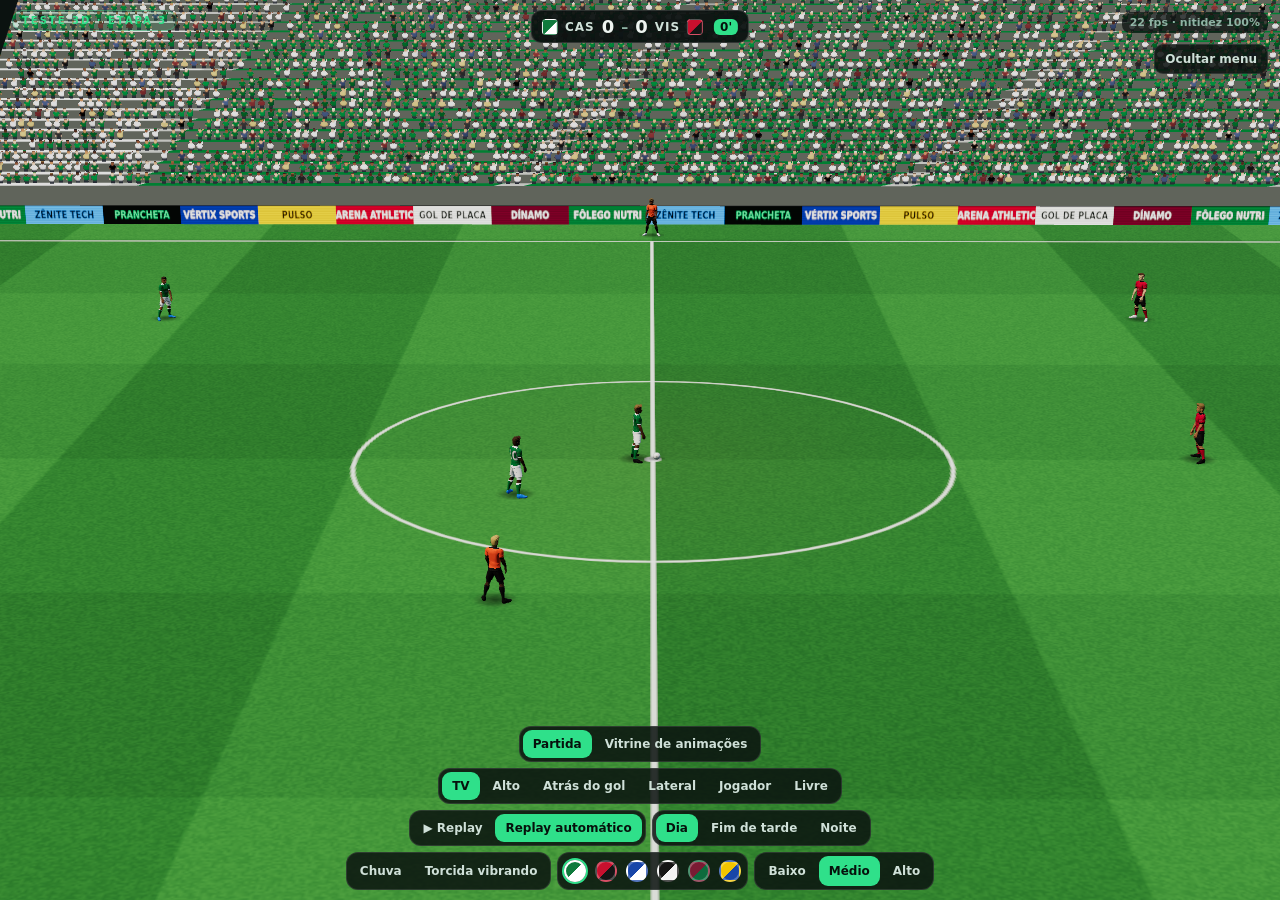
<file: app/m3d/index.html>
<!DOCTYPE html>
<html lang="pt-BR">
<head>
<meta charset="utf-8">
<meta name="viewport" content="width=device-width,initial-scale=1,maximum-scale=1,user-scalable=no,viewport-fit=cover">
<title>Prancheta 3D · Etapa 3 — TV e replays</title>
<style>
  html, body { margin: 0; height: 100%; background: #05080a; overflow: hidden; font-family: system-ui, -apple-system, Segoe UI, Roboto, sans-serif; color: #eef4f0; touch-action: none; }
  canvas { display: block; }
  #ui { position: fixed; inset: 0; pointer-events: none; }
  .top { position: absolute; left: 12px; top: 10px; display: flex; gap: 10px; align-items: center; pointer-events: auto; }
  .tag { font: 800 10px system-ui; letter-spacing: 2px; text-transform: uppercase; color: #2fe08a; background: #2fe08a1a; border: 1px solid #2fe08a55; padding: 4px 9px; border-radius: 20px; }
  .ttl { font: 900 17px system-ui; text-shadow: 0 2px 8px #000; }
  #ui.hide .bar, #ui.rep .bar { display: none; } #tg { position: absolute; right: 12px; top: 44px; pointer-events: auto; background: #0b1210d9; border: 1px solid #ffffff1c; }
  .bar { position: absolute; left: 50%; bottom: 10px; transform: translateX(-50%); display: flex; gap: 6px; flex-wrap: wrap; justify-content: center; pointer-events: auto; max-width: 96vw; }
  .grp { display: flex; gap: 3px; background: #0b1210d9; border: 1px solid #ffffff1c; border-radius: 12px; padding: 3px; }
  button { appearance: none; border: 0; background: transparent; color: #cfe0d8; font: 700 12px system-ui; padding: 7px 10px; border-radius: 9px; cursor: pointer; }
  button.on { background: #2fe08a; color: #06110c; }
  .sw { width: 22px; height: 22px; border-radius: 50%; padding: 0; margin: 4px 3px; border: 2px solid #ffffff44; }
  .sw.on { border-color: #fff; box-shadow: 0 0 0 2px #2fe08a; }
  #fps { position: absolute; right: 12px; top: 12px; font: 700 11px system-ui; color: #8fb3a4; background: #0b1210c0; padding: 4px 8px; border-radius: 8px; }
  #sb { position: absolute; left: 50%; top: 10px; transform: translateX(-50%); display: flex; align-items: center; gap: 7px; background: #0b1210f0; border: 1px solid #ffffff22; border-radius: 10px; padding: 5px 10px; font: 800 14px system-ui; }
  #sb i { width: 14px; height: 14px; border-radius: 4px; display: inline-block; border: 1px solid #ffffff44; } #sb b { font: 900 18px system-ui; min-width: 12px; text-align: center; } #sb em { color: #8fb3a4; font-style: normal; } #sb span { color: #cfe0d8; letter-spacing: 1px; font-size: 12px; } #sb u { text-decoration: none; color: #06110c; background: #2fe08a; border-radius: 6px; padding: 1px 6px; font-size: 12px; margin-left: 4px; }
  #ban { position: absolute; left: 50%; top: 34%; transform: translate(-50%,-50%) scale(.6); opacity: 0; font: 900 64px system-ui; letter-spacing: 3px; color: #fff; text-shadow: 0 4px 0 var(--bc), 0 8px 30px #000; transition: transform .35s cubic-bezier(.2,1.6,.4,1), opacity .25s; white-space: nowrap; pointer-events: none; }
  #ban.sm { left: 12px; top: auto; bottom: 56px; transform: translateX(-24px); font: 800 12.5px system-ui; letter-spacing: .6px; text-transform: uppercase; text-shadow: none; padding: 6px 12px 6px 10px; border-radius: 6px; background: linear-gradient(90deg, #0b1210f2, #0b1210c0); border-left: 4px solid var(--bc); box-shadow: 0 6px 16px #0008; }
  #ban.on { opacity: 1; transform: translate(-50%,-50%) scale(1); } #ban.sm.on { transform: translateX(0); }
  #vlab { position: absolute; left: 50%; top: 14px; transform: translateX(-50%); font: 900 16px system-ui; letter-spacing: 1px; background: #2fe08a; color: #06110c; padding: 5px 12px; border-radius: 20px; opacity: 0; transition: opacity .2s; }
  .top .ttl { display: none; } @media (max-width: 600px) { #ban.big { font-size: 44px; } }
  #rep .lb { position: absolute; left: 0; right: 0; height: 0; background: #000; transition: height .3s; } #rep .lb.t { top: 0; } #rep .lb.b { bottom: 0; } #rep.on .lb { height: 7vh; }
  #rep .tag { position: absolute; left: 14px; top: calc(7vh + 10px); font: 900 15px system-ui; letter-spacing: 2px; color: #fff; background: #c8102e; padding: 4px 10px; border-radius: 6px; opacity: 0; transition: opacity .2s; } #rep .tag i { display: inline-block; width: 8px; height: 8px; border-radius: 50%; background: #fff; margin-right: 7px; animation: blink 1s infinite; } #rep .tag span { font-weight: 700; letter-spacing: 0; opacity: .9; }
  #rep.on .tag { opacity: 1; } #skip { position: absolute; right: 14px; bottom: calc(7vh + 12px); display: none; pointer-events: auto; background: #0b1210e0; border: 1px solid #ffffff33; color: #fff; } #rep.on #skip { display: block; }
  @keyframes blink { 50% { opacity: .2; } }
  #wipe { position: fixed; inset: 0; pointer-events: none; z-index: 8; overflow: hidden; } #wipe .w1, #wipe .w2 { position: absolute; top: -20%; bottom: -20%; width: 160%; left: -170%; transform: skewX(-18deg); }
  #wipe .w1 { background: var(--wc); } #wipe .w2 { background: #0b1210; display: flex; align-items: center; justify-content: center; flex-direction: column; color: #fff; } #wipe .w2 b { font: 900 46px system-ui; letter-spacing: 6px; transform: skewX(18deg); } #wipe .w2 small { color: #2fe08a; font: 800 14px system-ui; letter-spacing: 8px; transform: skewX(18deg); }
  #wipe.go .w1 { animation: sw .76s cubic-bezier(.7,0,.3,1) forwards; } #wipe.go .w2 { animation: sw .76s .05s cubic-bezier(.7,0,.3,1) forwards; } @keyframes sw { 0% { left: -170%; } 100% { left: 110%; } }
  #lt { position: absolute; left: 14px; bottom: 64px; opacity: 0; display: flex; align-items: center; gap: 10px; background: #0b1210f0; border-left: 6px solid var(--lc); padding: 8px 14px 8px 10px; border-radius: 4px 10px 10px 4px; transform: translateX(-120%); transition: transform .45s cubic-bezier(.2,1.2,.4,1); font: 700 14px system-ui; }
  #lt.on { transform: none; opacity: 1; } #lt i { width: 22px; height: 22px; border-radius: 6px; } #lt b { font: 900 22px system-ui; letter-spacing: 2px; } #lt em { font-style: normal; color: #06110c; background: #2fe08a; padding: 2px 7px; border-radius: 6px; font-weight: 900; }
  body.embed .bar, body.embed .top, body.embed #fps, body.embed #tg, body.embed #vlab, body.embed #sb { display: none !important; }
  #plab { position: fixed; left: 0; top: 0; pointer-events: none; font: 800 12px system-ui; color: #fff; background: #0b1210d0; padding: 2px 7px 2px 4px; border-radius: 6px; display: flex; gap: 5px; align-items: center; transition: opacity .2s; white-space: nowrap; } #plab i { width: 8px; height: 8px; border-radius: 2px; }
  #load { position: fixed; inset: 0; display: grid; place-items: center; background: radial-gradient(circle at 50% 40%, #12301f, #05080a 70%); z-index: 9; transition: opacity .6s; }
  #load b { font: 900 22px system-ui; letter-spacing: 1px; } #load span { display: block; text-align: center; color: #8fb3a4; font-size: 13px; margin-top: 6px; }
</style>
<script type="importmap">{ "imports": { "three": "./lib/three.module.js", "three/addons/": "./lib/addons/" } }</script>
</head>
<body>
<div id="load"><div><b>PRANCHETA 3D</b><span>os times estão no túnel…</span></div></div>
<div id="ui">
  <div class="top"><span class="tag">Teste 3D · Etapa 3</span><span class="ttl">Jogadores e animações</span></div>
  <div id="fps">—</div><button id="tg">Ocultar menu</button>
  <div class="bar">
    <div class="grp" id="gMode"><button data-m="jogo" class="on">Partida</button><button data-m="vit">Vitrine de animações</button></div>
    <div class="grp" id="gAnim" style="display:none"><button data-a="parado">Parado</button><button data-a="trote">Trote</button><button data-a="corrida" class="on">Corrida</button><button data-a="passe">Passe de chapa</button><button data-a="chute">Chute</button><button data-a="lancamento">Lançamento</button><button data-a="cabeceio">Cabeceio</button><button data-a="carrinho">Carrinho</button><button data-a="queda">Queda</button><button data-a="defesa">Goleiro</button><button data-a="comemoracao">Comemoração</button></div>
    <div class="grp" id="gCam"><button data-c="tv" class="on">TV</button><button data-c="alto">Alto</button><button data-c="gol">Atrás do gol</button><button data-c="lateral">Lateral</button><button data-c="jog">Jogador</button><button data-c="livre">Livre</button></div>
    <div class="grp" id="gRep"><button id="bRep">▶ Replay</button><button id="bAuto" class="on">Replay automático</button></div>
    <div class="grp" id="gTime"><button data-t="dia" class="on">Dia</button><button data-t="tarde">Fim de tarde</button><button data-t="noite">Noite</button></div>
    <div class="grp"><button id="bRain">Chuva</button><button id="bCrowd">Torcida vibrando</button></div>
    <div class="grp" id="gCol"></div>
    <div class="grp" id="gQ"><button data-q="0">Baixo</button><button data-q="1" class="on">Médio</button><button data-q="2">Alto</button></div>
  </div>
</div>
<script type="module">
import * as THREE from 'three';
import { OrbitControls } from 'three/addons/controls/OrbitControls.js';
import { mergeGeometries } from 'three/addons/utils/BufferGeometryUtils.js';
import { EffectComposer } from 'three/addons/postprocessing/EffectComposer.js';
import { RenderPass } from 'three/addons/postprocessing/RenderPass.js';
import { UnrealBloomPass } from 'three/addons/postprocessing/UnrealBloomPass.js';
import { OutputPass } from 'three/addons/postprocessing/OutputPass.js';

// ---------------- configurações ----------------
const QS = [
  { pr: 1.0, shadow: 0, crowd: 0.45, bloom: false, aa: false },
  { pr: 1.9, shadow: 2048, crowd: 1, bloom: false, aa: true },
  { pr: 2.4, shadow: 2048, crowd: 1, bloom: true, aa: true },
];
let Q = QS[+(new URLSearchParams(location.search).get('q') ?? 1)] || QS[1];
const PALETTES = [
  { n: 'Verde e branco', a: '#0f7a3c', b: '#ffffff' }, { n: 'Vermelho e preto', a: '#c8102e', b: '#151515' },
  { n: 'Azul e branco', a: '#1846a8', b: '#ffffff' }, { n: 'Preto e branco', a: '#151515', b: '#f2f2f2' },
  { n: 'Tricolor', a: '#7a1a33', b: '#0d6b3d' }, { n: 'Amarelo e azul', a: '#f2c500', b: '#1846a8' },
];
let PAL = PALETTES[0];
const L = 105, W = 68; // campo oficial

// ---------------- renderer ----------------
const renderer = new THREE.WebGLRenderer({ antialias: Q.aa, powerPreference: 'high-performance' });
renderer.setPixelRatio(Math.min(devicePixelRatio, Q.pr));
renderer.setSize(innerWidth, innerHeight);
renderer.outputColorSpace = THREE.SRGBColorSpace;
renderer.toneMapping = THREE.ACESFilmicToneMapping;
renderer.toneMappingExposure = 1.0;
renderer.shadowMap.enabled = !!Q.shadow;
renderer.shadowMap.type = THREE.PCFShadowMap; renderer.shadowMap.autoUpdate = false;
document.body.appendChild(renderer.domElement);
const scene = new THREE.Scene();
const camera = new THREE.PerspectiveCamera(38, innerWidth / innerHeight, 0.5, 2000);
const controls = new OrbitControls(camera, renderer.domElement);
controls.enableDamping = true; controls.maxPolarAngle = Math.PI * 0.49; controls.minDistance = 8; controls.maxDistance = 260; controls.enabled = false;
const maxAniso = renderer.capabilities.getMaxAnisotropy();

// ---------------- céu ----------------
const skyMat = new THREE.ShaderMaterial({
  side: THREE.BackSide, depthWrite: false,
  uniforms: { top: { value: new THREE.Color('#3f7fd6') }, mid: { value: new THREE.Color('#a8cdf0') }, bot: { value: new THREE.Color('#dfe9ef') }, stars: { value: 0 } },
  vertexShader: 'varying vec3 vP; void main(){ vP = normalize(position); gl_Position = projectionMatrix * modelViewMatrix * vec4(position,1.0); }',
  fragmentShader: `uniform vec3 top, mid, bot; uniform float stars; varying vec3 vP;
    float h(vec3 p){ return fract(sin(dot(p, vec3(12.9898,78.233,45.164))) * 43758.5453); }
    void main(){ float y = vP.y; vec3 c = y > 0.15 ? mix(mid, top, smoothstep(0.15, 0.7, y)) : mix(bot, mid, smoothstep(-0.05, 0.15, y));
      vec3 q = floor(vP * 320.0); float s = step(0.9975, h(q)) * stars * smoothstep(0.1, 0.4, y); gl_FragColor = vec4(c + s, 1.0); }`,
});
scene.add(new THREE.Mesh(new THREE.SphereGeometry(900, 32, 16), skyMat));

// ---------------- luzes ----------------
const hemi = new THREE.HemisphereLight(0xcfe6ff, 0x3a5a2a, 0.9); scene.add(hemi);
const sun = new THREE.DirectionalLight(0xfff1dc, 2.6); sun.position.set(-60, 110, 50); scene.add(sun);
sun.castShadow = !!Q.shadow; if (Q.shadow) { sun.shadow.mapSize.set(Q.shadow, Q.shadow); const s = sun.shadow.camera; s.left = -110; s.right = 110; s.top = 90; s.bottom = -90; s.near = 10; s.far = 360; sun.shadow.bias = -0.0004; sun.shadow.normalBias = 0.03; }
const fill = new THREE.DirectionalLight(0xbcd4ff, 0.5); fill.position.set(70, 60, -60); scene.add(fill);

// ---------------- gramado ----------------
function pitchTexture(wet) {
  const MX = 128, MY = 92, S = 16; // área com margem, px por metro
  const cv = document.createElement('canvas'); cv.width = MX * S; cv.height = MY * S; const g = cv.getContext('2d');
  const base = wet ? ['#2f6b2a', '#285f24'] : ['#3f8a36', '#357a2e'];
  g.fillStyle = base[0]; g.fillRect(0, 0, cv.width, cv.height);
  const ox = (MX - L) / 2 * S, oy = (MY - W) / 2 * S;
  // faixas de corte (12 ao longo do comprimento) + xadrez leve
  const n = 14; for (let i = 0; i < n; i++) { if (i % 2) { g.fillStyle = base[1]; g.fillRect(i * cv.width / n, 0, cv.width / n, cv.height); } }
  g.globalAlpha = 0.06; for (let j = 0; j < 8; j++) if (j % 2) { g.fillStyle = '#000'; g.fillRect(0, j * cv.height / 8, cv.width, cv.height / 8); } g.globalAlpha = 1;
  // textura de grama (ruído)
  const img = g.getImageData(0, 0, cv.width, cv.height); const d = img.data;
  for (let i = 0; i < d.length; i += 4) { const r = (Math.random() - 0.5) * 18; d[i] += r * 0.6; d[i + 1] += r; d[i + 2] += r * 0.4; }
  g.putImageData(img, 0, 0);
  // desgaste nas áreas e no meio
  const wear = (x, y, rx, ry, a) => { const gr = g.createRadialGradient(x, y, 0, x, y, rx); gr.addColorStop(0, `rgba(120,105,60,${a})`); gr.addColorStop(1, 'rgba(120,105,60,0)'); g.save(); g.translate(x, y); g.scale(1, ry / rx); g.translate(-x, -y); g.fillStyle = gr; g.beginPath(); g.arc(x, y, rx, 0, 7); g.fill(); g.restore(); };
  wear(ox + 4 * S, cv.height / 2, 6 * S, 9 * S, 0.35); wear(ox + (L - 4) * S, cv.height / 2, 6 * S, 9 * S, 0.35); wear(cv.width / 2, cv.height / 2, 10 * S, 14 * S, 0.12);
  // linhas
  g.strokeStyle = 'rgba(250,250,245,0.95)'; g.lineWidth = 0.12 * S; g.lineCap = 'round';
  const P = (x, y) => [ox + x * S, oy + y * S];
  const rect = (x, y, w, h) => { g.strokeRect(...P(x, y), w * S, h * S); };
  rect(0, 0, L, W); g.beginPath(); g.moveTo(...P(L / 2, 0)); g.lineTo(...P(L / 2, W)); g.stroke();
  g.beginPath(); g.arc(...P(L / 2, W / 2), 9.15 * S, 0, Math.PI * 2); g.stroke();
  const dot = (x, y, r = 0.2) => { g.beginPath(); g.arc(...P(x, y), r * S, 0, 7); g.fillStyle = 'rgba(250,250,245,0.95)'; g.fill(); };
  dot(L / 2, W / 2, 0.25);
  for (const side of [0, 1]) {
    const x0 = side ? L - 16.5 : 0, x1 = side ? L - 5.5 : 0;
    rect(x0, (W - 40.32) / 2, 16.5, 40.32); rect(x1, (W - 18.32) / 2, 5.5, 18.32);
    const px = side ? L - 11 : 11; dot(px, W / 2);
    const a = Math.acos(5.5 / 9.15); g.beginPath(); side ? g.arc(...P(px, W / 2), 9.15 * S, Math.PI - a, Math.PI + a) : g.arc(...P(px, W / 2), 9.15 * S, -a, a); g.stroke();
  }
  for (const [x, y, a0] of [[0, 0, 0], [L, 0, Math.PI / 2], [L, W, Math.PI], [0, W, -Math.PI / 2]]) { g.beginPath(); g.arc(...P(x, y), 1 * S, a0, a0 + Math.PI / 2); g.stroke(); }
  const t = new THREE.CanvasTexture(cv); t.colorSpace = THREE.SRGBColorSpace; t.anisotropy = maxAniso; t.generateMipmaps = true; t.minFilter = THREE.LinearMipmapLinearFilter;
  return { t, MX, MY };
}
let pt = pitchTexture(false);
const pitchMat = new THREE.MeshStandardMaterial({ map: pt.t, roughness: 0.92, metalness: 0 });
const pitch = new THREE.Mesh(new THREE.PlaneGeometry(pt.MX, pt.MY), pitchMat); pitch.rotation.x = -Math.PI / 2; pitch.receiveShadow = true; scene.add(pitch);
// pista ao redor (concreto/borracha)
const apron = new THREE.Mesh(new THREE.PlaneGeometry(170, 130), new THREE.MeshStandardMaterial({ color: '#2b302d', roughness: 0.95 })); apron.rotation.x = -Math.PI / 2; apron.position.y = -0.03; apron.receiveShadow = true; scene.add(apron);

// ---------------- traves e redes ----------------
function netTexture() { const c = document.createElement('canvas'); c.width = c.height = 128; const g = c.getContext('2d'); g.strokeStyle = 'rgba(255,255,255,0.85)'; g.lineWidth = 2; for (let i = 0; i <= 128; i += 16) { g.beginPath(); g.moveTo(i, 0); g.lineTo(i, 128); g.stroke(); g.beginPath(); g.moveTo(0, i); g.lineTo(128, i); g.stroke(); } const t = new THREE.CanvasTexture(c); t.wrapS = t.wrapT = THREE.RepeatWrapping; return t; }
const netTex = netTexture();
const NETS = [];
function netTex2() { const c = document.createElement('canvas'); c.width = c.height = 64; const g = c.getContext('2d'); g.strokeStyle = 'rgba(255,255,255,1)'; g.lineWidth = 7;
  g.beginPath(); g.moveTo(32, 0); g.lineTo(32, 64); g.moveTo(0, 32); g.lineTo(64, 32); g.stroke(); const t = new THREE.CanvasTexture(c); t.wrapS = t.wrapT = THREE.RepeatWrapping; t.anisotropy = maxAniso; return t; }
const netT = netTex2(); const netMat = new THREE.MeshLambertMaterial({ map: netT, alphaMap: netT, transparent: true, alphaTest: 0.08, opacity: 0.95, side: THREE.DoubleSide, color: '#ffffff', depthWrite: false });
function goal(side) {
  const s = side, x0 = s * L / 2, gw = 7.32, gh = 2.44, r = 0.06, dTop = 0.9, dBot = 2.1, cell = 0.14;
  const grp = new THREE.Group(); const post = new THREE.MeshStandardMaterial({ color: '#f7f7f4', roughness: 0.3, metalness: 0.1 }); const frame = new THREE.MeshStandardMaterial({ color: '#c9ccc8', roughness: 0.5, metalness: 0.4 });
  const tubeBetween = (a, b, rad, mat) => { const d = new THREE.Vector3().subVectors(b, a); const m = new THREE.Mesh(new THREE.CylinderGeometry(rad, rad, d.length(), 12), mat); m.position.copy(a).addScaledVector(d, 0.5); m.quaternion.setFromUnitVectors(new THREE.Vector3(0, 1, 0), d.normalize()); m.castShadow = true; grp.add(m); return m; };
  const P = (dx, y, z) => new THREE.Vector3(x0 + s * dx, y, z);
  // traves (na linha do gol) e travessão
  tubeBetween(P(0, 0, -gw / 2 - r), P(0, gh + r, -gw / 2 - r), r, post); tubeBetween(P(0, 0, gw / 2 + r), P(0, gh + r, gw / 2 + r), r, post); tubeBetween(P(0, gh + r, -gw / 2 - r * 2), P(0, gh + r, gw / 2 + r * 2), r, post);
  // armação de trás (fina)
  for (const z of [-gw / 2 - r, gw / 2 + r]) { tubeBetween(P(0, gh + r, z), P(dTop, gh + r * 0.5, z), 0.025, frame); tubeBetween(P(dTop, gh, z), P(dBot, 0.02, z), 0.025, frame); tubeBetween(P(0.1, 0.02, z), P(dBot, 0.02, z), 0.025, frame); }
  tubeBetween(P(dTop, gh, -gw / 2 - r), P(dTop, gh, gw / 2 + r), 0.025, frame); tubeBetween(P(dBot, 0.02, -gw / 2 - r), P(dBot, 0.02, gw / 2 + r), 0.025, frame);
  // rede: teto, fundo inclinado, laterais (uv em metros)
  const pos = [], uv = [], idx = []; let v = 0;
  const quadGrid = (A, B, C, D, nu, nv) => { const st = v; for (let j = 0; j <= nv; j++) for (let i = 0; i <= nu; i++) { const u = i / nu, w = j / nv; const p = new THREE.Vector3().copy(A).lerp(B, u).lerp(new THREE.Vector3().copy(D).lerp(C, u), w); pos.push(p.x, p.y, p.z); uv.push(u * A.distanceTo(B) / cell, w * A.distanceTo(D) / cell); v++; }
    for (let j = 0; j < nv; j++) for (let i = 0; i < nu; i++) { const a = st + j * (nu + 1) + i, b = a + 1, c = a + nu + 1, d = c + 1; idx.push(a, b, d, a, d, c); } return st; };
  const zl = -gw / 2 - r, zr = gw / 2 + r, yt = gh + r * 0.6;
  quadGrid(P(0.03, yt, zl), P(0.03, yt, zr), P(dTop, gh, zr), P(dTop, gh, zl), 18, 3);
  const backStart = v; quadGrid(P(dTop, gh, zl), P(dTop, gh, zr), P(dBot, 0.02, zr), P(dBot, 0.02, zl), 24, 10); const backEnd = v;
  for (const z of [zl, zr]) { // laterais (triângulo + retângulo em grade)
    quadGrid(P(0.02, yt, z), P(dTop, gh, z), P(dBot, 0.02, z), P(0.02, 0.02, z), 6, 8); }
  const g = new THREE.BufferGeometry(); g.setAttribute('position', new THREE.Float32BufferAttribute(pos, 3)); g.setAttribute('uv', new THREE.Float32BufferAttribute(uv, 2)); g.setIndex(idx); g.computeVertexNormals();
  const net = new THREE.Mesh(g, netMat); grp.add(net); scene.add(grp);
  NETS.push({ side: s, geo: g, base: Float32Array.from(pos), backStart, backEnd, bulge: 0, by: 1.2, bz: 0, t: 0 });
}
function netHit(side, y, z, power) { const n = NETS.find((q) => q.side === side); if (!n) return; n.bulge = power; n.by = y; n.bz = z; n.t = 0; }
function netStep(dt) {
  for (const n of NETS) { if (n.bulge <= 0.001 && n.t > 3) continue; n.t += dt; const a = n.geo.attributes.position.array, b = n.base; const amp = n.bulge * Math.exp(-n.t * 2.2) * Math.cos(n.t * 9);
    for (let i = 0; i < a.length; i += 3) { const dy = b[i + 1] - n.by, dz = b[i + 2] - n.bz; const f = Math.exp(-(dy * dy + dz * dz) / 1.6); const back = i / 3 >= n.backStart && i / 3 < n.backEnd ? 1 : 0.35; a[i] = b[i] + n.side * amp * f * back; }
    n.geo.attributes.position.needsUpdate = true; if (n.t > 3) n.bulge = 0; }
}
goal(-1); goal(1);
// bandeirinhas de escanteio
for (const [x, z] of [[-1, -1], [1, -1], [1, 1], [-1, 1]]) { const pole = new THREE.Mesh(new THREE.CylinderGeometry(0.02, 0.02, 1.5, 6), new THREE.MeshStandardMaterial({ color: '#f5f5f5' })); pole.position.set(x * L / 2, 0.75, z * W / 2); scene.add(pole); const fl = new THREE.Mesh(new THREE.PlaneGeometry(0.4, 0.3), new THREE.MeshStandardMaterial({ color: '#ffcc00', side: THREE.DoubleSide })); fl.position.set(x * L / 2 + 0.2, 1.35, z * W / 2); scene.add(fl); }

// ---------------- arquibancadas (anel com cantos arredondados) ----------------
const HA = L / 2 + 8, HB = W / 2 + 8, R0 = 14; // contorno interno
function ring(off, N) { // pontos do contorno arredondado deslocado, parâmetro uniforme
  const a = HA + off, b = HB + off, r = R0 + off; const segs = [];
  const sx = a - r, sz = b - r;
  const per = 4 * (sx + sz) + 2 * Math.PI * r; const pts = [];
  for (let i = 0; i < N; i++) {
    let s = (i / N) * per; let p;
    const legs = [[2 * sx, (t) => [-sx + t, -b, 0, -1]], [Math.PI * r / 2, (t) => { const ang = -Math.PI / 2 + t / r; return [sx + r * Math.cos(ang), sz * -1 + r * Math.sin(ang), Math.cos(ang), Math.sin(ang)]; }],
      [2 * sz, (t) => [a, -sz + t, 1, 0]], [Math.PI * r / 2, (t) => { const ang = t / r; return [sx + r * Math.cos(ang), sz + r * Math.sin(ang), Math.cos(ang), Math.sin(ang)]; }],
      [2 * sx, (t) => [sx - t, b, 0, 1]], [Math.PI * r / 2, (t) => { const ang = Math.PI / 2 + t / r; return [-sx + r * Math.cos(ang), sz + r * Math.sin(ang), Math.cos(ang), Math.sin(ang)]; }],
      [2 * sz, (t) => [-a, sz - t, -1, 0]], [Math.PI * r / 2, (t) => { const ang = Math.PI + t / r; return [-sx + r * Math.cos(ang), -sz + r * Math.sin(ang), Math.cos(ang), Math.sin(ang)]; }]];
    for (const [len, f] of legs) { if (s <= len) { p = f(s); break; } s -= len; }
    if (!p) p = legs[0][1](0);
    pts.push(p);
  }
  return { pts, per };
}
const N = 260;
const standMat = new THREE.MeshLambertMaterial({ vertexColors: true });
const concrete = new THREE.Color('#8d918c'), aisle = new THREE.Color('#b9bcb6');
let seatA, seatB;
function seatColor(i, k, upper) { const sec = Math.floor(i / 13); if (i % 13 === 0) return aisle; return (sec + (upper ? 1 : 0)) % 4 === 0 ? seatB : seatA; }
function buildTier(off0, h0, rows, depth, rise, upper) {
  const pos = [], col = [], idx = []; let v = 0;
  const pushQuad = (a, b, c, d, cA, cB) => { pos.push(...a, ...b, ...c, ...d); for (const cc of [cA, cA, cB, cB]) col.push(cc.r, cc.g, cc.b); idx.push(v, v + 1, v + 2, v, v + 2, v + 3); v += 4; };
  for (let k = 0; k < rows; k++) {
    const d0 = off0 + k * depth, d1 = d0 + depth, h = h0 + k * rise;
    const r0 = ring(d0, N).pts, r1 = ring(d1, N).pts;
    for (let i = 0; i < N; i++) {
      const j = (i + 1) % N; const c = seatColor(i, k, upper);
      // degrau (piso)
      pushQuad([r0[i][0], h, r0[i][1]], [r0[j][0], h, r0[j][1]], [r1[j][0], h, r1[j][1]], [r1[i][0], h, r1[i][1]], c, c);
      // espelho (vertical)
      pushQuad([r1[i][0], h, r1[i][1]], [r1[j][0], h, r1[j][1]], [r1[j][0], h + rise, r1[j][1]], [r1[i][0], h + rise, r1[i][1]], concrete, concrete);
    }
  }
  // parede frontal
  const rf = ring(off0, N).pts;
  for (let i = 0; i < N; i++) { const j = (i + 1) % N; pushQuad([rf[i][0], h0 - (upper ? 3 : h0), rf[i][1]], [rf[j][0], h0 - (upper ? 3 : h0), rf[j][1]], [rf[j][0], h0, rf[j][1]], [rf[i][0], h0, rf[i][1]], concrete, concrete); }
  const g = new THREE.BufferGeometry(); g.setAttribute('position', new THREE.Float32BufferAttribute(pos, 3)); g.setAttribute('color', new THREE.Float32BufferAttribute(col, 3)); g.setIndex(idx); g.computeVertexNormals();
  return g;
}
const T1 = { off: 0, h0: 1.2, rows: 20, depth: 0.85, rise: 0.42 };
const T2 = { off: T1.rows * T1.depth + 3.5, h0: 1.2 + T1.rows * 0.42 + 4.2, rows: 22, depth: 0.85, rise: 0.55 };
const stands = new THREE.Group(); scene.add(stands);
const crowdGroup = new THREE.Group(); scene.add(crowdGroup);
let crowd = null; const crowdUniforms = { uTime: { value: 0 }, uExcite: { value: 0.25 }, uLight: { value: 1 } };
function buildStands() {
  for (const c of [...stands.children]) { stands.remove(c); c.geometry?.dispose(); }
  seatA = new THREE.Color(PAL.a); seatB = new THREE.Color(PAL.b).lerp(new THREE.Color('#888'), 0.15);
  const g1 = new THREE.Mesh(buildTier(T1.off, T1.h0, T1.rows, T1.depth, T1.rise, false), standMat);
  const g2 = new THREE.Mesh(buildTier(T2.off, T2.h0, T2.rows, T2.depth, T2.rise, true), standMat);
  for (const m of [g1, g2]) { m.castShadow = true; m.receiveShadow = true; stands.add(m); }
  // laje entre os anéis (camarotes) + faixa de LED
  const topLow = T1.h0 + T1.rows * T1.rise;
  stands.add(wallRing(T1.off + T1.rows * T1.depth, topLow, T2.h0 - 3 - topLow, '#20262a'));
  stands.add(ledRing(T2.off - 0.05, T2.h0 - 3, 2.2));
  // fachada externa
  const outer = T2.off + T2.rows * T2.depth; const topUp = T2.h0 + T2.rows * T2.rise;
  stands.add(wallRing(outer, 0, topUp + 1.5, '#2a3034', true));
  // cobertura
  stands.add(roofRing(T2.off + 4, outer + 1, topUp + 7.5));
}
function wallRing(off, y0, h, color, outerFace) {
  const r = ring(off, N).pts; const pos = [], idx = []; let v = 0;
  for (let i = 0; i < N; i++) { const j = (i + 1) % N; pos.push(r[i][0], y0, r[i][1], r[j][0], y0, r[j][1], r[j][0], y0 + h, r[j][1], r[i][0], y0 + h, r[i][1]); idx.push(v, v + 1, v + 2, v, v + 2, v + 3); v += 4; }
  const g = new THREE.BufferGeometry(); g.setAttribute('position', new THREE.Float32BufferAttribute(pos, 3)); g.setIndex(idx); g.computeVertexNormals();
  const m = new THREE.Mesh(g, new THREE.MeshStandardMaterial({ color, roughness: 0.8, metalness: 0.2, side: THREE.DoubleSide })); m.receiveShadow = true; m.castShadow = !!outerFace; return m;
}
// faixa de LED com marcas fictícias do próprio jogo
function ledTexture(h = 64) {
  const c = document.createElement('canvas'); c.width = 2048; c.height = h; const g = c.getContext('2d');
  const ads = [['PRANCHETA', '#2fe08a', '#06110c'], ['VÉRTIX SPORTS', '#ffffff', '#1846a8'], ['PULSO', '#111', '#f2c500'], ['ARENA ATHLETIC', '#fff', '#c8102e'], ['GOL DE PLACA', '#06110c', '#f4f4f0'], ['DÍNAMO', '#fff', '#7a1a33'], ['FÔLEGO NUTRI', '#fff', '#0f7a3c'], ['ZÊNITE TECH', '#0b1210', '#4aa8ff']];
  const w = c.width / ads.length;
  ads.forEach(([t, fg, bg], i) => { g.fillStyle = bg; g.fillRect(i * w, 0, w, h); g.fillStyle = fg; g.font = `900 ${Math.round(h * 0.56)}px system-ui`; g.textAlign = 'center'; g.textBaseline = 'middle'; g.fillText(t, i * w + w / 2, h / 2 + 2); g.fillStyle = 'rgba(0,0,0,.25)'; for (let y = 0; y < h; y += 3) g.fillRect(i * w, y, w, 1); });
  const tx = new THREE.CanvasTexture(c); tx.colorSpace = THREE.SRGBColorSpace; tx.wrapS = THREE.RepeatWrapping; tx.anisotropy = maxAniso; return tx;
}
const ledTexs = [];
function ledRing(off, y0, h) {
  const r = ring(off, N); const pos = [], uv = [], idx = []; let v = 0, acc = 0;
  for (let i = 0; i < N; i++) { const j = (i + 1) % N; const seg = Math.hypot(r.pts[j][0] - r.pts[i][0], r.pts[j][1] - r.pts[i][1]); const u0 = acc / 60, u1 = (acc + seg) / 60; acc += seg;
    pos.push(r.pts[i][0], y0, r.pts[i][1], r.pts[j][0], y0, r.pts[j][1], r.pts[j][0], y0 + h, r.pts[j][1], r.pts[i][0], y0 + h, r.pts[i][1]); uv.push(u0, 0, u1, 0, u1, 1, u0, 1); idx.push(v, v + 1, v + 2, v, v + 2, v + 3); v += 4; }
  const g = new THREE.BufferGeometry(); g.setAttribute('position', new THREE.Float32BufferAttribute(pos, 3)); g.setAttribute('uv', new THREE.Float32BufferAttribute(uv, 2)); g.setIndex(idx); g.computeVertexNormals();
  const t = ledTexture(); ledTexs.push(t);
  return new THREE.Mesh(g, new THREE.MeshStandardMaterial({ map: t, emissiveMap: t, emissive: 0xffffff, emissiveIntensity: 0.55, roughness: 0.4, side: THREE.DoubleSide }));
}
function roofRing(o0, o1, y) {
  const a = ring(o0, N).pts, b = ring(o1, N).pts; const pos = [], idx = []; let v = 0;
  for (let i = 0; i < N; i++) { const j = (i + 1) % N; pos.push(a[i][0], y - 1.2, a[i][1], a[j][0], y - 1.2, a[j][1], b[j][0], y, b[j][1], b[i][0], y, b[i][1]); idx.push(v, v + 1, v + 2, v, v + 2, v + 3); v += 4; }
  const g = new THREE.BufferGeometry(); g.setAttribute('position', new THREE.Float32BufferAttribute(pos, 3)); g.setIndex(idx); g.computeVertexNormals();
  const grp = new THREE.Group();
  const m = new THREE.Mesh(g, new THREE.MeshStandardMaterial({ color: '#d8dde0', roughness: 0.55, metalness: 0.4, side: THREE.DoubleSide })); m.castShadow = true; m.receiveShadow = true; grp.add(m);
  // borda de refletores
  const lp = []; const li = []; let lv = 0; const e = ring(o0, N).pts;
  for (let i = 0; i < N; i++) { const j = (i + 1) % N; const yy = y - 1.25; lp.push(e[i][0], yy - 0.5, e[i][1], e[j][0], yy - 0.5, e[j][1], e[j][0], yy, e[j][1], e[i][0], yy, e[i][1]); li.push(lv, lv + 1, lv + 2, lv, lv + 2, lv + 3); lv += 4; }
  const lg = new THREE.BufferGeometry(); lg.setAttribute('position', new THREE.Float32BufferAttribute(lp, 3)); lg.setIndex(li);
  floodStrip = new THREE.Mesh(lg, new THREE.MeshBasicMaterial({ color: '#fff7e0', side: THREE.DoubleSide })); grp.add(floodStrip);
  return grp;
}
let floodStrip;

// ---------------- torcida (instanciada, anima no shader) ----------------
function crowdAtlas() { // 4 poses; vermelho = camisa, verde = pele, azul = cabelo/boné, preto = calça
  const c = document.createElement('canvas'); c.width = 256; c.height = 64; const g = c.getContext('2d');
  const rr = (x, y, w, h, r) => { g.beginPath(); g.roundRect(x, y, w, h, r); g.fill(); };
  for (let v = 0; v < 4; v++) { const o = v * 64;
    g.fillStyle = '#000'; rr(o + 21, 46, 22, 18, 4);
    g.fillStyle = '#f00'; rr(o + 18, 25, 28, 25, 8);
    const arm = (x, y, ang) => { g.save(); g.translate(o + x, y); g.rotate(ang); g.fillStyle = '#f00'; rr(-4, 0, 8, 13, 4); g.fillStyle = '#0f0'; rr(-3.5, 11, 7, 9, 3.5); g.restore(); };
    if (v === 0) { arm(19, 28, 0.25); arm(45, 28, -0.25); }
    else if (v === 1) { arm(19, 28, 0.25); arm(45, 27, -2.9); }
    else if (v === 2) { arm(19, 27, 2.75); arm(45, 27, -2.75); }
    else { arm(19, 28, 1.25); arm(45, 28, -1.25); g.fillStyle = '#00f'; rr(o + 4, 33, 56, 6, 3); }
    g.fillStyle = '#0f0'; g.beginPath(); g.ellipse(o + 32, 16, 8.5, 9.5, 0, 0, 7); g.fill(); rr(o + 28, 22, 8, 6, 2);
    g.fillStyle = '#00f'; g.beginPath(); g.ellipse(o + 32, 12, 9, 6.5, 0, Math.PI, 0); g.fill(); }
  const t = new THREE.CanvasTexture(c); t.colorSpace = THREE.NoColorSpace; t.generateMipmaps = true; t.minFilter = THREE.LinearMipmapLinearFilter; return t;
}
const crowdTex = crowdAtlas();
function buildCrowd() {
  if (crowd) { crowdGroup.remove(crowd); crowd.geometry.dispose(); crowd.material.dispose(); }
  const spots = [];
  for (const T of [T1, T2]) for (let k = 0; k < T.rows; k++) {
    const d = T.off + k * T.depth + T.depth * 0.55, h = T.h0 + k * T.rise; const { pts } = ring(d, 900);
    for (let i = 0; i < pts.length; i++) { if (i % 50 === 0) continue; if (Math.random() > Q.crowd * 0.9) continue; spots.push(pts[i][0], h, pts[i][1]); }
  }
  const n = spots.length / 3; const base = new THREE.PlaneGeometry(0.62, 0.62); base.translate(0, 0.33, 0);
  const geo = new THREE.InstancedBufferGeometry(); geo.index = base.index; geo.setAttribute('position', base.getAttribute('position')); geo.setAttribute('uv', base.getAttribute('uv'));
  const sh = new Float32Array(n * 3), sk = new Float32Array(n * 3), hr = new Float32Array(n * 3), rn = new Float32Array(n); const c = new THREE.Color();
  const others = ['#2a2a2a', '#e6e6e6', '#4a5a7a', '#7a3a3a', '#d9c27a'], skins = ['#f1c9a5', '#e0ac7e', '#c68a5c', '#8d5a3b', '#5e3a24'], hairs = ['#1b1410', '#2d2016', '#4a3423', '#111111', '#8a6a3a'];
  for (let i = 0; i < n; i++) { const r = Math.random(); c.set(r < 0.55 ? PAL.a : r < 0.8 ? PAL.b : others[(Math.random() * others.length) | 0]); c.offsetHSL(0, 0, (Math.random() - 0.5) * 0.08); c.toArray(sh, i * 3);
    c.set(skins[(Math.random() * skins.length) | 0]).toArray(sk, i * 3); c.set(Math.random() < 0.2 ? (Math.random() < 0.5 ? PAL.a : PAL.b) : hairs[(Math.random() * hairs.length) | 0]).toArray(hr, i * 3); rn[i] = Math.random(); }
  geo.setAttribute('aOff', new THREE.InstancedBufferAttribute(new Float32Array(spots), 3)); geo.setAttribute('aShirt', new THREE.InstancedBufferAttribute(sh, 3)); geo.setAttribute('aSkin', new THREE.InstancedBufferAttribute(sk, 3)); geo.setAttribute('aHair', new THREE.InstancedBufferAttribute(hr, 3)); geo.setAttribute('aRnd', new THREE.InstancedBufferAttribute(rn, 1));
  geo.instanceCount = n;
  const mat = new THREE.ShaderMaterial({ uniforms: { map: { value: crowdTex }, uTime: crowdUniforms.uTime, uExcite: crowdUniforms.uExcite, uLight: crowdUniforms.uLight },
    vertexShader: `attribute vec3 aOff, aShirt, aSkin, aHair; attribute float aRnd; uniform float uTime, uExcite; varying vec2 vUv; varying vec3 vS, vK, vH; varying float vSh;
      void main() { vec3 r = vec3(viewMatrix[0][0], viewMatrix[1][0], viewMatrix[2][0]); r.y = 0.0; r = normalize(r);
        float ph = aRnd * 6.2831; float jump = max(0.0, sin(uTime * (3.0 + aRnd * 3.0) + ph)) * uExcite * (0.1 + aRnd * 0.18);
        vec3 p = aOff + r * position.x + vec3(sin(uTime * 1.3 + ph * 3.0) * 0.02, position.y + jump, 0.0);
        float cell = floor(aRnd * 2.0) + (uExcite > 0.6 ? 2.0 * step(0.35, fract(aRnd * 7.0)) : 0.0); if (uExcite > 0.6 && fract(aRnd * 13.0) < 0.2) cell = 3.0;
        vUv = vec2((uv.x + cell) / 4.0, uv.y); vS = aShirt; vK = aSkin; vH = aHair; vSh = 0.78 + 0.22 * uv.y;
        gl_Position = projectionMatrix * viewMatrix * vec4(p, 1.0); }`,
    fragmentShader: `uniform sampler2D map; uniform float uLight; varying vec2 vUv; varying vec3 vS, vK, vH; varying float vSh;
      void main() { vec4 t = texture2D(map, vUv); if (t.a < 0.5) discard; vec3 c = vS * t.r + vK * t.g + vH * t.b + vec3(0.05, 0.055, 0.07) * (1.0 - max(max(t.r, t.g), t.b));
        gl_FragColor = vec4(c * uLight * vSh, 1.0);
        #include <tonemapping_fragment>
        #include <colorspace_fragment>
      }` });
  crowd = new THREE.Mesh(geo, mat); crowd.frustumCulled = false; crowdGroup.add(crowd); window.__crowdCount = n;
}

// ---------------- placas ao redor do campo ----------------
const boardTex = ledTexture(48); ledTexs.push(boardTex);
function boards() {
  const grp = new THREE.Group(); const mat = new THREE.MeshStandardMaterial({ map: boardTex, emissiveMap: boardTex, emissive: 0xffffff, emissiveIntensity: 0.65, roughness: 0.5 });
  const back = new THREE.MeshStandardMaterial({ color: '#111518', roughness: 0.8 });
  const add = (len, x, z, ry) => { const g = new THREE.BoxGeometry(len, 0.9, 0.12); const uv = g.attributes.uv; for (let i = 0; i < uv.count; i++) uv.setX(i, uv.getX(i) * len / 30); const b = new THREE.Mesh(g, [back, back, back, back, mat, back]); b.position.set(x, 0.45, z); b.rotation.y = ry; b.castShadow = true; grp.add(b); };
  add(L + 6, 0, -(W / 2 + 4.2), 0); add(L + 6, 0, W / 2 + 4.2, Math.PI);
  add(16, -(L / 2 + 4.5), -15, Math.PI / 2); add(16, -(L / 2 + 4.5), 15, Math.PI / 2); add(16, L / 2 + 4.5, -15, -Math.PI / 2); add(16, L / 2 + 4.5, 15, -Math.PI / 2);
  scene.add(grp);
}
boards();

// ---------------- bancos de reservas ----------------
function dugout(x) {
  const grp = new THREE.Group(); const base = new THREE.Mesh(new THREE.BoxGeometry(9, 0.5, 2.2), new THREE.MeshStandardMaterial({ color: '#2b3236', roughness: 0.7 })); base.position.y = 0.25; grp.add(base);
  const seats = new THREE.Mesh(new THREE.BoxGeometry(8.6, 0.5, 0.6), new THREE.MeshStandardMaterial({ color: PAL.a, roughness: 0.5 })); seats.position.set(0, 0.75, -0.6); grp.add(seats);
  const shell = new THREE.Mesh(new THREE.CylinderGeometry(1.9, 1.9, 9, 24, 1, true, Math.PI * 0.5, Math.PI), new THREE.MeshStandardMaterial({ color: '#cfe8ff', transparent: true, opacity: 0.35, roughness: 0.1, metalness: 0.3, side: THREE.DoubleSide, depthWrite: false }));
  shell.rotation.z = Math.PI / 2; shell.position.set(0, 0.5, -0.2); grp.add(shell);
  grp.position.set(x, 0, W / 2 + 2.6); grp.rotation.y = Math.PI; scene.add(grp);
}
dugout(-7); dugout(7);

// ---------------- telão ----------------
const SC = [0, 0]; let MIN = 0;
const scrC = document.createElement('canvas'); scrC.width = 1024; scrC.height = 320; const scrG = scrC.getContext('2d'); const scrT = new THREE.CanvasTexture(scrC); scrT.colorSpace = THREE.SRGBColorSpace;
function drawScreen(t) {
  const g = scrG; g.fillStyle = '#05080a'; g.fillRect(0, 0, 1024, 320);
  const grd = g.createLinearGradient(0, 0, 1024, 0); grd.addColorStop(0, PAL.a); grd.addColorStop(1, '#05080a'); g.fillStyle = grd; g.fillRect(0, 0, 1024, 70);
  g.fillStyle = '#fff'; g.font = '900 44px system-ui'; g.textAlign = 'left'; g.fillText(STADIUM, 30, 52);
  g.textAlign = 'center'; g.font = '900 140px system-ui'; g.fillText(`${SC[0]}  ×  ${SC[1]}`, 512, 230);
  g.font = '800 38px system-ui'; g.fillStyle = '#2fe08a'; g.fillText(`AO VIVO · ${MIN}'`, 512, 295);
  g.fillStyle = 'rgba(0,0,0,.18)'; for (let y = 0; y < 320; y += 4) g.fillRect(0, y, 1024, 2);
  scrT.needsUpdate = true;
}
const screen = new THREE.Mesh(new THREE.PlaneGeometry(22, 6.9), new THREE.MeshStandardMaterial({ map: scrT, emissiveMap: scrT, emissive: 0xffffff, emissiveIntensity: 0.9, roughness: 0.3 }));
{ const p = ring(T2.off + 6, 8).pts[5]; screen.position.set(-(HA + 14), T2.h0 + T2.rows * T2.rise + 2, 0); screen.lookAt(0, 8, 0); scene.add(screen); const frame = new THREE.Mesh(new THREE.BoxGeometry(23, 7.8, 0.6), new THREE.MeshStandardMaterial({ color: '#15191c', roughness: 0.6, metalness: 0.4 })); frame.position.copy(screen.position); frame.quaternion.copy(screen.quaternion); frame.translateZ(-0.35); scene.add(frame); }

// ---------------- torres de refletores (cantos) ----------------
const towers = [];
for (const [x, z] of [[-1, -1], [1, -1], [1, 1], [-1, 1]]) {
  const grp = new THREE.Group(); const pole = new THREE.Mesh(new THREE.CylinderGeometry(0.5, 0.9, 46, 10), new THREE.MeshStandardMaterial({ color: '#7d858a', metalness: 0.6, roughness: 0.4 })); pole.position.y = 23; grp.add(pole);
  const panel = new THREE.Mesh(new THREE.BoxGeometry(8, 4.5, 0.6), new THREE.MeshStandardMaterial({ color: '#30373b', metalness: 0.5, roughness: 0.5 })); panel.position.y = 47; grp.add(panel);
  const lamps = new THREE.Mesh(new THREE.PlaneGeometry(7.4, 4), new THREE.MeshBasicMaterial({ color: '#fffbe8' })); lamps.position.set(0, 47, 0.31); grp.add(lamps); towers.push(lamps);
  const d = ring(T2.off + T2.rows * T2.depth + 6, 4); grp.position.set(x * (HA + 40), 0, z * (HB + 36)); grp.lookAt(0, 0, 0); scene.add(grp);
}

// ---------------- chuva ----------------
const RAIN = Q === QS[0] ? 3000 : 6000; const rainGeo = new THREE.BufferGeometry(); const rp = new Float32Array(RAIN * 6);
for (let i = 0; i < RAIN; i++) { const x = (Math.random() - 0.5) * 220, y = Math.random() * 70, z = (Math.random() - 0.5) * 170; rp.set([x, y, z, x + 0.15, y - 0.9, z], i * 6); }
rainGeo.setAttribute('position', new THREE.BufferAttribute(rp, 3));
const rain = new THREE.LineSegments(rainGeo, new THREE.LineBasicMaterial({ color: '#cfe0f0', transparent: true, opacity: 0.35 })); rain.visible = false; scene.add(rain);

// ---------------- pós-processamento ----------------
let composer, bloom;
function setupPost() { composer = new EffectComposer(renderer); composer.addPass(new RenderPass(scene, camera)); bloom = new UnrealBloomPass(new THREE.Vector2(innerWidth / 2, innerHeight / 2), 0.45, 0.6, 0.86); composer.addPass(bloom); composer.addPass(new OutputPass()); }
if (Q.bloom) setupPost();

// ---------------- dia / tarde / noite ----------------
let mode = 'dia';
function setTime(m) {
  mode = m; const night = m === 'noite', dusk = m === 'tarde';
  if (night) { skyMat.uniforms.top.value.set('#03060d'); skyMat.uniforms.mid.value.set('#0a1424'); skyMat.uniforms.bot.value.set('#1a2433'); skyMat.uniforms.stars.value = 1; }
  else if (dusk) { skyMat.uniforms.top.value.set('#2b3f7a'); skyMat.uniforms.mid.value.set('#f08a4b'); skyMat.uniforms.bot.value.set('#ffd29a'); skyMat.uniforms.stars.value = 0; }
  else { skyMat.uniforms.top.value.set('#3f7fd6'); skyMat.uniforms.mid.value.set('#a8cdf0'); skyMat.uniforms.bot.value.set('#dfe9ef'); skyMat.uniforms.stars.value = 0; }
  sun.color.set(night ? '#f4f7ff' : dusk ? '#ffb070' : '#fff1dc'); sun.intensity = night ? 2.9 : dusk ? 2.0 : 2.6;
  sun.position.set(night ? 10 : dusk ? -110 : -60, night ? 120 : dusk ? 38 : 110, night ? 20 : dusk ? 70 : 50);
  hemi.intensity = night ? 0.16 : dusk ? 0.7 : 0.9; hemi.color.set(night ? '#8aa0c8' : '#cfe6ff');
  fill.intensity = night ? 0.55 : 0.5; fill.position.set(night ? -20 : 70, night ? 110 : 60, night ? -40 : -60);
  renderer.toneMappingExposure = night ? 0.95 : dusk ? 0.95 : 1.0;
  for (const t of towers) t.material.color.set(night ? '#fffbe8' : '#c7c9c3');
  if (floodStrip) floodStrip.material.color.set(night ? '#fff7e0' : '#a7aaa4');
  if (bloom) bloom.strength = night ? 0.85 : dusk ? 0.45 : 0.3;
  crowdUniforms.uLight.value = night ? 0.62 : dusk ? 0.78 : 0.95;
  renderer.shadowMap.needsUpdate = true;
  scene.fog = night ? new THREE.Fog('#0a1220', 220, 700) : null;
}

// ---------------- câmeras ----------------
let camMode = 'tv'; const camT = { p: new THREE.Vector3(), l: new THREE.Vector3() };
function camTarget(t) {
  if (REP.on) { repCam(t); return; }
  camFov = camMode === 'gol' ? 48 : 38;
  if (VIT.on && camMode !== 'livre') { const a = VIT.actor ? VIT.actor.pos : FOC; const o = t * 0.3, r = { defesa: 7.5, chute: 6.5, passe: 6, lancamento: 6.5, cabeceio: 6.5, carrinho: 8, queda: 7 }[VIT.anim] || 5.5; camT.p.set(a.x + Math.cos(o) * r, 1.8, a.z + Math.sin(o) * r); camT.l.set(a.x, 0.95, a.z); return; }
  const bx = Math.sin(t * 0.18) * 32, bz = Math.sin(t * 0.11) * 12;
  switch (camMode) {
    case 'tv': tvCam(); break;
    case 'lateral': camT.p.set(clamp(FOC.x * 0.85, -40, 40), 17, W / 2 + 21); camT.l.set(FOC.x, 0, FOC.z * 0.4 - 1); break;
    case 'alto': camT.p.set(FOC.x * 0.5, 62, 42); camT.l.set(FOC.x * 0.8, 0, FOC.z * 0.3); break;
    case 'gol': { const sd = FOC.x >= 0 ? 1 : -1; camT.p.set(sd * (L / 2 + 6.5), 4.5, FOC.z * 0.25); camT.l.set(FOC.x, 1, FOC.z); break; }
    case 'jog': { const dd = G.owner ? G.owner.dir : (G.poss ? -1 : 1); camT.p.set(FOC.x - dd * 10, 4.2, FOC.z * 0.9 + 2.5); camT.l.set(FOC.x + dd * 7, 0.8, FOC.z); break; }
  }
}
function setCam(m) { camMode = m; controls.enabled = m === 'livre'; if (m === 'livre') { controls.target.set(0, 0, 0); } }

// ---------------- UI ----------------
const $ = (s) => document.querySelector(s);
$('#gCam').onclick = (e) => { const b = e.target.closest('button'); if (!b) return; for (const x of $('#gCam').children) x.classList.toggle('on', x === b); setCam(b.dataset.c); };
$('#gTime').onclick = (e) => { const b = e.target.closest('button'); if (!b) return; for (const x of $('#gTime').children) x.classList.toggle('on', x === b); setTime(b.dataset.t); };
$('#bRain').onclick = (e) => { rain.visible = !rain.visible; e.target.classList.toggle('on', rain.visible); pt = pitchTexture(rain.visible); pitchMat.map = pt.t; pitchMat.roughness = rain.visible ? 0.45 : 0.92; pitchMat.needsUpdate = true; };
$('#bCrowd').onclick = (e) => { const on = !crowdOn; crowdOn = on; crowdUniforms.uExcite.value = on ? 1 : 0.25; e.target.classList.toggle('on', on); };
$('#gCol').innerHTML = PALETTES.map((p, i) => `<button class="sw ${i ? '' : 'on'}" data-i="${i}" title="${p.n}" style="background:linear-gradient(135deg,${p.a} 50%,${p.b} 50%)"></button>`).join('');
$('#gCol').onclick = (e) => { const b = e.target.closest('button'); if (!b) return; for (const x of $('#gCol').children) x.classList.toggle('on', x === b); PAL = PALETTES[+b.dataset.i]; buildStands(); buildCrowd(); setTime(mode); relook(); };
$('#gQ').onclick = (e) => { const b = e.target.closest('button'); if (!b) return; location.search = '?q=' + b.dataset.q; };
for (const x of $('#gQ').children) x.classList.toggle('on', QS[+x.dataset.q] === Q);

$('#tg').onclick = () => { const h = $('#ui').classList.toggle('hide'); $('#tg').textContent = h ? 'Mostrar menu' : 'Ocultar menu'; };
addEventListener('resize', () => { camera.aspect = innerWidth / innerHeight; camera.updateProjectionMatrix(); renderer.setSize(innerWidth, innerHeight); composer?.setSize(innerWidth, innerHeight); bloom?.setSize(innerWidth / 2, innerHeight / 2); renderer.shadowMap.needsUpdate = true; });

// ================= ETAPA 2 · JOGADORES E ANIMAÇÕES (v2: corpo com pele, física leve) =================
const clamp = (v, a, b) => Math.max(a, Math.min(b, v)), lerp = (a, b, k) => a + (b - a) * k, rnd = (a, b) => a + Math.random() * (b - a), pick = (a) => a[(Math.random() * a.length) | 0];
const ease = (k) => (k < 0.5 ? 2 * k * k : 1 - Math.pow(-2 * k + 2, 2) / 2);
const V = (x = 0, y = 0, z = 0) => new THREE.Vector3(x, y, z);
const SKINS = ['#f3cfb0', '#e7b48c', '#d39a6e', '#b77a50', '#8f5a38', '#6b4029', '#4a2c1c'];
const HAIRS = ['#1a1310', '#2b1d14', '#3d2a1c', '#5a3b22', '#8a6a3a', '#c9a35c', '#0e0e0e'];
const BOOTS = ['#111111', '#f4f4f4', '#ff4d2e', '#2fe08a', '#1e88ff', '#ffd400', '#ff3fa4'];
const lum = (h) => { const c = new THREE.Color(h); return 0.2126 * c.r + 0.7152 * c.g + 0.0722 * c.b; };
const cdist = (a, b) => { const x = new THREE.Color(a), y = new THREE.Color(b); return Math.hypot(x.r - y.r, x.g - y.g, x.b - y.b); };
let KITS, REFC;
function mkKits() {
  if (window.__kits) { KITS = window.__kits; const refOpts0 = ['#151515', '#e8f000', '#ff5a1f', '#2a2f8f']; REFC = refOpts0.map((c) => [c, Math.min(cdist(c, KITS[0].shirt), cdist(c, KITS[1].shirt), cdist(c, KITS[0].gk), cdist(c, KITS[1].gk))]).sort((a, b) => b[1] - a[1])[0][0]; return; }
  const h = PAL; const aw = PALETTES.find((p) => p !== h && cdist(p.a, h.a) > 0.55 && cdist(p.a, h.b) > 0.45) || { a: '#ffffff', b: '#151515' };
  const k = (p, gk, gks) => ({ shirt: p.a, shorts: p.b, socks: p.a, trim: p.b, num: lum(p.a) < 0.45 ? '#ffffff' : '#111111', gk, gks, name: p.n });
  KITS = [k(h, '#f2c500', '#151515'), k(aw, '#25c4d8', '#0b3a40')];
  const refOpts = ['#151515', '#e8f000', '#ff5a1f', '#2a2f8f'];
  REFC = refOpts.map((c) => [c, Math.min(cdist(c, KITS[0].shirt), cdist(c, KITS[1].shirt), cdist(c, KITS[0].gk), cdist(c, KITS[1].gk))]).sort((a, b) => b[1] - a[1])[0][0];
}
function numAtlas() {
  const c = document.createElement('canvas'); c.width = c.height = 1024; const g = c.getContext('2d'); const s = 128;
  g.textAlign = 'center'; g.textBaseline = 'middle'; g.font = '900 96px system-ui';
  const draw = (cell, n, col) => { const x = (cell % 8) * s, y = Math.floor(cell / 8) * s; g.lineWidth = 7; g.strokeStyle = lum(col) > 0.5 ? 'rgba(0,0,0,.35)' : 'rgba(255,255,255,.25)'; g.strokeText(n, x + s / 2, y + s / 2 + 5); g.fillStyle = col; g.fillText(n, x + s / 2, y + s / 2 + 5); };
  for (let k = 0; k < 2; k++) { for (let n = 1; n <= 25; n++) draw(k * 25 + n - 1, n, KITS[k].num); draw(50 + k, 1, lum(KITS[k].gk) < 0.45 ? '#ffffff' : '#111111'); }
  const t = new THREE.CanvasTexture(c); t.colorSpace = THREE.SRGBColorSpace; t.anisotropy = maxAniso; return t;
}

// ---------- esqueleto (ossos) ----------
const BONES = ['root', 'hips', 'spine', 'chest', 'neck', 'shL', 'elL', 'shR', 'elR', 'hpL', 'knL', 'anL', 'hpR', 'knR', 'anR'];
const BI = Object.fromEntries(BONES.map((b, i) => [b, i]));
function mkRig() {
  const n = {}; for (const b of BONES) n[b] = new THREE.Bone();
  n.root.rotation.order = 'YXZ';
  const at = (c, p, x, y, z = 0) => { n[p].add(n[c]); n[c].position.set(x, y, z); };
  at('hips', 'root', 0, 0.92); at('spine', 'hips', 0, 0.06); at('chest', 'spine', 0, 0.24); at('neck', 'chest', 0, 0.28);
  for (const [s, sg] of [['L', 1], ['R', -1]]) { at('sh' + s, 'chest', 0.2 * sg, 0.22); at('el' + s, 'sh' + s, 0, -0.28); at('hp' + s, 'hips', 0.1 * sg, -0.04); at('kn' + s, 'hp' + s, 0, -0.42); at('an' + s, 'kn' + s, 0, -0.42); }
  n.list = BONES.map((b) => n[b]); return n;
}
// ---------- malha do corpo (uma peça só, com pesos suaves nas juntas) ----------
// regiões: 0 pele, 1 camisa, 2 calção, 3 meião, 4 chuteira, 5 cabelo, 6 detalhe (gola/punho), 8 antebraço, 9 mão
function buildBody(gk) {
  const P = [], SI = [], SW = [], RG = [], IX = [];
  const vert = (x, y, z, w, r) => { P.push(x, y, z); const ws = w.slice(0, 2); while (ws.length < 2) ws.push(['root', 0]); const tot = ws[0][1] + ws[1][1] || 1; SI.push(BI[ws[0][0]], BI[ws[1][0]], 0, 0); SW.push(ws[0][1] / tot, ws[1][1] / tot, 0, 0); RG.push(r); return P.length / 3 - 1; };
  const NR = 12;
  function tube(ax, ay, az, bx, by, bz, nl, prof, wfn, rfn, nr = NR) {
    const base = P.length / 3;
    for (let i = 0; i <= nl; i++) { const t = i / nl; const [rx, rz, oz] = prof(t); const cx = lerp(ax, bx, t), cy = lerp(ay, by, t), cz = lerp(az, bz, t) + (oz || 0);
      for (let j = 0; j < nr; j++) { const a = (j / nr) * Math.PI * 2; vert(cx + Math.cos(a) * rx, cy, cz + Math.sin(a) * rz, wfn(t), rfn(t, a)); } }
    for (let i = 0; i < nl; i++) for (let j = 0; j < nr; j++) { const a = base + i * nr + j, b = base + i * nr + (j + 1) % nr, c = a + nr, d = b + nr; IX.push(a, c, b, b, c, d); }
  }
  function blob(cx, cy, cz, rx, ry, rz, w, rfn, ns = 12, nt = 9, fl = null) {
    const base = P.length / 3;
    for (let i = 0; i <= nt; i++) { const th = (i / nt) * Math.PI; for (let j = 0; j < ns; j++) { const ph = (j / ns) * Math.PI * 2; const nx = Math.sin(th) * Math.cos(ph), ny = Math.cos(th), nz = Math.sin(th) * Math.sin(ph); let x = cx + nx * rx, y = cy + ny * ry, z = cz + nz * rz; if (fl) [x, y, z] = fl(x, y, z, nx, ny, nz); vert(x, y, z, w, rfn(nx, ny, nz)); } }
    for (let i = 0; i < nt; i++) for (let j = 0; j < ns; j++) { const a = base + i * ns + j, b = base + i * ns + (j + 1) % ns, c = a + ns, d = b + ns; IX.push(a, b, c, b, d, c); }
  }
  // tronco: seções (y, meia-largura, meia-profundidade, deslocamento z)
  const TS = [[0.8, 0.15, 0.1, 0], [0.86, 0.172, 0.112, 0], [0.93, 0.177, 0.112, 0.004], [0.97, 0.168, 0.106, 0.004], [0.985, 0.163, 0.103, 0.004], [1.06, 0.152, 0.098, 0.006], [1.15, 0.162, 0.104, 0.008], [1.24, 0.18, 0.112, 0.012], [1.33, 0.19, 0.11, 0.008], [1.4, 0.185, 0.098, 0], [1.445, 0.15, 0.085, -0.004], [1.475, 0.085, 0.066, -0.004], [1.5, 0.058, 0.054, 0]];
  const NT = 22; const tb = P.length / 3; const se = (c, e) => Math.sign(c) * Math.pow(Math.abs(c), e);
  for (const [y, hx, hz, oz] of TS) for (let j = 0; j < NT; j++) {
    const a = (j / NT) * Math.PI * 2; const x = se(Math.cos(a), 0.8) * hx, z = se(Math.sin(a), 0.85) * hz + oz;
    let w; if (y < 0.95) w = [['hips', 1]]; else if (y < 1.12) { const k = (y - 0.95) / 0.17; w = [['hips', 1 - k], ['spine', k]]; } else if (y < 1.26) { const k = (y - 1.12) / 0.14; w = [['spine', 1 - k], ['chest', k]]; } else w = [['chest', 1]];
    if (y > 1.3 && Math.abs(x) > 0.12) { const k = clamp((Math.abs(x) - 0.12) / 0.07, 0, 1) * clamp((y - 1.3) / 0.12, 0, 1) * 0.45; w = [['chest', 1 - k], [x > 0 ? 'shL' : 'shR', k]]; }
    const r = y < 0.965 ? 2 : y > 1.47 ? 6 : 1; vert(x, y, z, w, r);
  }
  for (let i = 0; i < TS.length - 1; i++) for (let j = 0; j < NT; j++) { const a = tb + i * NT + j, b = tb + i * NT + (j + 1) % NT, c = a + NT, d = b + NT; IX.push(a, c, b, b, c, d); }
  { const c = vert(0, 0.77, 0, [['hips', 1]], 2); for (let j = 0; j < NT; j++) { const a = tb + j, b = tb + (j + 1) % NT; IX.push(a, b, c); } }
  // pescoço e cabeça (sem rosto)
  tube(0, 1.44, -0.004, 0, 1.61, 0.006, 3, () => [0.052, 0.054, 0], (t) => (t < 0.5 ? [['chest', 1 - t], ['neck', t]] : [['neck', 1]]), () => 0, 10);
  const isHair = (nx, ny, nz) => ny > 0.12 - 0.5 * Math.max(0, -nz);
  blob(0, 1.67, 0.012, 0.098, 0.118, 0.11, [['neck', 1]], (nx, ny, nz) => (isHair(nx, ny, nz) ? 5 : 0), 16, 12,
    (x, y, z, nx, ny, nz) => { const hair = isHair(nx, ny, nz); const jaw = ny < -0.3 ? 0.88 : 1; return [x * jaw * (hair ? 1.06 : 1), 1.67 + (y - 1.67) * (hair && ny > 0 ? 1.07 : 1), 0.012 + (z - 0.012) * (hair ? 1.05 : 1) * (nz > 0 && ny < 0 ? 0.95 : 1)]; });
  for (const [s, sg] of [['L', 1], ['R', -1]]) {
    const sh = 'sh' + s, el = 'el' + s, hp = 'hp' + s, kn = 'kn' + s, an = 'an' + s, x = 0.2 * sg, lx = 0.1 * sg;
    blob(x - 0.005 * sg, 1.42, 0, 0.072, 0.068, 0.068, [[sh, 0.75], ['chest', 0.25]], () => 1, 10, 7); // deltoide
    tube(x, 1.47, 0, x, 1.15, 0, 7, (t) => { const r = 0.054 + 0.008 * Math.sin(Math.PI * t) + (t < 0.52 ? 0.012 : 0); return [r, r * 0.95, 0]; },
      (t) => (t < 0.14 ? [[sh, 0.55 + 0.45 * t / 0.14], ['chest', 0.45 * (1 - t / 0.14)]] : t > 0.84 ? [[sh, 1 - 0.5 * (t - 0.84) / 0.16], [el, 0.5 * (t - 0.84) / 0.16]] : [[sh, 1]]),
      (t) => (gk ? 1 : t < 0.46 ? 1 : t < 0.53 ? 6 : 0));
    tube(x, 1.16, 0, x, 0.905, 0.006, 6, (t) => { const r = 0.049 - 0.015 * t + 0.006 * Math.sin(Math.PI * t * 0.8) + (gk ? 0.008 : 0); return [r, r * 0.9, 0]; },
      (t) => (t < 0.16 ? [[el, 0.5 + 0.5 * t / 0.16], [sh, 0.5 * (1 - t / 0.16)]] : [[el, 1]]), () => 8);
    blob(x, 0.855, 0.006, 0.026, 0.06, 0.044, [[el, 1]], () => 9, 10, 7);
    tube(lx, 0.95, 0, lx, 0.46, 0.004, 8, (t) => { const r = 0.09 - 0.032 * t + 0.012 * Math.sin(Math.PI * t) + (t < 0.4 ? 0.024 : 0); return [r, r * 0.96, t > 0.3 ? 0.004 : 0]; },
      (t) => (t < 0.16 ? [[hp, 0.5 + 0.5 * t / 0.16], ['hips', 0.5 * (1 - t / 0.16)]] : t > 0.86 ? [[hp, 1 - 0.5 * (t - 0.86) / 0.14], [kn, 0.5 * (t - 0.86) / 0.14]] : [[hp, 1]]),
      (t) => (t < 0.4 ? 2 : 0));
    tube(lx, 0.47, 0.004, lx, 0.065, 0, 9, (t) => { const b = Math.exp(-(((t - 0.3) / 0.17) ** 2)); const r = 0.051 - 0.012 * t + 0.016 * b + (t > 0.1 ? 0.004 : 0); return [r, r * 0.95, -0.013 * b]; },
      (t) => (t < 0.12 ? [[kn, 0.5 + 0.5 * t / 0.12], [hp, 0.5 * (1 - t / 0.12)]] : t > 0.9 ? [[kn, 0.7], [an, 0.3]] : [[kn, 1]]),
      (t) => (t < 0.08 ? 0 : t < 0.15 ? 6 : 3));
    blob(lx, 0.05, 0.05, 0.05, 0.052, 0.135, [[an, 1]], () => 4, 12, 8, (x2, y2, z2) => [x2, Math.max(y2, 0.004), z2]); // chuteira
  }
  const geo = new THREE.BufferGeometry();
  geo.setAttribute('position', new THREE.Float32BufferAttribute(P, 3)); geo.setAttribute('skinIndex', new THREE.Uint16BufferAttribute(SI, 4)); geo.setAttribute('skinWeight', new THREE.Float32BufferAttribute(SW, 4)); geo.setIndex(IX); geo.computeVertexNormals();
  geo.userData.reg = RG; return geo;
}
const BODY = [buildBody(false), buildBody(true)];
const bodyMat = new THREE.MeshStandardMaterial({ vertexColors: true, roughness: 0.62, metalness: 0.02 });
function colorBody(p) {
  const tpl = BODY[p.gk ? 1 : 0]; const reg = tpl.userData.reg; const arr = new Float32Array(reg.length * 3);
  const K = p.k; const cols = [p.skin, K.shirt, K.shorts, K.socks, p.boots, p.hair, K.trim, p.skin, K.arm, K.hand].map((h) => new THREE.Color(h));
  for (let i = 0; i < reg.length; i++) { const c = cols[reg[i]]; arr[i * 3] = c.r; arr[i * 3 + 1] = c.g; arr[i * 3 + 2] = c.b; }
  if (!p.geo) { p.geo = new THREE.BufferGeometry(); for (const k of ['position', 'normal', 'skinIndex', 'skinWeight']) p.geo.setAttribute(k, tpl.getAttribute(k)); p.geo.setIndex(tpl.getIndex()); }
  p.geo.setAttribute('color', new THREE.BufferAttribute(arr, 3));
}
let numTex, numMat, numMesh;
function mkNumMat() {
  numTex?.dispose(); numTex = numAtlas();
  numMat = new THREE.MeshStandardMaterial({ map: numTex, transparent: true, alphaTest: 0.35, roughness: 0.6, polygonOffset: true, polygonOffsetFactor: -2 });
  numMat.onBeforeCompile = (sh) => { sh.vertexShader = 'attribute float aCell;\n' + sh.vertexShader.replace('#include <uv_vertex>', '#include <uv_vertex>\n vMapUv = (vMapUv + vec2(mod(aCell, 8.0), 7.0 - floor(aCell / 8.0))) / 8.0;'); };
}
const numGeo = new THREE.PlaneGeometry(0.19, 0.19); numGeo.rotateY(Math.PI); numGeo.translate(0, 0.07, -0.124);
const playerGroup = new THREE.Group(); scene.add(playerGroup);
function buildInstances() {
  mkNumMat();
  for (const p of players) { colorBody(p); if (!p.mesh) { const m = new THREE.SkinnedMesh(p.geo, bodyMat); m.frustumCulled = false; m.add(p.rig.root); p.rig.root.updateMatrixWorld(true); m.bind(new THREE.Skeleton(p.rig.list)); playerGroup.add(m); p.mesh = m; p.rig.root.scale.setScalar(p.scale); } }
  if (numMesh) { playerGroup.remove(numMesh); numMesh.dispose(); }
  const g = numGeo.clone(); const a = new Float32Array(players.length); players.forEach((p, i) => (a[i] = p.cell)); g.setAttribute('aCell', new THREE.InstancedBufferAttribute(a, 1));
  numMesh = new THREE.InstancedMesh(g, numMat, players.length); numMesh.frustumCulled = false; playerGroup.add(numMesh);
}
function syncInstances() { for (let i = 0; i < players.length; i++) { const p = players[i]; p.rig.root.updateMatrixWorld(true); numMesh.setMatrixAt(i, p.rig.chest.matrixWorld); } numMesh.instanceMatrix.needsUpdate = true; }
const blobTex = (() => { const c = document.createElement('canvas'); c.width = c.height = 64; const g = c.getContext('2d'); const gr = g.createRadialGradient(32, 32, 0, 32, 32, 32); gr.addColorStop(0, 'rgba(0,0,0,.55)'); gr.addColorStop(0.6, 'rgba(0,0,0,.25)'); gr.addColorStop(1, 'rgba(0,0,0,0)'); g.fillStyle = gr; g.fillRect(0, 0, 64, 64); return new THREE.CanvasTexture(c); })();
const blobGeo = new THREE.PlaneGeometry(1, 1); blobGeo.rotateX(-Math.PI / 2);
let blobs;

// ---------- bola ----------
const ballTex = (() => { const c = document.createElement('canvas'); c.width = 512; c.height = 256; const g = c.getContext('2d'); g.fillStyle = '#f7f7f4'; g.fillRect(0, 0, 512, 256);
  const pts = [[64, 40], [192, 40], [320, 40], [448, 40], [0, 128], [128, 128], [256, 128], [384, 128], [512, 128], [64, 216], [192, 216], [320, 216], [448, 216]];
  for (const [x, y] of pts) { g.fillStyle = '#16181c'; g.beginPath(); for (let i = 0; i < 5; i++) { const a = -Math.PI / 2 + i * 2 * Math.PI / 5; g.lineTo(x + Math.cos(a) * 26, y + Math.sin(a) * 22); } g.closePath(); g.fill(); g.fillStyle = '#2fe08a'; g.fillRect(x - 14, y + 30, 28, 4); }
  const t = new THREE.CanvasTexture(c); t.colorSpace = THREE.SRGBColorSpace; return t; })();
const ball = { pos: V(0, 0.11, 0), vel: V(), r: 0.11, held: null };
ball.mesh = new THREE.Mesh(new THREE.SphereGeometry(0.11, 24, 16), new THREE.MeshStandardMaterial({ map: ballTex, roughness: 0.35 })); scene.add(ball.mesh);
const _ax = V(), _q = new THREE.Quaternion(), _v1 = V(), _v2 = V(), _m = new THREE.Matrix4();

// ---------- elenco ----------
const F433 = [['GOL', -0.95, 0], ['LD', -0.55, -0.72], ['ZAG', -0.68, -0.26], ['ZAG', -0.68, 0.26], ['LE', -0.55, 0.72], ['VOL', -0.38, 0], ['MC', -0.15, -0.36], ['MEI', -0.1, 0.36], ['PD', 0.28, -0.68], ['ATA', 0.38, 0], ['PE', 0.28, 0.68]];
const NUMS = [1, 2, 3, 4, 6, 5, 8, 10, 7, 9, 11];
const players = [];
function resolveKit(p) {
  if (p.ref) return { shirt: REFC, shorts: '#151515', socks: '#151515', trim: '#151515', arm: p.skin, hand: p.skin };
  const K = KITS[p.team];
  return p.gk ? { shirt: K.gk, shorts: K.gks, socks: K.gk, trim: K.gks, arm: K.gk, hand: '#f0f0f0' } : { shirt: K.shirt, shorts: K.shorts, socks: K.socks, trim: K.trim, arm: p.skin, hand: p.skin };
}
function mkPlayer(o) {
  const p = Object.assign({ rig: mkRig(), pos: V(), vel: V(), target: V(), spd: 5, head: 0, headT: 0, ph: Math.random() * 6, act: null, cool: 0, decide: 1, i: players.length, foot: Math.random() < 0.25 ? 'L' : 'R' }, o);
  p.armAmp = rnd(0.85, 1.12); p.lean = rnd(-0.02, 0.05); p.skin = pick(SKINS); p.hair = Math.random() < 0.1 ? p.skin : pick(HAIRS); p.boots = pick(BOOTS); p.scale = rnd(0.95, 1.06);
  players.push(p); return p;
}
mkKits();
for (const t of [0, 1]) F433.forEach(([role, fx, fz], j) => { const num = NUMS[j]; mkPlayer({ team: t, dir: t ? -1 : 1, role, fx, fz, num, gk: role === 'GOL', cell: role === 'GOL' ? 50 + t : t * 25 + num - 1 }); });
const REF = mkPlayer({ ref: true, team: -1, dir: 1, role: 'ARB', fx: 0, fz: 0, cell: 63 });
const ASTS = [1, -1].map((sd) => mkPlayer({ ref: true, ast: sd, team: -1, dir: 1, role: 'AST', fx: 0, fz: 0, cell: 63 }));
function addFlag(a) { const g = new THREE.Group(); const stick = new THREE.Mesh(new THREE.CylinderGeometry(0.012, 0.012, 0.55, 5), new THREE.MeshLambertMaterial({ color: '#222' })); stick.position.y = -0.2; g.add(stick);
  const cv = document.createElement('canvas'); cv.width = cv.height = 32; const x = cv.getContext('2d'); for (let i = 0; i < 4; i++) for (let j = 0; j < 4; j++) { x.fillStyle = (i + j) % 2 ? '#e53935' : '#ffd600'; x.fillRect(i * 8, j * 8, 8, 8); }
  const cl = new THREE.Mesh(new THREE.PlaneGeometry(0.3, 0.22), new THREE.MeshLambertMaterial({ map: new THREE.CanvasTexture(cv), side: THREE.DoubleSide })); cl.position.set(0.15, -0.38, 0); g.add(cl); g.position.set(0, -0.3, 0.04); a.rig.elR.add(g); a.flag = cl; }
ASTS.forEach(addFlag);
for (const p of players) p.k = resolveKit(p);
function relook() { mkKits(); for (const p of players) p.k = resolveKit(p); buildInstances(); hudColors(); }
buildInstances();
blobs = new THREE.InstancedMesh(blobGeo, new THREE.MeshBasicMaterial({ map: blobTex, transparent: true, depthWrite: false }), players.length + 1); blobs.frustumCulled = false; blobs.renderOrder = 1; scene.add(blobs);

// ---------- poses ----------
const J0 = () => ({ hy: 0.92, hry: 0, sx: 0, sy: 0, sz: 0, nx: 0, lx: 0, lz: 0.1, rx: 0, rz: -0.1, el: -0.25, er: -0.25, hlx: 0, hrx: 0, hlz: 0.02, hrz: -0.02, yl: 0, yr: 0, kl: 0.06, kr: 0.06, al: 0, ar: 0, ox: 0, oy: 0, oz: 0 });
const KEYS = Object.keys(J0());
// "física": cada junta segue a pose como uma mola (braços mais soltos, pernas firmes)
const STIFF = {}; for (const k of KEYS) STIFF[k] = [520, 0.95];
for (const k of ['hlx', 'hrx', 'kl', 'kr', 'hlz', 'hrz', 'yl', 'yr', 'al', 'ar', 'hy']) STIFF[k] = [1100, 1];
for (const k of ['ox', 'oy', 'oz']) STIFF[k] = [700, 1];
for (const k of ['lx', 'lz', 'rx', 'rz']) STIFF[k] = [330, 0.78];
for (const k of ['el', 'er']) STIFF[k] = [360, 0.85];
STIFF.nx = [300, 0.75]; STIFF.sy = [380, 0.8];
function runJ(p, J, dt, t) {
  const sp = Math.hypot(p.vel.x, p.vel.z), a = clamp((sp - 2) / 6, 0, 1), w = clamp(sp / 1.4, 0, 1);
  // inclinação nas curvas e na arrancada
  let dh = p.head - (p.pHead ?? p.head); dh = ((dh + Math.PI * 3) % (Math.PI * 2)) - Math.PI; const om = dt > 0 ? dh / dt : 0; p.pHead = p.head;
  const acc = dt > 0 ? (sp - (p.pSp ?? sp)) / dt : 0; p.pSp = sp; p.accS = lerp(p.accS || 0, acc, 0.1); p.omS = lerp(p.omS || 0, om, 0.15);
  if (p.gk && p.ready) {
    const c2 = Math.cos(p.ph), s2 = Math.sin(p.ph); p.ph += dt * (2 + sp * 2.2);
    const side = sp > 0.4 && Math.abs(Math.cos(Math.atan2(p.vel.x, p.vel.z) - p.head)) < 0.6;
    Object.assign(J, { kl: 0.5, kr: 0.5, hlx: -0.35, hrx: -0.35, hy: 0.82, sx: 0.35, nx: -0.28, lx: -0.55, rx: -0.55, lz: 0.42, rz: -0.42, el: -0.75, er: -0.75, hlz: 0.12, hrz: -0.12 });
    if (side) { J.hlz = 0.12 + 0.13 * Math.max(0, s2); J.hrz = -0.12 - 0.13 * Math.max(0, -s2); J.oy = 0.035 * Math.abs(s2); }
    else if (sp > 0.4) { J.hlx += -s2 * 0.5 * w; J.hrx += s2 * 0.5 * w; }
    else J.oy = 0.02 * Math.abs(Math.sin(t * 5 + p.i));
    return;
  }
  // ciclo de corrida: apoio (amortece) → impulso (pé estica) → voo (joelho sobe) → ataque (perna estende)
  const f = 0.8 + 0.19 * sp; p.ph += dt * 2 * Math.PI * f * (sp > 0.15 ? 1 : 0);
  const uR = ((p.ph % (2 * Math.PI)) + 2 * Math.PI) % (2 * Math.PI), uL = (uR + Math.PI) % (2 * Math.PI);
  const A = (0.22 + 0.5 * a) * w, K = (0.55 + 1.25 * a) * w, ab = (0.15 + 0.2 * a) * w, g = (x, m, s) => Math.exp(-(((x - m) / s) ** 2));
  const thigh = (u) => A * Math.cos(u) + 0.08 * a * w * Math.sin(2 * u); // + = coxa à frente
  const knee = (u) => 0.1 + ab * g(u, 0.55, 0.38) + K * (g(u, 4.35, 0.8) + g(u + 2 * Math.PI, 4.35, 0.8));
  const ank = (u) => (-0.12 + (0.25 + 0.4 * a) * g(u, 2.85, 0.45) - 0.12 * g(u, 4.6, 0.6)) * w;
  J.hrx = -thigh(uR); J.hlx = -thigh(uL); J.kr = knee(uR); J.kl = knee(uL); J.ar = ank(uR); J.al = ank(uL);
  const arm = (0.25 + 0.6 * a) * w * (p.armAmp || 1);
  J.rx = -arm * Math.cos(uL) + 0.05; J.lx = -arm * Math.cos(uR) + 0.05;
  J.er = -(0.35 + 1.05 * a) * w - 0.25 - 0.25 * a * Math.max(0, Math.cos(uL)); J.el = -(0.35 + 1.05 * a) * w - 0.25 - 0.25 * a * Math.max(0, Math.cos(uR));
  J.lz = 0.1 + 0.06 * w - 0.05 * a * Math.max(0, Math.cos(uR)); J.rz = -0.1 - 0.06 * w + 0.05 * a * Math.max(0, Math.cos(uL));
  J.hry = 0.14 * a * w * Math.sin(uR + Math.PI / 2) * 0.8; J.sy = -J.hry * 1.5;
  J.hy = 0.92 - 0.04 * a * w - (0.025 + 0.03 * a) * w * Math.cos(2 * (uR - 0.55)) + 0.015 * w;
  J.hlz = 0.02 + 0.03 * w * Math.max(0, -Math.cos(uL)); J.hrz = -0.02 - 0.03 * w * Math.max(0, -Math.cos(uR));
  J.sx = 0.03 + 0.17 * a * w + (p.lean || 0) * w + clamp(p.accS * 0.03, -0.08, 0.14) + Math.sin(t * 1.7 + p.i) * 0.012 * (1 - w);
  J.nx = -J.sx * 0.75; J.oz = -clamp(p.omS * sp * 0.028, -0.3, 0.3); J.sz = 0.025 * a * w * Math.cos(uR);
}
function kf(J, k, Fr) {
  let i = 0; while (i < Fr.length - 2 && k >= Fr[i + 1][0]) i++;
  const [k0, A] = Fr[i], [k1, B] = Fr[i + 1]; const e = ease(clamp((k - k0) / (k1 - k0 || 1), 0, 1)); const base = { ...J };
  for (const key in A) J[key] = lerp(A[key], key in B ? B[key] : base[key], e);
  for (const key in B) if (!(key in A)) J[key] = lerp(base[key], B[key], e);
}
const MIR = [['lx', 'rx'], ['el', 'er'], ['hlx', 'hrx'], ['kl', 'kr'], ['al', 'ar']];
function mirror(J) { for (const [a, b] of MIR) [J[a], J[b]] = [J[b], J[a]]; [J.lz, J.rz] = [-J.rz, -J.lz]; [J.hlz, J.hrz] = [-J.hrz, -J.hlz]; [J.yl, J.yr] = [-J.yr, -J.yl]; J.sy = -J.sy; J.sz = -J.sz; J.hry = -J.hry; J.oz = -J.oz; }
const F = {
  chapa: [[0, {}], [0.22, { hlx: -0.25, kl: 0.35, hrx: 0.45, kr: 0.55, yr: -0.95, ar: -0.15, hry: 0.15, sy: -0.15, sx: 0.12, lx: -0.45, lz: 0.45, rz: -0.45, rx: 0.2 }],
    [0.5, { hlx: -0.08, kl: 0.4, hrx: -0.55, kr: 0.15, yr: -1.05, ar: -0.2, hry: -0.1, sy: 0.1, sx: 0.18, lx: -0.3, lz: 0.55, rz: -0.5, rx: -0.1, sz: -0.06 }],
    [0.7, { hrx: -0.7, kr: 0.2, yr: -0.8, hry: -0.15, sy: 0.12, sx: 0.12, lz: 0.4, rz: -0.35 }], [1, {}]],
  chute: [[0, {}], [0.18, { hlx: -0.45, kl: 0.25, hrx: 0.35, kr: 0.8, sx: 0.05, lz: 0.5, lx: -0.4, rz: -0.3, rx: 0.3, hry: 0.15, sy: -0.15, oy: 0.04 }],
    [0.38, { hlx: -0.15, kl: 0.45, hrx: 1.05, kr: 1.95, ar: 0.85, hry: 0.42, sy: -0.45, sz: -0.18, sx: 0.12, lx: -1.0, lz: 1.05, el: -0.6, rx: 0.7, rz: -0.55, er: -0.5, oy: -0.03 }],
    [0.52, { hlx: -0.05, kl: 0.4, hrx: -0.75, kr: 0.35, ar: 0.85, hry: -0.15, sy: 0.2, sz: -0.12, sx: 0.32, lx: 0.3, lz: 0.75, rx: -0.6, rz: -0.4, nx: 0.2 }],
    [0.66, { hrx: -1.45, kr: 0.15, ar: 0.5, hry: -0.35, sy: 0.35, sx: 0.22, lx: 0.5, lz: 0.6, rx: -0.9, rz: -0.3, oy: 0.07, hlx: 0.05, kl: 0.2 }],
    [0.85, { hrx: -0.6, kr: 0.5, sx: 0.1, oy: 0 }], [1, {}]],
  lanc: [[0, {}], [0.2, { hlx: -0.45, kl: 0.3, hrx: 0.35, kr: 0.7, lz: 0.5, rz: -0.3, hry: 0.15, sy: -0.15 }],
    [0.4, { hlx: -0.2, kl: 0.45, hrx: 0.95, kr: 1.7, ar: 0.5, hry: 0.35, sy: -0.4, sz: -0.2, sx: -0.05, lx: -0.9, lz: 1.0, rx: 0.6, rz: -0.5 }],
    [0.53, { hrx: -0.9, kr: 0.3, ar: 0.5, hry: -0.1, sy: 0.15, sz: -0.15, sx: -0.18, lx: 0.2, lz: 0.9, rx: -0.4, rz: -0.6 }],
    [0.7, { hrx: -1.7, kr: 0.2, sx: -0.12, lz: 0.7, rz: -0.5, oy: 0.04 }], [1, {}]],
  cabeceio: [[0, {}], [0.25, { kl: 0.8, kr: 0.8, hlx: -0.3, hrx: -0.3, hy: 0.84, sx: 0.2, lx: 0.4, rx: 0.4, el: -0.6, er: -0.6 }],
    [0.45, { oy: 0.5, kl: 0.9, kr: 0.4, hlx: -0.8, hrx: 0.1, sx: -0.5, nx: -0.4, lx: -0.9, rx: -0.7, lz: 0.9, rz: -0.9, el: -0.9, er: -0.9 }],
    [0.58, { oy: 0.48, sx: 0.55, nx: 0.45, lx: 0.4, rx: 0.4, lz: 0.6, rz: -0.6, kl: 0.5, kr: 0.6, hlx: -0.3, hrx: -0.1 }],
    [0.8, { oy: 0, kl: 0.6, kr: 0.6, hlx: -0.4, hrx: -0.3, sx: 0.25, nx: 0.1 }], [1, {}]],
  carrinho: [[0, {}], [0.12, { ox: -0.4, oy: -0.08, hlx: -0.6, kl: 0.3, hrx: 0.3, kr: 0.8, sx: 0.2, lz: 0.6, rz: -0.4 }],
    [0.25, { ox: -0.95, oy: -0.28, hlx: -0.55, kl: 0.1, hrx: 0.25, kr: 1.2, lz: 0.9, lx: -0.5, rz: -0.5, sx: 0.25, nx: 0.35, al: 0.3 }],
    [0.75, { ox: -0.95, oy: -0.28, hlx: -0.5, kl: 0.15, hrx: 0.25, kr: 1.25, lz: 0.9, lx: -0.5, rz: -0.6, rx: 0.4, sx: 0.3, nx: 0.35 }],
    [0.9, { ox: -0.4, oy: -0.3, kl: 1.4, kr: 1.5, hlx: -0.9, hrx: -0.2, sx: 0.5 }], [1, {}]],
  queda: [[0, {}], [0.1, { sx: 0.5, hlx: -0.4, kl: 0.5, hrx: 0.6, kr: 1.2, lx: -1.2, rx: -1.0, lz: 0.3, rz: -0.3 }],
    [0.28, { ox: 1.45, oy: 0, sx: 0.1, hlx: 0.1, kl: 0.3, hrx: 0.2, kr: 0.9, lx: -2.2, rx: -2.4, lz: 0.6, rz: -0.6, el: -1.3, er: -1.4, nx: -0.6 }],
    [0.6, { ox: 1.47, oy: 0, hlx: 0.1, kl: 0.4, hrx: 0.15, kr: 1.0, lx: -2.3, rx: -2.3, lz: 0.6, rz: -0.6, el: -1.4, er: -1.4, nx: -0.7 }],
    [0.76, { ox: 0.9, oy: -0.42, kl: 1.6, kr: 1.6, hlx: -0.6, hrx: -0.6, lx: -0.6, rx: -0.6, sx: 0.2 }],
    [0.9, { ox: 0.3, oy: -0.1, kl: 0.9, kr: 0.4, hlx: -1.0, hrx: -0.2, sx: 0.4 }], [1, {}]],
  pulo: [[0, {}], [0.08, { kl: 0.75, kr: 0.75, hlx: -0.4, hrx: -0.4, hy: 0.8, sx: 0.3, lx: -0.6, rx: -0.6, lz: 0.45, rz: -0.45, el: -0.8, er: -0.8, hlz: 0.25 }],
    [0.18, { oz: -0.35, oy: 0.12, hlx: -1.1, kl: 1.4, hrx: 0.15, kr: 0.08, hy: 0.86, sx: 0.05, lx: -2.6, rx: -2.3, lz: 0.4, rz: 0.2, el: -0.2, er: -0.3, sz: -0.2, ar: 0.6 }],
    [0.32, { oz: -1.25, oy: 0.55, hlx: -0.5, kl: 0.6, hrx: 0.1, kr: 0.2, hlz: 0.1, hrz: -0.25, lx: -2.95, rx: -2.75, lz: 0.05, rz: -0.1, el: -0.05, er: -0.1, sx: -0.12, sz: -0.25, nx: -0.2, ar: 0.5 }],
    [0.44, { oz: -1.45, oy: 0.2, lx: -2.95, rx: -2.8, hlx: -0.5, kl: 0.7, hrx: 0, kr: 0.3 }],
    [0.54, { oz: -1.52, oy: 0, kl: 1.0, kr: 1.1, hlx: -0.9, hrx: -0.7, lx: -1.6, rx: -1.4, el: -1.2, er: -1.2, sx: 0.25, nx: 0.3 }],
    [0.74, { oz: -1.5, oy: 0, kl: 1.1, kr: 1.2, hlx: -0.9, hrx: -0.8, lx: -1.4, rx: -1.3, el: -1.3, er: -1.3, sx: 0.3 }],
    [0.88, { oz: -0.7, oy: -0.25, kl: 1.5, kr: 0.9, hlx: -0.6, hrx: -1.2, sx: 0.5, lx: -0.4, rx: 0.2, rz: -0.6 }], [1, {}]],
  caida: [[0, {}], [0.12, { kl: 0.8, kr: 0.8, hy: 0.75, sx: 0.35, lx: -0.8, rx: -0.8, hlz: 0.2 }],
    [0.3, { oz: -1.5, oy: -0.02, hlx: -0.8, kl: 1.1, hrx: -0.6, kr: 0.9, lx: -1.25, rx: -1.0, lz: 0.2, rz: -0.1, el: -0.5, er: -0.6, sx: 0.2 }],
    [0.72, { oz: -1.5, oy: -0.02, hlx: -0.85, kl: 1.15, hrx: -0.7, kr: 1.0, lx: -1.1, rx: -1.1, el: -1.3, er: -1.3, sx: 0.3 }],
    [0.88, { oz: -0.6, oy: -0.25, kl: 1.5, kr: 0.9, hlx: -0.6, hrx: -1.2, sx: 0.5 }], [1, {}]],
  agarra: [[0, {}], [0.3, { lx: -1.35, rx: -1.35, el: -0.6, er: -0.6, lz: 0.15, rz: -0.15, kl: 0.4, kr: 0.4, hlx: -0.25, hrx: -0.25, sx: 0.3, hy: 0.86 }],
    [0.55, { lx: -0.9, rx: -0.9, el: -1.6, er: -1.6, lz: 0.05, rz: -0.05, sx: 0.45, kl: 0.35, kr: 0.35, hy: 0.88 }], [1, { lx: -0.7, rx: -0.7, el: -1.7, er: -1.7, lz: 0.08, rz: -0.08, sx: 0.1 }]],
  alta: [[0, {}], [0.2, { kl: 0.7, kr: 0.7, hy: 0.84, sx: 0.2, lx: -0.6, rx: -0.6 }],
    [0.42, { oy: 0.4, lx: -2.95, rx: -2.95, lz: 0.1, rz: -0.1, el: -0.15, er: -0.15, hlx: -1.1, kl: 1.4, hrx: 0, kr: 0.1, sx: -0.1, nx: -0.4 }],
    [0.62, { oy: 0.05, lx: -1.0, rx: -1.0, el: -1.6, er: -1.6, kl: 0.5, kr: 0.4, hlx: -0.3, sx: 0.25 }], [1, { lx: -0.7, rx: -0.7, el: -1.7, er: -1.7, lz: 0.08, rz: -0.08, sx: 0.1 }]],
  rasteira: [[0, {}], [0.3, { oy: -0.38, hlx: -1.15, kl: 1.3, hrx: 0.1, kr: 1.65, sx: 0.7, nx: -0.3, lx: -0.95, rx: -0.95, el: -0.15, er: -0.15, lz: 0.1, rz: -0.1 }],
    [0.65, { oy: -0.2, sx: 0.4, lx: -0.8, rx: -0.8, el: -1.5, er: -1.5, hlx: -0.8, kl: 1.0, hrx: -0.1, kr: 1.1 }], [1, { lx: -0.7, rx: -0.7, el: -1.7, er: -1.7, lz: 0.08, rz: -0.08, sx: 0.1 }]],
  arremesso: [[0, { lx: -0.7, rx: -0.7, el: -1.7, er: -1.7 }], [0.38, { rx: -3.5, er: -1.25, rz: -0.25, lx: -1.0, lz: 0.4, el: -0.4, hlx: -0.5, kl: 0.3, sx: -0.2, sy: 0.35, hry: 0.25 }],
    [0.55, { rx: -1.6, er: -0.2, rz: -0.15, sx: 0.35, sy: -0.3, hry: -0.2, hlx: -0.3, kl: 0.4, hrx: 0.35, kr: 0.45, lx: 0.2, lz: 0.4 }], [0.8, { rx: -0.6, sx: 0.25 }], [1, {}]],
  tiro: [[0, { lx: -0.7, rx: -0.7, el: -1.7, er: -1.7 }], [0.3, { lx: -1.3, rx: -1.3, el: -0.3, er: -0.3, hlx: -0.4, kl: 0.3, hrx: 0.4, kr: 0.6 }],
    [0.45, { lx: -0.6, rx: -0.3, lz: 0.7, rz: -0.8, el: -0.3, er: -0.3, hrx: 1.0, kr: 1.7, ar: 0.8, sx: -0.05, hry: 0.3, sy: -0.3 }],
    [0.56, { hrx: -0.9, kr: 0.2, ar: 0.8, sx: -0.15, hry: -0.1, sy: 0.2, lz: 0.9, rz: -0.6 }],
    [0.74, { hrx: -1.85, kr: 0.1, sx: -0.25, oy: 0.1, hlx: 0.1, lz: 0.8, rz: -0.6, rx: -0.7 }], [1, {}]],
};
F.espalma = F.pulo.map(([k, o]) => [k, k >= 0.5 && k < 0.8 ? { ...o, lx: -2.7, rx: -2.5, el: -0.2, er: -0.3 } : o]);
const ACT = {
  joelho(J) { Object.assign(J, { oy: -0.5, hlx: 0.05, hrx: 0.05, hlz: 0.12, hrz: -0.12, kl: 1.6, kr: 1.6, sx: -0.45, nx: -0.45, lx: -2.7, rx: -2.7, lz: 0.5, rz: -0.5, el: -0.2, er: -0.2, hy: 0.92 }); },
  aviao(J, k, a, t) { Object.assign(J, { lz: 1.45, rz: -1.45, lx: 0, rx: 0, el: -0.05, er: -0.05, sz: Math.sin(t * 2) * 0.25 }); },
  festa(J, k, a, t) { const j = Math.abs(Math.sin(t * 5.5 + (a.ph || 0))); Object.assign(J, { oy: 0.3 * j, rx: -2.9, er: -0.25, lx: Math.sin(t * 5.5 + (a.ph || 0)) > 0 ? -2.9 : -1.6, lz: 0.3, rz: -0.3, kl: 0.15 + 0.4 * (1 - j), kr: 0.15 + 0.4 * (1 - j), hlx: -0.2 * (1 - j), hrx: -0.2 * (1 - j) }); },
  sad(J) { Object.assign(J, { sx: 0.42, nx: 0.5, lx: 0.08, rx: 0.08, el: -0.05, er: -0.05, lz: 0.05, rz: -0.05 }); },
  hold(J) { Object.assign(J, { lx: -0.7, rx: -0.7, el: -1.7, er: -1.7, lz: 0.08, rz: -0.08, sx: 0.06 }); },
};
function applyJ(p, J) {
  const r = p.rig; r.root.position.set(p.pos.x, J.oy, p.pos.z); r.root.rotation.set(J.ox, p.head, J.oz);
  r.hips.position.y = J.hy; r.hips.rotation.y = J.hry;
  r.spine.rotation.set(J.sx * 0.5, J.sy * 0.45, J.sz * 0.5); r.chest.rotation.set(J.sx * 0.5, J.sy * 0.55, J.sz * 0.5); r.neck.rotation.x = J.nx;
  r.shL.rotation.set(J.lx, 0, J.lz); r.shR.rotation.set(J.rx, 0, J.rz); r.elL.rotation.x = J.el; r.elR.rotation.x = J.er;
  r.hpL.rotation.set(J.hlx, J.yl, J.hlz); r.hpR.rotation.set(J.hrx, J.yr, J.hrz); r.knL.rotation.x = J.kl; r.knR.rotation.x = J.kr; r.anL.rotation.x = J.al; r.anR.rotation.x = J.ar;
}
function startAct(p, type, o = {}) { p.act = Object.assign({ type, t: 0, dur: 1, hitK: 2, ph: Math.random() * 6 }, o); }
function stepPlayer(p, dt, t) {
  if (p.cool > 0) p.cool -= dt;
  if (p.pend && G.clock >= p.pend.at) { p.act = p.pend.act; p.pend = null; }
  const a = p.act;
  if (a) { a.t += dt; const k = a.t / a.dur; if (a.onHit && !a.hit && k >= a.hitK) { a.hit = true; a.onHit(); } if (a.move && k >= 0) a.move(p, dt, k); if (!a.loop && k >= 1) p.act = null; }
  const lock = p.act && p.act.lock;
  if (!lock) {
    const dx = p.target.x - p.pos.x, dz = p.target.z - p.pos.z, d = Math.hypot(dx, dz); const sp = d > 0.25 ? Math.min(p.spd, d * 1.8) : 0;
    const wx = d > 0.01 ? dx / d * sp : 0, wz = d > 0.01 ? dz / d * sp : 0; const kk = 1 - Math.exp(-(sp > p.vel.length() ? 3.2 : 5) * dt);
    p.vel.x += (wx - p.vel.x) * kk; p.vel.z += (wz - p.vel.z) * kk;
  } else if (!p.act.move) p.vel.multiplyScalar(Math.exp(-6 * dt));
  p.pos.addScaledVector(p.vel, dt);
  const sp = Math.hypot(p.vel.x, p.vel.z);
  if (!lock) { if (sp > 1.2 && !(p.gk && p.ready)) p.headT = Math.atan2(p.vel.x, p.vel.z); else p.headT = Math.atan2(ball.pos.x - p.pos.x, ball.pos.z - p.pos.z); }
  const dh = ((p.headT - p.head + Math.PI * 3) % (Math.PI * 2)) - Math.PI; p.head += dh * (1 - Math.exp(-(lock ? 5 : 8) * dt));
  const J = J0(); runJ(p, J, dt, t);
  if (p.act && p.act.t >= 0) { const x = p.act; const k = x.t / x.dur;
    if (F[x.type]) { const B = { ...J }; kf(B, clamp(k, 0, 1), F[x.type]); if (x.mirror) { const M = {}; for (const key of KEYS) M[key] = B[key] - J[key]; mirror(M); for (const key of KEYS) B[key] = J[key] + M[key]; } Object.assign(J, B); }
    else { const B = { ...J }; ACT[x.type](B, k, x, t); const w = x.loop ? Math.min(1, x.t / 0.25) : 1; for (const key of KEYS) J[key] = lerp(J[key], B[key], w); } }
  else if (p.mood) ACT[p.mood](J, 0, {}, t);
  if (!p.Js || p.snap) { p.Js = { ...J }; p.Jv = Object.fromEntries(KEYS.map((k) => [k, 0])); p.snap = false; }
  for (const k of KEYS) { const [K, z] = STIFF[k]; const c = 2 * Math.sqrt(K) * z; const v = (p.Jv[k] + dt * K * (J[k] - p.Js[k])) / (1 + dt * c + dt * dt * K); p.Jv[k] = v; p.Js[k] += v * dt; }
  applyJ(p, p.Js);
}

// ---------- lógica da partida ----------
const G = { pass: null, phase: 'ko', timer: 2, poss: 0, owner: null, last: null, intended: null, shot: null, score: [0, 0], clock: 0, scorer: null, restart: null, taker: null };
function nearest(tm, pt, excl) { let b = null, bd = 1e9; for (const p of players) { if (p.ref || p.off || (tm != null && p.team !== tm) || p === excl) continue; const d = Math.hypot(p.pos.x - pt.x, p.pos.z - pt.z); if (d < bd) { bd = d; b = p; } } return [b, bd]; }
function distSeg(p, a, b) { const abx = b.x - a.x, abz = b.z - a.z; const l2 = abx * abx + abz * abz || 1; const k = clamp(((p.x - a.x) * abx + (p.z - a.z) * abz) / l2, 0, 1); return Math.hypot(a.x + abx * k - p.x, a.z + abz * k - p.z); }
function koPos(p) { const d = p.dir, k = (p.fx + 1) / 2; return V(-d * (L / 2) * (0.04 + (1 - k) * 0.9), 0, d * p.fz * W / 2 * 0.8); }
function lineA(p) { let m = -1e9; for (const q of players) if (q.team === 1 - p.team && !q.gk) m = Math.max(m, q.pos.x * p.dir); return m; }
// ---------- impedimento ----------
function offLine(tm) { // linha do penúltimo adversário (contando o goleiro) para o time tm atacando
  const d = tm === 0 ? 1 : -1; const xs = []; for (const q of players) if (q.team === 1 - tm && !q.off && !q.ref) xs.push(q.pos.x * d); xs.sort((a, b) => b - a); return xs.length > 1 ? xs[1] : 0; }
function isOffside(q, from) { if (!q || q.gk) return false; const d = q.dir; const a = q.pos.x * d; return a > 0.2 && a > ball.pos.x * d + 0.2 && a > offLine(q.team) + 0.35; }
function callOffside(p) {
  const tm = 1 - p.team; G.pass = null; G.owner = null; ball.held = null; G.shot = null;
  const pos = V(clamp(p.pos.x, -L / 2 + 2, L / 2 - 2), ball.r, clamp(p.pos.z, -W / 2 + 1, W / 2 - 1));
  G.phase = 'out'; G.timer = 2.2; G.restart = { tm, pos, gk: false, fk: true }; ball.vel.set(0, 0, 0);
  const a = ASTS.find((x) => Math.sign(p.pos.x) === x.ast) || ASTS[0]; startAct(a, 'alta', { dur: 2.2, lock: true, move: (q) => q.vel.set(0, 0, 0) });
  banner('IMPEDIMENTO!', null); if (G.st) G.st.off++; for (const x of players) x.cool = Math.max(x.cool, 0.4);
}
// táticas vindas do jogo (mentalidade, pressão, linha, largura, setas da prancheta ao vivo)
const TACT = [{ ment: 1, press: 1, linha: 1, larg: 1, arrows: {} }, { ment: 1, press: 1, linha: 1, larg: 1, arrows: {} }];
window.__setTact = (side, t) => { TACT[side] = { ment: t.ment ?? 1, press: t.press ?? 1, linha: t.linha ?? 1, larg: t.larg ?? 1, arrows: t.arrows || {} }; };
function homePos(p) { const hp = homePos0(p); const T = TACT[p.team]; const ar = T && p.slot != null && T.arrows[p.slot]; if (ar && !p.gk) { hp.x += ar[1] * 34 * p.dir; hp.z += ar[0] * 36 * p.dir; hp.x = clamp(hp.x, -L / 2 + 2, L / 2 - 2); hp.z = clamp(hp.z, -W / 2 + 2, W / 2 - 2); } return hp; }
// ataque que chega perto da área sem virar chance no placar: termina como no futebol de verdade
function endAttack(o, dg) {
  o.plan ||= { k: null, t: 0 }; const P = o.plan;
  if (!P.k) { const wide = Math.abs(o.pos.z) > 13; const r = Math.random(); P.k = wide ? (r < 0.5 ? 'cruz' : r < 0.8 ? 'corte' : 'toque') : (r < 0.42 ? 'corte' : r < 0.7 ? 'bloq' : r < 0.85 ? 'toque' : 'cruz'); P.t = 0; }
  P.t += 1 / 30;
  if (P.k === 'cruz') { const box = players.filter((q) => q.team === o.team && !q.gk && !q.off && q !== o && Math.abs(q.pos.x - o.dir * L / 2) < 20 && Math.abs(q.pos.z) < 12); const q = box.sort((a, b) => Math.abs(a.pos.z) - Math.abs(b.pos.z))[0];
    if (q) { o.plan = null; doPass(o, { q, t: V(o.dir * (L / 2 - rnd(6, 10)), 0, clamp(q.pos.z, -6, 6)), type: 'cruz' }); return; } P.k = 'corte'; }
  if (P.k === 'toque') { const opt = choosePass(o); if (opt && opt.score > -4) { o.plan = null; doPass(o, opt); return; } P.k = 'corte'; }
  if (P.k === 'bloq' && dg < 26) { // finaliza e o zagueiro trava
    const [df] = nearest(1 - o.team, V(o.pos.x + o.dir * 4, 0, o.pos.z)); o.plan = null; faceTo(o, o.dir * L / 2, 0); startAct(o, 'chute', { dur: 0.6, mirror: o.foot === 'L' });
    if (df && !df.gk) { const dx = df.pos.x - ball.pos.x, dz = df.pos.z - ball.pos.z, dd = Math.hypot(dx, dz) || 1; ball.vel.set(dx / dd * 16, 0.6, dz / dd * 16); G.owner = null; G.last = o; o.cool = 0.6; setTimeout(() => banner('Bloqueado!', 1 - o.team, true), 250); }
    else { P.k = 'corte'; o.plan = P; } return; }
  // corte: o defensor mais perto chega firme e desarma
  const [df] = nearest(1 - o.team, o.pos); if (df && !df.gk) { df.target.set(o.pos.x - o.dir * 0.6, 0, o.pos.z); df.spd = 7.6; df.cool = 0; if (Math.hypot(df.pos.x - o.pos.x, df.pos.z - o.pos.z) < 1.6 && !df.act) { o.plan = null; steal(df, o); } }
  if (P.t > 3.5) { o.plan = null; const opt = choosePass(o); if (opt) doPass(o, opt); }
}
function homePos0(p) {
  const d = p.dir; const att = G.poss === p.team; const bA = ball.pos.x * d, bz = ball.pos.z; const side = Math.sign(d * p.fz) || 0;
  if (p.gk) { const gx = -d * (L / 2 - 1.4); const near = Math.abs(ball.pos.x - gx) < 25 ? 1 : 0; return V(gx + d * near * 2, 0, clamp(bz * 0.18, -2.6, 2.6)); }
  let a, z; const T = TACT[p.team] || TACT[0]; const mS = (T.ment - 1) * 5, wF = 1 + (T.larg - 1) * 0.16; const fin = bA > 18; // bola no terço final: time chega junto
  if (att) {
    const ln = lineA(p);
    switch (p.role) {
      case 'ATA': a = p.run > 0 ? ln + 8 : ln - 1.2; z = bz * 0.35 + (p.run > 0 ? p.runZ : 0); break;
      case 'PD': case 'PE': a = p.run > 0 ? ln + 6 : Math.min(bA + 14, ln - 0.8); z = side * (W / 2 - 4) * (p.run > 0 ? 0.6 : 1); break;
      case 'MEI': a = fin ? Math.min(bA - 1, L / 2 - 19) : bA + 5; z = side * 8 + bz * 0.45; break;
      case 'MC': a = fin ? bA - 7 : bA - 1; z = side * 11 + bz * 0.35; break;
      case 'VOL': a = bA - 12 - (T.ment === 0 ? 4 : 0); z = bz * 0.35; break;
      case 'LD': case 'LE': { const mySide = Math.sign(bz) === Math.sign(side * 1) && Math.abs(bz) > 8; a = mySide && bA > -5 ? bA + (T.ment === 2 ? 8 : 4) : bA - 8; z = side * (W / 2 - 5); break; }
      default: a = clamp(bA - 26 + (T.linha - 1) * 6, -L / 2 + 9, 8 + (T.ment - 1) * 6); z = side * 9 + bz * 0.15;
    }
    if (p.role !== 'ZAG' && p.role !== 'VOL') a += mS; if (['PD', 'PE', 'LD', 'LE'].includes(p.role)) z *= wF;
    if (fin && ['ATA', 'PD', 'PE'].includes(p.role) && p.run <= 0) { a = Math.max(a, L / 2 - 16 - (p.role === 'ATA' ? 0 : 3)); if (p.role !== 'ATA') z = side * (W / 2 - 12) * wF; }
  } else {
    const back = clamp(Math.min(bA - 12, 0) + (T.linha - 1) * 7 + (T.ment - 1) * 4, -L / 2 + 6, 8);
    switch (p.role) {
      case 'ZAG': a = back; z = side * 7 + bz * 0.3; break;
      case 'LD': case 'LE': a = back + 1; z = side * 21 + bz * 0.3; break;
      case 'VOL': a = back + 8; z = bz * 0.5; break;
      case 'MC': case 'MEI': a = back + 14; z = side * 10 + bz * 0.4; break;
      case 'PD': case 'PE': a = Math.max(back + 22, bA - 6); z = side * 20 + bz * 0.3; break;
      default: a = Math.max(back + 28, bA - 2); z = bz * 0.3;
    }
    // marcação: aproxima do atacante mais perto, ficando entre ele e o gol
    const m = G.mark && G.mark.get(p);
    if (m) { const k = T.press === 2 ? 0.7 : T.press === 0 ? 0.42 : 0.55; const gs = Math.max(1.6, 2.6 - T.press * 0.4); a = lerp(a, m.pos.x * d - gs, k); z = lerp(z, m.pos.z * 0.92, k); }
    z *= T.press === 0 ? 0.88 : 1; // bloco baixo mais fechado
  }
  return V(clamp(a, -L / 2 + 2, L / 2 - 2) * d, 0, clamp(z, -W / 2 + 2, W / 2 - 2));
}
function kickoff(tm) {
  G.phase = 'ko'; G.timer = 1.8; G.poss = tm; G.shot = null; G.intended = null; G.scorer = null; G.restart = null; G.taker = null; ball.held = null; G.pass = null;
  for (const p of players) { p.act = null; p.mood = null; p.pend = null; p.ready = false; p.vel.set(0, 0, 0); p.snap = true; if (p.ast) { p.pos.set(0, 0, p.ast * (W / 2 + 1.4)); p.target.copy(p.pos); continue; } if (p.ref) { p.pos.set(-4, 0, 12); continue; } p.pos.copy(koPos(p)); p.target.copy(p.pos); p.head = p.headT = p.dir > 0 ? Math.PI / 2 : -Math.PI / 2; }
  const tp = players.filter((p) => p.team === tm && !p.gk && !p.off).sort((x, y) => y.fx - x.fx);
  const st = tp.find((p) => p.role === 'ATA') || tp[0]; st.pos.set(-st.dir * 0.5, 0, 0); st.target.copy(st.pos);
  const mc = tp.find((p) => p !== st && (p.role === 'MEI' || p.role === 'MC')) || tp.find((p) => p !== st); mc.pos.set(-mc.dir * 4, 0, 3.5); mc.target.copy(mc.pos);
  ball.pos.set(0, ball.r, 0); ball.vel.set(0, 0, 0); G.owner = st; G.ko = [st, mc];
}
function take(p) { if (p) p.plan = null; if (G.rsTaker && G.rsTaker !== p) G.rsTaker = null; G.pass = null; G.owner = p; G.last = p; G.intended = null; G.shot = null; G.taker = null; G.poss = p.team; p.decide = p.gk ? 1.4 : rnd(0.7, 2.0); ball.vel.set(0, 0, 0); }
function faceTo(p, x, z) { p.headT = Math.atan2(x - p.pos.x, z - p.pos.z); }
const fwd = (p, s) => ({ x: Math.sin(p.head) * s, z: Math.cos(p.head) * s });
function kickAct(p, type, dur, hitK, onHit) {
  startAct(p, type, { dur, hitK, lock: true, mirror: p.foot === 'L', onHit, move: (q, dt, k) => { const s = k < 0.55 ? (type === 'chapa' ? 1.2 : 2.6) : 0.6; const f = fwd(q, s); q.vel.set(f.x, 0, f.z); } });
}
function doPass(p, o) {
  if (!o.t) o = { q: o, t: o.pos.clone(), type: 'pe' };
  const { q, t, type } = o; faceTo(p, t.x, t.z); const d0 = Math.hypot(t.x - p.pos.x, t.z - p.pos.z); const lob = type === 'cruz' || (type === 'pe' && d0 > 27);
  const anim = lob ? 'lanc' : type === 'enfiada' && d0 > 18 ? 'chute' : 'chapa';
  kickAct(p, anim, anim === 'chute' ? 0.7 : lob ? 0.72 : 0.62, anim === 'chute' ? 0.52 : lob ? 0.53 : 0.5, () => {
    const tx = type === 'pe' ? q.pos.x + q.vel.x * 0.5 : t.x, tz = type === 'pe' ? q.pos.z + q.vel.z * 0.5 : t.z;
    const dx = tx - ball.pos.x, dz = tz - ball.pos.z; const dist = Math.hypot(dx, dz) || 1;
    if (lob) { const hs = clamp(dist * 0.5 + 8, 13, 21); const tt = dist / hs; const hEnd = type === 'cruz' ? 1.85 : 0.6; const vy = (hEnd - ball.pos.y + 4.9 * tt * tt) / tt; ball.vel.set(dx / dist * hs, vy, dz / dist * hs); }
    else { const sp = clamp(dist * 0.75 + 6, 9, 22); ball.vel.set(dx / dist * sp, 0.25, dz / dist * sp); }
    G.owner = null; G.intended = q; G.last = p; p.cool = 0.45; (G.st ||= { pass: 0, ok: 0, int: 0, cut: 0, off: 0 }).pass++; const noOff = G.rsTaker === p || (EMBED && G.force); G.rsTaker = null; G.pass = { q, type, t: V(tx, 0, tz), tried: new Set(), from: p.team, off: !noOff && isOffside(q) };
    if (type === 'enfiada') banner('Passe em profundidade', null, true); else if (type === 'cruz') banner('Cruzamento!', null, true);
  });
}
function laneRisk(e, a, b, sp) { // distância "efetiva" do defensor à linha do passe, descontando o quanto ele corre enquanto a bola viaja
  const abx = b.x - a.x, abz = b.z - a.z; const l2 = abx * abx + abz * abz || 1; const k = clamp(((e.pos.x - a.x) * abx + (e.pos.z - a.z) * abz) / l2, 0, 1);
  if (k <= 0.02) return 99; const px = a.x + abx * k, pz = a.z + abz * k; const lat = Math.hypot(px - e.pos.x, pz - e.pos.z); const tb = Math.sqrt(l2) * k / sp; return lat - Math.min(3.2, tb * 4.2); }
function choosePass(p) {
  const opts = []; const d = p.dir;
  for (const q of players) { if (q.team !== p.team || q === p || q.off) continue; const dist = q.pos.distanceTo(p.pos); if (dist < 5 || dist > 42) continue;
    opts.push({ q, t: q.pos.clone().addScaledVector(q.vel, 0.4), type: 'pe' });
    if (!q.gk && (q.run > 0 || ((q.role === 'PD' || q.role === 'PE' || q.role === 'LD' || q.role === 'LE') && q.vel.x * d > 4.5))) { const t = q.pos.clone().addScaledVector(q.vel, 1.15); t.x = clamp(t.x, -L / 2 + 3, L / 2 - 3); t.z = clamp(t.z, -W / 2 + 2, W / 2 - 2); opts.push({ q, t, type: 'enfiada' }); } }
  if (p.pos.x * d > L / 2 - 26 && Math.abs(p.pos.z) > 11) for (const q of players) if (q.team === p.team && !q.gk && q !== p && q.pos.x * d > L / 2 - 18 && Math.abs(q.pos.z) < 10) opts.push({ q, t: q.pos.clone().addScaledVector(q.vel, 0.4), type: 'cruz' });
  let best = null, bs = -1e9;
  for (const o of opts) { const t = o.t; const dist = Math.hypot(t.x - p.pos.x, t.z - p.pos.z); if (dist < 4) continue;
    let s = (t.x - p.pos.x) * d * 0.45 - Math.max(0, dist - 25) * 0.3 + rnd(0, 3); let lane = 99, open = 99;
    const sp = clamp(dist * 0.75 + 6, 9, 22);
    for (const e of players) { if (e.team === p.team || e.ref || e.off) continue; if (o.type !== 'cruz') lane = Math.min(lane, laneRisk(e, p.pos, t, sp)); open = Math.min(open, Math.hypot(e.pos.x - t.x, e.pos.z - t.z)); }
    if (o.type !== 'cruz') s += lane < 0.6 ? -30 : lane < 1.8 ? -14 : Math.min(lane, 5) * 1.2;
    if (isOffside(o.q) && o.type !== 'enfiada') s -= Math.random() < 0.9 ? 40 : 0; else if (o.type === 'enfiada' && isOffside(o.q)) s -= Math.random() < 0.85 ? 40 : 0;
    s += open < 2 ? -9 : Math.min(open, 7) * 0.9;
    if (o.q.gk) s -= 20; if (o.type === 'enfiada') s += 2; if (o.type === 'cruz') s += 9;
    if (p.pos.x * d < -L / 2 + 25 && (t.x - p.pos.x) * d < 0) s -= 6;
    if (s > bs) { bs = s; best = o; } }
  if (best) best.score = bs; return best;
}
function meetPoint(q) {
  if (ball.pos.y > 0.6 || ball.vel.y > 1) return G.pass && G.pass.type === 'cruz' ? G.pass.t.clone() : predictLand();
  const pt = V(); for (let t = 0; t <= 2.5; t += 0.1) { const f = (1 - Math.exp(-0.75 * t)) / 0.75; pt.set(ball.pos.x + ball.vel.x * f, 0, ball.pos.z + ball.vel.z * f); if (Math.hypot(pt.x - q.pos.x, pt.z - q.pos.z) / 7.2 <= t) break; }
  pt.x = clamp(pt.x, -L / 2 + 1, L / 2 - 1); pt.z = clamp(pt.z, -W / 2 + 1, W / 2 - 1); return pt;
}
const DIVES = ['pulo', 'espalma', 'caida'];
function gkReact(gk, zt, h, tt, save) {
  const dz = zt - gk.pos.z, adz = Math.abs(dz), side = Math.sign(dz) || 1; const sideLocal = Math.sign(-side * Math.sin(gk.head)) || 1;
  let type, hold = false, lead = 0.42;
  if (save && adz < 1.0) { type = h > 1.7 ? 'alta' : h < 0.45 ? 'rasteira' : 'agarra'; hold = true; lead = 0.32; }
  else if (save && adz < 2.0 && h < 0.7) { type = 'caida'; hold = Math.random() < 0.6; lead = 0.42; }
  else { hold = save && Math.random() < 0.35; type = hold ? 'pulo' : 'espalma'; lead = 0.62; }
  const dv = DIVES.includes(type); let dist = dv ? Math.max(0, adz - (type === 'caida' ? 1.1 : 1.45)) : adz * 0.85;
  if (!save) { dist = Math.max(0, dist - rnd(1.0, 1.8)); lead = rnd(0.2, 0.35); }
  let dur = type === 'caida' ? 1.4 : dv ? 1.7 : 1.0;
  if (type === 'pulo' || type === 'espalma') { dur = clamp(tt / 0.38, 0.95, 1.7); lead = save ? dur * 0.38 : dur * 0.2; } else if (type === 'caida') { dur = clamp(tt / 0.3, 0.9, 1.4); lead = save ? dur * 0.3 : dur * 0.15; } const lat = type === 'caida' ? [0.08, 0.3] : dv ? [0.12, 0.44] : [0.05, 0.3];
  gk.pend = { at: G.clock + Math.max(0, tt - lead), act: { type, t: 0, dur, lock: true, mirror: dv && sideLocal < 0, hold,
    move: (q, dt, k) => { q.vel.set(0, 0, 0); if (k > lat[0] && k < lat[1]) { const T = (lat[1] - lat[0]) * dur; q.pos.z += side * dist / T * dt; q.pos.x += q.dir * 0.5 / T * dt; } } } };
  return type;
}
function launchShot(p, sp, dg, head) {
  const opp = 1 - p.team; const gk = players.find((q) => q.team === opp && q.gk); const goalX = p.dir * L / 2;
  const FO = G.force && G.force.side === p.team ? G.force.out : null; if (FO) G.force.shot = true;
  let miss = Math.random() < (head ? 0.32 : dg > 18 ? 0.3 : 0.18); let save = !miss && Math.random() < (head ? 0.55 : dg > 18 ? 0.72 : 0.6);
  if (EMBED) { miss = FO === 'fora'; save = FO === 'def'; }
  let zt = save ? clamp(gk.pos.z + rnd(-2.6, 2.6), -3.2, 3.2) : (Math.random() < 0.5 ? -1 : 1) * rnd(2.3, 3.25); let h = head ? rnd(0.2, 1.6) : rnd(0.25, save ? 1.9 : 2.15);
  if (miss) { if (Math.random() < 0.6) zt = (Math.random() < 0.5 ? -1 : 1) * rnd(4.3, 7); else h = rnd(2.7, 3.6); }
  if (FO === 'trave') { zt = (Math.random() < 0.5 ? -1 : 1) * 3.62; h = rnd(0.6, 2.0); }
  const dx = goalX + p.dir * 0.4 - ball.pos.x, dz = zt - ball.pos.z; const dist = Math.hypot(dx, dz); const tt = dist / sp;
  const vy = (h - ball.pos.y + 0.5 * 9.8 * tt * tt) / tt; ball.vel.set(dx / dist * sp, vy, dz / dist * sp);
  G.owner = null; G.last = p; G.pass = null; p.cool = 0.7; faceTo(gk, ball.pos.x, ball.pos.z);
  const tg = Math.max(0.05, (gk.pos.x - ball.pos.x) / ball.vel.x); const zg = ball.pos.z + ball.vel.z * tg, hg = Math.max(0.15, ball.pos.y + vy * tg - 4.9 * tg * tg);
  const type = miss && Math.abs(zt) > 5.5 ? null : gkReact(gk, zg, hg, tg, save); G.shot = { live: true, team: p.team, save, gk, type, post: FO === 'trave' };
  banner(head ? 'CABECEIO!' : 'CHUTE!', null, true);
}
function shoot(p) {
  const goalX = p.dir * L / 2; const dg = Math.hypot(goalX - p.pos.x, p.pos.z); faceTo(p, goalX, rnd(-3, 3));
  kickAct(p, 'chute', 0.78, 0.52, () => launchShot(p, rnd(23, 28), dg, false));
}
function finishCross(p) { // cabeceio ou voleio de primeira no cruzamento
  const goalX = p.dir * L / 2; faceTo(p, goalX, 0); p.head = p.headT; const dg = Math.hypot(goalX - p.pos.x, p.pos.z);
  if (ball.pos.y > 1.05) { startAct(p, 'cabeceio', { dur: 1.0, lock: true, t: 0.52 }); launchShot(p, rnd(14, 18), dg, true); }
  else { startAct(p, 'chute', { dur: 0.78, lock: true, t: 0.4, mirror: p.foot === 'L' }); launchShot(p, rnd(20, 25), dg, false); }
}
function steal(o, p) {
  faceTo(o, ball.pos.x, ball.pos.z);
  if (Math.random() < 0.4) { const dx = Math.sin(o.headT), dz = Math.cos(o.headT);
    startAct(o, 'carrinho', { dur: 1.15, lock: true, move: (q, dt, k) => { const s = k < 0.75 ? 7 * (1 - k) : 0; q.vel.set(dx * s, 0, dz * s); } });
    G.owner = null; ball.vel.set(dx * rnd(3, 6) + rnd(-2, 2), 0.2, dz * rnd(3, 6) + rnd(-2, 2)); G.last = o; o.cool = 1.1;
    if (Math.random() < 0.55) { const vx = p.vel.x, vz = p.vel.z; startAct(p, 'queda', { dur: 2.3, lock: true, move: (q, dt, k) => { const s = k < 0.3 ? 1 - k / 0.3 : 0; q.vel.set(vx * s, 0, vz * s); } }); p.cool = 2.3; } else p.cool = 0.9; }
  else { take(o); p.cool = 0.8; }
}
function predictLand() {
  const b = ball; if (b.pos.y > b.r + 0.05 || b.vel.y > 0.5) { const g = 9.8, h = b.pos.y - b.r; const t = (b.vel.y + Math.sqrt(b.vel.y * b.vel.y + 2 * g * h)) / g; return V(b.pos.x + b.vel.x * t, 0, b.pos.z + b.vel.z * t); }
  return V(b.pos.x + b.vel.x * 0.45, 0, b.pos.z + b.vel.z * 0.45);
}
function scoreGoal(tm) {
  if (EMBED && !(G.force && G.force.out === 'gol' && G.force.side === tm)) { outBall('fundo'); return; }
  if (EMBED) forceDone();
  G.pass = null; G.score[tm]++; G.phase = 'goal'; G.timer = 6.5; G.shot = null; G.owner = null; ball.held = null;
  const sc = G.last && G.last.team === tm && !G.last.gk ? G.last : (players.find((p) => p.team === tm && p.role === 'ATA' && !p.off) || players.find((p) => p.team === tm && !p.gk && !p.off)); G.scorer = sc;
  sc.cel = { style: pick(['joelho', 'aviao', 'festa']), done: false, corner: V(sc.dir * (L / 2 - 2), 0, (sc.pos.z >= 0 ? 1 : -1) * (W / 2 - 3)) };
  crowdUniforms.uExcite.value = 1; banner('GOOOOL!', tm); lastScr = -1; netHit(Math.sign(ball.pos.x) || 1, clamp(ball.pos.y, 0.3, 2.2), clamp(ball.pos.z, -3.3, 3.3), clamp(Math.abs(ball.vel.x) * 0.05, 0.25, 0.9)); REC.goal = REC.n; G.lastGoalSide = Math.sign(ball.pos.x) || 1; G.lastGoalTeam = tm; setTimeout(() => lowerThird(sc, tm), 1300);
}
function keeperSave(defTeam) {
  const gk = players.find((p) => p.team === defTeam && p.gk && !p.off); if (!gk) { outBall('fundo'); return; }
  const near = Math.hypot(gk.pos.x - ball.pos.x, gk.pos.z - ball.pos.z) < 3.2 && ball.pos.y < 2.2;
  G.pass = null; G.shot = null;
  if (near && Math.random() < 0.7) { startAct(gk, ball.pos.y > 1.4 ? 'alta' : 'agarra', { dur: 1, lock: true }); take(gk); ball.held = 'hands'; banner('Defesa!', defTeam, true); }
  else { startAct(gk, 'espalma', { dur: 1, lock: true, mirror: ball.pos.z < gk.pos.z }); const sx = Math.sign(ball.pos.x); ball.pos.x = sx * (L / 2 - 0.6); ball.vel.set(-sx * rnd(1, 3), rnd(1.5, 3.5), (Math.sign(ball.pos.z) || 1) * rnd(5, 9)); G.last = gk; G.owner = null; banner('Espalmou!', defTeam, true); }
}
function outBall(kind) {
  if (EMBED && G.force && G.force.shot) forceDone();
  G.pass = null; G.phase = 'out'; G.timer = 1.4; G.shot = null; G.owner = null; ball.held = null; const b = ball.pos; const lastT = G.last ? G.last.team : 0; let pos, tm, gk = false;
  if (kind === 'lateral') { tm = 1 - lastT; pos = V(clamp(b.x, -L / 2 + 1, L / 2 - 1), ball.r, Math.sign(b.z) * (W / 2 - 0.4)); }
  else { const def = b.x < 0 ? 0 : 1; if (lastT === def) { tm = 1 - def; pos = V(Math.sign(b.x) * (L / 2 - 0.6), ball.r, Math.sign(b.z) * (W / 2 - 0.6)); } else { tm = def; gk = true; pos = V(Math.sign(b.x) * (L / 2 - 5.5), ball.r, 0); } }
  G.restart = { tm, pos, gk }; banner(kind === 'lateral' ? 'Lateral' : gk ? 'Tiro de meta' : 'Escanteio', null, true);
}
function gkDistribute(o) {
  const op = choosePass(o); const q = op ? op.q : (players.find((x) => x.team === o.team && x.role === 'VOL' && !x.off) || players.find((x) => x.team === o.team && !x.gk && !x.off)); const d = q.pos.distanceTo(o.pos);
  faceTo(o, q.pos.x, q.pos.z); o.mood = null;
  const rel = (vx, vy) => { const dx = q.pos.x - ball.pos.x, dz = q.pos.z - ball.pos.z, dist = Math.hypot(dx, dz) || 1; ball.vel.set(dx / dist * vx, vy, dz / dist * vx); ball.held = null; G.owner = null; G.intended = q; G.last = o; o.cool = 0.6; G.pass = { q, type: 'pe', t: q.pos.clone(), tried: new Set(), from: o.team }; };
  if (d < 26) startAct(o, 'arremesso', { dur: 0.95, hitK: 0.55, lock: true, onHit: () => rel(clamp(d * 0.7 + 6, 10, 18), 3) });
  else startAct(o, 'tiro', { dur: 1.1, hitK: 0.56, lock: true, mirror: o.foot === 'L', onHit: () => rel(21, 11), move: (q2, dt, k) => { if (k > 0.36 && !o.act.dropped) { o.act.dropped = true; ball.held = 'drop'; } q2.vel.set(0, 0, 0); } });
}
function astMove(p) { const sd = p.ast; const atk = sd > 0 ? 0 : 1; const d = atk === 0 ? 1 : -1; let x = Math.max(offLine(atk), ball.pos.x * d) * d; if (x * sd < 0) x = 0; p.target.set(clamp(x, -L / 2 + 1, L / 2 - 1), 0, sd * (W / 2 + 1.4)); p.spd = 6.5; if (!(p.act && p.act.lock)) p.headT = 0; }
function assignMarks() { // cada atacante adversário é marcado por no máximo um defensor
  G.mark = new Map(); const tmDef = G.poss === 0 ? 1 : G.poss === 1 ? 0 : -1; if (tmDef < 0) return;
  const defs = players.filter((p) => p.team === tmDef && !p.gk && !p.off && p.role !== 'ATA'); const atks = players.filter((q) => q.team === 1 - tmDef && !q.gk && !q.off && q !== G.owner);
  const pairs = []; for (const p of defs) { const hp = p._home || p.pos; for (const q of atks) { const dd = Math.hypot(q.pos.x - hp.x, q.pos.z - hp.z); if (dd < 11) pairs.push([dd, p, q]); } }
  pairs.sort((x, y) => x[0] - y[0]); const used = new Set();
  for (const [, p, q] of pairs) { if (G.mark.has(p) || used.has(q)) continue; G.mark.set(p, q); used.add(q); }
}
function spreadTargets(o) { // companheiros não se amontoam: afasta alvos muito próximos
  const keep = new Set([o, G.pass && G.pass.q, G.taker].filter(Boolean));
  for (let it = 0; it < 2; it++) for (const tm of [0, 1]) { const ps = players.filter((p) => p.team === tm && !p.gk && !p.off && !p.ref);
    const min = G.poss === tm ? 7.5 : 5;
    for (let i = 0; i < ps.length; i++) for (let j = i + 1; j < ps.length; j++) { const a = ps[i], b = ps[j]; const dx = b.target.x - a.target.x, dz = b.target.z - a.target.z; const dd = Math.hypot(dx, dz);
      if (dd >= min) continue; const ux = dd > 0.01 ? dx / dd : Math.cos(i + j), uz = dd > 0.01 ? dz / dd : Math.sin(i + j); const push = (min - dd) / 2;
      const ka = keep.has(a) ? 0 : keep.has(b) ? 2 : 1, kb = keep.has(b) ? 0 : keep.has(a) ? 2 : 1;
      a.target.x -= ux * push * ka; a.target.z -= uz * push * ka; b.target.x += ux * push * kb; b.target.z += uz * push * kb; }
    for (const p of ps) { p.target.x = clamp(p.target.x, -L / 2 + 1, L / 2 - 1); p.target.z = clamp(p.target.z, -W / 2 + 1, W / 2 - 1); } }
}
function playLogic(dt) {
  if (EMBED && G.force && !G.force.shot) { const F = G.force; F.t += dt; const sh = forceShooter(); const ow = G.owner;
    if (ow && ow.team !== F.side && !ow.gk && !(ow.act && ow.act.lock)) { const [n] = nearest(F.side, ow.pos); if (n) { take(n); ow.cool = 0.9; } }
    else if (ow && ow.gk && ow.team !== F.side && ow.decide > 0.3) ow.decide = 0.3;
    if (sh && G.owner !== sh && !sh.gk) { sh.run = 1; } }
  const o = G.owner;
  for (const p of players) { if (p.off) { p.target.set(clamp(p.pos.x, -40, 40), 0, W / 2 + 7); p.spd = 3; continue; } if (p.ast) { astMove(p); continue; } if (p.ref) { p.target.set(clamp(ball.pos.x + (ball.pos.x > 0 ? -9 : 9), -L / 2 + 6, L / 2 - 6), 0, clamp(ball.pos.z + (ball.pos.z > 0 ? -9 : 9), -W / 2 + 3, W / 2 - 3)); p.spd = 5.5; continue; }
    if (p.gk) p.ready = (!o || o.team !== p.team) && Math.abs(ball.pos.x + p.dir * L / 2) < 35;
    // infiltrações dos atacantes
    p.run = (p.run || 0) - dt;
    if (G.poss === p.team && ['ATA', 'PD', 'PE'].includes(p.role) && p.run < -rnd(2, 5) && ball.pos.x * p.dir > -15 && Math.random() < dt * 0.8) { p.run = rnd(2, 3); p.runZ = rnd(-7, 7); }
    if (p === o) continue; p.target.copy(homePos(p)); p._home = p.target.clone(); p.spd = p.gk ? 3.2 : p.run > 0 ? 7.6 : 5.4;
    if (EMBED && G.force && !G.force.shot && p === forceShooter() && !p.gk) { p.target.set(p.dir * (L / 2 - 17), 0, clamp(p.pos.z, -10, 10)); p.spd = 7.4; } }
  assignMarks(); spreadTargets(o);
  if (G.pass && Math.hypot(ball.vel.x, ball.vel.z) < 1.2 && ball.pos.y < 0.3) G.pass = null;
  if (o) {
    G.poss = o.team; o.decide -= dt; const d = o.dir, goalX = d * L / 2; const [opp, od] = nearest(1 - o.team, o.pos);
    if (o.gk) { o.target.copy(o.pos); o.ready = false; if (!o.act) o.mood = 'hold'; if (!ball.held) ball.held = 'hands'; if (o.decide <= 0 && !o.act) gkDistribute(o); }
    else {
      const oa = o.pos.x * d; const wide = Math.abs(o.pos.z) > 14 && oa > 10;
      let tz = o.pos.z * 0.95; if (opp && od < 5 && (opp.pos.x - o.pos.x) * d > -0.5) tz += (o.pos.z > opp.pos.z ? 1 : -1) * 4;
      if (wide) tz = Math.sign(o.pos.z) * Math.max(Math.abs(o.pos.z), W / 2 - 7);
      o.target.set(clamp(o.pos.x + d * 10, -L / 2 + 3, L / 2 - 3), 0, clamp(tz, -W / 2 + 3, W / 2 - 3)); o.spd = 6.2;
      const dg = Math.hypot(goalX - o.pos.x, o.pos.z);
      if (!o.act) {
        const central = Math.abs(o.pos.z) < 15;
        if (EMBED) { const F = G.force; if (F && !F.shot && F.side === o.team && (o === forceShooter() || F.t > 9) && (dg < 25 || F.t > 11)) shoot(o); else if (F && !F.shot && F.side === o.team && o !== forceShooter() && o.decide < 1.2 && !forceShooter().off) { const q = forceShooter(); doPass(o, { q, t: q.pos.clone().addScaledVector(q.vel, 0.4), type: 'pe' }); } else if (dg < 30 && !(F && F.side === o.team)) endAttack(o, dg); else if (o.decide <= 0) { const opt = choosePass(o); if (opt && opt.score > -6) doPass(o, opt); else o.decide = 0.5; } }
        else if (dg < 24 && central && (o.decide <= 0 || od < 2.5 || dg < 14)) shoot(o);
        else { const pressed = od < 2.6; const opt = (o.decide <= 0 || pressed || (wide && oa > L / 2 - 12)) ? choosePass(o) : null;
          if (opt && (opt.score > 1 || (pressed && opt.score > -10) || (wide && oa > L / 2 - 10))) doPass(o, opt); else if (o.decide <= 0) o.decide = 0.5; }
      }
      if (opp && !opp.gk && od < 1.3 && !o.act && opp.cool <= 0 && !opp.act && !(EMBED && G.force && G.force.side === o.team) && Math.random() < dt * 1.1) steal(opp, o);
    }
    // pressão: um aperta, outro faz a cobertura
    { const Td = TACT[1 - o.team] || TACT[0]; const zone = o.pos.x * o.dir; // posição da bola vista por quem ataca
      const go = Td.press === 2 || (Td.press === 1 && zone > -12) || (Td.press === 0 && zone > 8);
      const [pr] = nearest(1 - o.team, o.pos); if (go && pr && !pr.gk && !(pr.act && pr.act.lock)) { pr.target.set(o.pos.x - o.dir * 0.9, 0, o.pos.z); pr.spd = Td.press === 2 ? 7.4 : 6.6;
        const [cv] = nearest(1 - o.team, o.pos, pr); if (cv && !cv.gk) { if (Td.press === 2 && zone < 0) { cv.target.set(o.pos.x - o.dir * 1.5, 0, o.pos.z + (o.pos.z > 0 ? -3 : 3)); cv.spd = 7; } else { cv.target.set(o.pos.x - o.dir * 6, 0, o.pos.z * 0.8); cv.spd = 6; } } } }
  } else if (!(G.shot && G.shot.live)) {
    if (G.taker) { G.taker.target.copy(predictLand()); G.taker.spd = 7; }
    else if (G.pass) { const q = G.pass.q; const mp = meetPoint(q); q.target.copy(mp); q.spd = 7.6; q.run = 0;
      const tq = Math.hypot(mp.x - q.pos.x, mp.z - q.pos.z) / 7.6; const [e] = nearest(1 - q.team, mp);
      if (e && !e.gk && Math.hypot(mp.x - e.pos.x, mp.z - e.pos.z) / 7.6 < tq + 0.15) { e.target.copy(mp); e.spd = 7.6; }
      if (ball.pos.y < 1.6) { const sp = Math.hypot(ball.vel.x, ball.vel.z) || 1; const ux = ball.vel.x / sp, uz = ball.vel.z / sp;
        for (const x of players) { if (x.team === G.pass.from || x.ref || x.off || x.gk || (x.act && x.act.lock)) continue;
          const along = (x.pos.x - ball.pos.x) * ux + (x.pos.z - ball.pos.z) * uz; if (along < 0.5 || along > mp.distanceTo(ball.pos) + 1) continue;
          const lat = Math.abs((x.pos.x - ball.pos.x) * uz - (x.pos.z - ball.pos.z) * ux); const tb = along / sp;
          if (lat < tb * 6.8 + 0.9) { x.target.set(ball.pos.x + ux * along, 0, ball.pos.z + uz * along); x.spd = 7.8; } } } }
    else { const land = predictLand(); for (const tm of [0, 1]) { let [c] = nearest(tm, land); if (!c) continue; if (c.gk && Math.abs(land.x + c.dir * L / 2) > 16) [c] = nearest(tm, land, c); c.target.copy(land); c.spd = 7.6; } }
  }
  if (G.shot && G.shot.live) {
    const s = G.shot, gk = s.gk; const a = gk.act;
    if (s.save && EMBED && Math.abs(ball.pos.x) > L / 2 - 1.6 && !(a && a.t >= 0 && Math.abs(ball.pos.x - gk.pos.x) < 1.1)) { gk.pos.z = lerp(gk.pos.z, ball.pos.z, 0.5); }
    if (s.save && a && a.t >= 0 && Math.abs(ball.pos.x - gk.pos.x) < 1.1 && ball.pos.y < 2.8) {
      gk.rig.root.updateMatrixWorld(true); const hz = (gk.rig.elL.localToWorld(_v1.set(0, -0.3, 0)).z + gk.rig.elR.localToWorld(_v2.set(0, -0.3, 0)).z) / 2;
      if (Math.abs(ball.pos.z - hz) < 1.2 || Math.abs(ball.pos.z - gk.pos.z) < 1.0 || (EMBED && Math.abs(ball.pos.z - gk.pos.z) < 3)) {
        if (a.hold) { take(gk); ball.held = 'hands'; banner('DEFENDEU!', gk.team); }
        else { ball.vel.set(gk.dir * rnd(3, 6), rnd(1.5, 4), (Math.sign(ball.pos.z) || 1) * rnd(3, 7)); G.last = gk; banner('QUE DEFESA!', gk.team); for (const x of players) x.cool = Math.max(x.cool, 0.25); }
        s.live = false; if (EMBED) forceDone();
      }
    } else if (s.post && Math.abs(ball.pos.x) > L / 2 - 0.15) { ball.vel.x *= -0.45; ball.vel.z = -Math.sign(ball.pos.z) * rnd(2, 5); ball.vel.y = Math.abs(ball.vel.y) * 0.4 + 1; ball.pos.x = Math.sign(ball.pos.x) * (L / 2 - 0.2); s.live = false; banner('NA TRAVE!', null); netShake && netShake(); if (EMBED) forceDone(); }
    else if (Math.hypot(ball.vel.x, ball.vel.z) < 7) { s.live = false; if (EMBED) forceDone(); }
  }
  if (!G.owner) for (const p of players) {
    if (p.ref || p.off || p.cool > 0 || (p.act && p.act.lock) || (G.taker && p !== G.taker) || (G.shot && G.shot.live)) continue;
    const dx = ball.pos.x - p.pos.x, dz = ball.pos.z - p.pos.z, h2 = dx * dx + dz * dz; const isRec = G.pass && G.pass.q === p;
    if (isRec && G.pass.type === 'cruz' && h2 < 2.4 && ball.pos.y > 0.7 && ball.pos.y < 2.6 && ball.vel.y < 0) { finishCross(p); break; }
    if (h2 < (isRec ? 1.5 : 0.8) && ball.pos.y < 1.15) {
      if (G.pass && p.team !== G.pass.from) { if (G.pass.tried.has(p)) continue; G.pass.tried.add(p); const sp = Math.hypot(ball.vel.x, ball.vel.z);
        if (EMBED && G.force && G.force.side === G.pass.from) { p.cool = 0.35; continue; }
        const chance = (h2 < 0.35 ? 0.93 : sp > 17 ? 0.62 : 0.8) * (ball.pos.y > 0.7 ? 0.75 : 1);
        if (Math.random() > chance) { p.cool = 0.35; if (Math.random() < 0.5) { ball.vel.x *= 0.75; ball.vel.z = ball.vel.z * 0.6 + rnd(-3, 3); G.last = p; } continue; }
        if (Math.random() < 0.28) { startAct(p, 'chapa', { dur: 0.5, mirror: p.foot === 'L' }); ball.vel.set(ball.vel.x * -0.25 + rnd(-4, 4), rnd(0.3, 2), ball.vel.z * 0.3 + rnd(-5, 5)); G.pass = null; G.last = p; p.cool = 0.5; banner('Cortou!', p.team, true); if (G.st) G.st.cut++; break; }
        banner('Interceptou!', p.team, true); if (G.st) G.st.int++; }
      else if (G.pass && G.pass.off && p === G.pass.q) { callOffside(p); break; }
      if (G.pass && G.st && p === G.pass.q) G.st.ok++; take(p); if (p.gk && Math.abs(p.pos.x + p.dir * L / 2) < 16) { startAct(p, 'rasteira', { dur: 0.9, lock: true }); ball.held = 'hands'; } break; }
  }
  const b = ball.pos;
  // no jogo do Prancheta o placar vem do motor: bola que ia entrar sem ser gol de verdade vira defesa do goleiro (nunca "gol que vira tiro de meta")
  if (EMBED && G.phase === 'play' && !G.shot && !(G.force && G.force.shot) && Math.abs(b.x) > L / 2 - 2.2 && Math.abs(b.z) < 4.2 && b.y < 2.7 && Math.sign(ball.vel.x || b.x) === Math.sign(b.x) && Math.abs(ball.vel.x) > 1.5) {
    const tm = b.x > 0 ? 0 : 1; if (!(G.force && G.force.out === 'gol' && G.force.side === tm)) { keeperSave(b.x > 0 ? 1 : 0); return; } }
  if (Math.abs(b.x) > L / 2 + ball.r) { if (Math.abs(b.z) < 3.66 && b.y < 2.44) scoreGoal(b.x > 0 ? 0 : 1); else outBall('fundo'); }
  else if (Math.abs(b.z) > W / 2 + ball.r) outBall('lateral');
}
function goalLogic() {
  const sc = G.scorer; const el = 6.5 - G.timer;
  for (const p of players) {
    p.ready = false;
    if (p.ast) { p.target.set(0, 0, p.ast * (W / 2 + 1.4)); p.spd = 3; continue; } if (p.ref) { p.target.set(0, 0, 10); p.spd = 3; continue; }
    if (p === sc) { if (el < 2.6) { p.target.copy(sc.cel.corner); p.spd = 8; if (sc.cel.style === 'aviao' && !p.act) startAct(p, 'aviao', { loop: true }); }
      else if (!sc.cel.done) { sc.cel.done = true; if (sc.cel.style === 'joelho') startAct(p, 'joelho', { loop: true, lock: true, move: (q, dt) => { q.vel.multiplyScalar(Math.exp(-1.5 * dt)); } }); else startAct(p, 'festa', { loop: true }); }
      if (sc.cel.done && sc.cel.style !== 'joelho') { p.target.copy(p.pos); p.spd = 0; } continue; }
    if (p.team === sc.team) { if (p.gk) { p.target.copy(p.pos); if (el > 1 && !p.act) startAct(p, 'festa', { loop: true }); continue; }
      const ang = p.i * 0.9; p.target.set(sc.pos.x + Math.cos(ang) * 1.5, 0, sc.pos.z + Math.sin(ang) * 1.5); p.spd = 7.5; if (el > 3 && !p.act && p.pos.distanceTo(sc.pos) < 3.2) startAct(p, 'festa', { loop: true }); }
    else { if (!(p.act && p.act.lock)) { p.mood = 'sad'; p.act = null; } p.target.copy(koPos(p)); p.spd = 2; }
  }
  if (G.timer <= 0 && !G.repWait) { const go = () => { G.repWait = false; crowdUniforms.uExcite.value = crowdOn ? 1 : 0.25; kickoff(1 - sc.team); if (EMBED) post({ t: 'resume' }); }; if (autoRep) { G.repWait = true; startReplay('gol', go); } else go(); }
}
function separate() {
  for (let i = 0; i < players.length; i++) for (let j = i + 1; j < players.length; j++) { const a = players[i], b = players[j]; if (a.pos.z > 400 || b.pos.z > 400) continue; const dx = b.pos.x - a.pos.x, dz = b.pos.z - a.pos.z, d2 = dx * dx + dz * dz; if (d2 < 0.64 && d2 > 1e-6) { const d = Math.sqrt(d2), push = (0.8 - d) * 0.5; a.pos.x -= dx / d * push; a.pos.z -= dz / d * push; b.pos.x += dx / d * push; b.pos.z += dz / d * push; } }
}
function handsPos(p, out, right) { p.rig.root.updateMatrixWorld(true); if (right) return p.rig.elR.localToWorld(out.set(0, -0.31, 0.03)); p.rig.elL.localToWorld(_v2.set(0, -0.3, 0.06)); p.rig.elR.localToWorld(out.set(0, -0.3, 0.06)); return out.add(_v2).multiplyScalar(0.5); }
function freeBall(b, dt) {
  b.vel.y -= 9.8 * dt; b.pos.addScaledVector(b.vel, dt);
  if (b.pos.y < b.r) { b.pos.y = b.r; if (b.vel.y < -1.2) { b.vel.y *= -0.5; b.vel.x *= 0.85; b.vel.z *= 0.85; } else b.vel.y = 0; }
  const f = Math.exp(-(b.pos.y <= b.r + 0.01 ? 0.75 : 0.06) * dt); b.vel.x *= f; b.vel.z *= f;
}
function stepBall(dt) {
  const b = ball; const o = G.owner;
  if (o && o.gk && b.held) {
    if (b.held === 'drop') freeBall(b, dt);
    else { const a = o.act; const right = a && a.type === 'arremesso' && !a.hit; handsPos(o, b.pos, right); if (!right) { const f = fwd(o, 0.09); b.pos.x += f.x; b.pos.z += f.z; } b.vel.set(0, 0, 0); }
  } else if (o && !VIT.on) {
    const a = o.act; const kicking = a && !a.hit && (a.type === 'chapa' || a.type === 'chute' || a.type === 'lanc');
    const reach = kicking ? 0.5 : 0.5 + 0.18 * (0.5 + 0.5 * Math.sin(o.ph * 0.5)); const side = kicking ? (o.foot === 'L' ? 0.12 : -0.12) : 0;
    const tx = o.pos.x + Math.sin(o.head) * reach + Math.cos(o.head) * side, tz = o.pos.z + Math.cos(o.head) * reach - Math.sin(o.head) * side; const k = Math.min(1, dt * (kicking ? 6 : 12));
    b.vel.set((tx - b.pos.x) / Math.max(dt, 1e-3) * k, 0, (tz - b.pos.z) / Math.max(dt, 1e-3) * k); b.pos.x += (tx - b.pos.x) * k; b.pos.z += (tz - b.pos.z) * k; b.pos.y = b.r;
  } else {
    freeBall(b, dt);
    if (G.phase === 'goal') { const lim = L / 2 + 1.8; if (Math.abs(b.pos.x) > lim) { b.pos.x = Math.sign(b.pos.x) * lim; b.vel.x *= -0.15; b.vel.z *= 0.4; } if (Math.abs(b.pos.z) > 3.5 && Math.abs(b.pos.x) > L / 2) { b.pos.z = Math.sign(b.pos.z) * 3.5; b.vel.z *= -0.2; } if (b.pos.y > 2.3 && Math.abs(b.pos.x) > L / 2) { b.pos.y = 2.3; b.vel.y = -Math.abs(b.vel.y) * 0.2; } }
  }
  const hs = Math.hypot(b.vel.x, b.vel.z); if (hs > 0.05) { _ax.set(b.vel.z, 0, -b.vel.x).normalize(); _q.setFromAxisAngle(_ax, hs * dt / b.r); ball.mesh.quaternion.premultiply(_q); }
  ball.mesh.position.copy(b.pos);
}

// ---------- vitrine de animações ----------
const VIT = { on: false, anim: 'corrida', t: 0, cyc: -1, label: '' };
const STAR = players.find((p) => p.team === 0 && p.num === 10), GK0 = players.find((p) => p.team === 0 && p.gk); STAR.foot = 'R';
const GKV = ['pulo', 'agarra', 'espalma', 'alta', 'caida', 'rasteira', 'arremesso', 'tiro'];
function vitLogic(dt) {
  VIT.t += dt; const an = VIT.anim; const actor = an === 'defesa' ? GK0 : STAR; VIT.actor = actor;
  for (const p of players) if (p !== actor) { p.pos.set(p.i * 3, 0, 500); p.vel.set(0, 0, 0); p.target.copy(p.pos); p.act = null; p.mood = null; }
  const per = { chute: 2.0, passe: 1.7, lancamento: 2.0, cabeceio: 2.2, carrinho: 2.6, queda: 3.0, defesa: 2.7, comemoracao: 3.2 }[an] || 0; const cyc = per ? Math.floor(VIT.t / per) : 0; const fresh = cyc !== VIT.cyc; VIT.cyc = cyc;
  const A = actor; A.spd = 0; A.ready = false;
  const reset = (x = 0) => { A.pos.set(x, 0, 0); A.vel.set(0, 0, 0); A.head = A.headT = Math.PI / 2; A.act = null; A.mood = null; };
  if (an !== 'defesa') { G.owner = null; ball.held = null; VIT.label = ''; }
  if (an === 'parado') { A.target.set(0, 0, 0); A.headT = 0; if (fresh) reset(); ball.pos.set(0.6, ball.r, 1.2); ball.vel.set(0, 0, 0); }
  else if (an === 'trote' || an === 'corrida') { const R = an === 'trote' ? 6 : 9, sp = an === 'trote' ? 3.3 : 8; const a0 = VIT.t * sp / R; A.target.set(Math.cos(a0 + 0.5) * R, 0, Math.sin(a0 + 0.5) * R); A.spd = sp; ball.pos.set(0, ball.r, 0); ball.vel.set(0, 0, 0); }
  else if (an === 'chute' || an === 'passe' || an === 'lancamento') {
    if (fresh) { reset(-1.2); const type = an === 'chute' ? 'chute' : an === 'passe' ? 'chapa' : 'lanc'; ball.pos.set(type === 'chapa' ? -0.38 : 0.05, ball.r, -0.12); ball.vel.set(0, 0, 0);
      startAct(A, type, { dur: type === 'chute' ? 0.78 : type === 'chapa' ? 0.62 : 0.72, hitK: type === 'chute' ? 0.52 : type === 'chapa' ? 0.5 : 0.53, lock: true, onHit: () => ball.vel.set(type === 'chute' ? 27 : type === 'chapa' ? 14 : 18, type === 'chute' ? 3.5 : type === 'chapa' ? 0.3 : 8, rnd(-0.6, 0.6)),
        move: (q, dt, k) => { const s = k < 0.55 ? (type === 'chapa' ? 1.2 : 2.6) : 0.5; q.vel.set(s, 0, 0); } }); } A.target.copy(A.pos); }
  else if (an === 'cabeceio') { if (fresh) { reset(); ball.pos.set(4.6, 3.2, 0); ball.vel.set(-(4.6 - 0.15) / 0.55, (2.0 - 3.2 + 4.9 * 0.55 * 0.55) / 0.55, 0);
      startAct(A, 'cabeceio', { dur: 1.0, hitK: 0.55, lock: true, onHit: () => ball.vel.set(11, 2.5, rnd(-2, 2)) }); } A.target.copy(A.pos); }
  else if (an === 'carrinho') { if (fresh) { reset(-6); ball.pos.set(-0.8, ball.r, 0.2); ball.vel.set(0, 0, 0);
      startAct(A, 'carrinho', { dur: 1.15, hitK: 0.35, lock: true, onHit: () => ball.vel.set(5, 0.3, 2.5), move: (q, dt, k) => q.vel.set(k < 0.75 ? 7.5 * (1 - k) : 0, 0, 0) }); } }
  else if (an === 'queda') { if (fresh) { reset(-4); ball.pos.set(0, ball.r, 6); ball.vel.set(0, 0, 0); startAct(A, 'queda', { dur: 2.3, lock: true, move: (q, dt, k) => q.vel.set(k < 0.3 ? 6 * (1 - k / 0.3) : 0, 0, 0) }); } }
  else if (an === 'defesa') {
    if (fresh) { reset(); const type = GKV[cyc % GKV.length]; const side = (cyc >> 1) % 2 ? 1 : -1; VIT.label = type;
      const dv = DIVES.includes(type); const sideLocal = Math.sign(-side * Math.sin(A.head));
      if (type === 'arremesso' || type === 'tiro') { ball.held = 'hands'; G.owner = A;
        startAct(A, type, { dur: type === 'arremesso' ? 0.95 : 1.1, hitK: type === 'arremesso' ? 0.55 : 0.56, lock: true, onHit: () => { ball.held = null; G.owner = null; ball.vel.set(type === 'arremesso' ? 15 : 22, type === 'arremesso' ? 3 : 11, 0); },
          move: (q, dt, k) => { q.vel.set(0, 0, 0); if (type === 'tiro' && k > 0.36 && ball.held === 'hands') ball.held = 'drop'; } }); }
      else { ball.held = null; G.owner = null; const tz = dv ? side * (type === 'caida' ? 1.8 : 2.8) : 0, th = { pulo: 1.3, espalma: 1.6, caida: 0.25, agarra: 1.1, alta: 2.3, rasteira: 0.12 }[type]; const tt = 0.6;
        ball.pos.set(12, 0.9, 0); ball.vel.set(-(12 - 0.4) / tt, (th - 0.9 + 4.9 * tt * tt) / tt, tz / tt);
        const lat = type === 'caida' ? [0.08, 0.3] : dv ? [0.12, 0.44] : [0, 0]; let dur = type === 'caida' ? 1.4 : dv ? 1.7 : 1.0;
  if (type === 'pulo' || type === 'espalma') { dur = clamp(tt / 0.38, 0.95, 1.7); lead = save ? dur * 0.38 : dur * 0.2; } else if (type === 'caida') { dur = clamp(tt / 0.3, 0.9, 1.4); lead = save ? dur * 0.3 : dur * 0.15; } const dist = dv ? Math.max(0, Math.abs(tz) - (type === 'caida' ? 1.1 : 1.45)) : 0;
        startAct(A, type, { dur, lock: true, mirror: dv && sideLocal < 0, t: -(tt - (dv ? 0.42 : 0.32)),
          move: (q, dt, k) => { q.vel.set(0, 0, 0); if (k > lat[0] && k < lat[1]) q.pos.z += side * dist / ((lat[1] - lat[0]) * dur) * dt;
            if (!ball.held && Math.abs(ball.pos.x - q.pos.x) < 0.55 && ball.vel.x < 0) { if (type === 'espalma') ball.vel.set(4, 3, side * 4); else { ball.vel.set(0, 0, 0); ball.held = 'hands'; G.owner = q; } } } }); }
    }
    A.target.copy(A.pos);
  }
  else if (an === 'comemoracao') { const st = ['joelho', 'aviao', 'festa'][cyc % 3];
    if (fresh) { reset(); ball.pos.set(0, ball.r, 6); ball.vel.set(0, 0, 0);
      if (st === 'joelho') { reset(-7); A.vel.set(7, 0, 0); startAct(A, 'joelho', { loop: true, lock: true, move: (q, dt) => q.vel.multiplyScalar(Math.exp(-1.4 * dt)) }); }
      else if (st === 'aviao') startAct(A, 'aviao', { loop: true }); else startAct(A, 'festa', { loop: true }); }
    if (st === 'aviao') { const a0 = VIT.t; A.target.set(Math.cos(a0 + 0.5) * 6, 0, Math.sin(a0 + 0.5) * 6); A.spd = 6.5; } else A.target.copy(A.pos); }
}
function setVit(on) { VIT.on = on; VIT.t = 0; VIT.cyc = -1; ball.held = null; for (const p of players) { p.act = null; p.mood = null; p.pend = null; p.cel = null; p.ready = false; p.snap = true; } G.owner = null; if (!on) { kickoff(0); } }

// ---------- HUD ----------
const hud = document.createElement('div'); hud.id = 'sb'; document.getElementById('ui').appendChild(hud);
const ban = document.createElement('div'); ban.id = 'ban'; document.getElementById('ui').appendChild(ban);
const vlab = document.createElement('div'); vlab.id = 'vlab'; document.getElementById('ui').appendChild(vlab);
let hudEls = {};
function hudColors() { hud.innerHTML = `<i style="background:linear-gradient(135deg,${KITS[0].shirt} 55%,${KITS[0].shorts} 55%)"></i><span>CAS</span><b>0</b><em>–</em><b>0</b><span>VIS</span><i style="background:linear-gradient(135deg,${KITS[1].shirt} 55%,${KITS[1].shorts} 55%)"></i><u>0'</u>`; const bs = hud.querySelectorAll('b'); hudEls = { s0: bs[0], s1: bs[1], m: hud.querySelector('u'), last: '' }; }
hudColors();
let banT = 0;
function banner(txt, tm, small) { if (VIT.on) return; small = !/GOO/.test(txt); ban.textContent = txt; ban.className = small ? 'sm' : 'big'; ban.style.setProperty('--bc', tm == null ? '#2fe08a' : KITS[tm].shirt); void ban.offsetWidth; ban.classList.add('on'); banT = small ? 1.6 : 2.6; }
const GKN = { pulo: 'Pulo e segura', agarra: 'Encaixe no peito', espalma: 'Espalmada', alta: 'Bola alta', caida: 'Caída rasteira', rasteira: 'Agacha e pega', arremesso: 'Reposição com a mão', tiro: 'Bate de sem-pulo' };
function hudTick(dt) {
  if (banT > 0) { banT -= dt; if (banT <= 0) ban.classList.remove('on'); }
  const m = Math.floor(G.clock / 3) % 91; const key = G.score[0] + '-' + G.score[1] + '-' + m;
  if (key !== hudEls.last) { hudEls.last = key; hudEls.s0.textContent = G.score[0]; hudEls.s1.textContent = G.score[1]; hudEls.m.textContent = m + "'"; }
  SC[0] = G.score[0]; SC[1] = G.score[1]; MIN = m;
  const lab = VIT.on && VIT.anim === 'defesa' && VIT.label ? GKN[VIT.label] : ''; if (vlab.textContent !== lab) { vlab.textContent = lab; vlab.style.opacity = lab ? 1 : 0; }
}
let crowdOn = false;

// ---------- passo principal ----------
const FOC = V();
function updateGame(dt, t) {
  if (VIT.on) vitLogic(dt);
  else {
    G.clock += dt;
    if (G.phase === 'ko') { G.timer -= dt; for (const p of players) p.target.copy(p.pos); if (G.timer <= 0) { G.phase = 'play'; const [st, mc] = G.ko; doPass(st, { q: mc, t: mc.pos.clone(), type: 'pe' }); } }
    else if (G.phase === 'play') playLogic(dt);
    else if (G.phase === 'goal') { G.timer -= dt; goalLogic(); }
    else if (G.phase === 'out') { G.timer -= dt; for (const p of players) if (p.ast) astMove(p); else if (!p.ref) { p.target.copy(homePos(p)); p.spd = 4; p.ready = false; }
      if (G.timer <= 0) { const r = G.restart; ball.pos.copy(r.pos); ball.vel.set(0, 0, 0); G.taker = r.gk ? players.find((p) => p.team === r.tm && p.gk) : nearest(r.tm, r.pos)[0]; G.rsTaker = r.fk ? null : G.taker; G.intended = G.taker; G.phase = 'play'; } }
  }
  for (const p of players) stepPlayer(p, dt, t);
  if (!VIT.on) separate();
  stepBall(dt);
  syncInstances();
  let i = 0;
  for (const p of players) { const lying = p.act && ['pulo', 'espalma', 'caida', 'carrinho', 'queda'].includes(p.act.type); const s = lying ? 1.9 : 1.15; _m.makeScale(s, 1, s).setPosition(p.pos.x, 0.025, p.pos.z); blobs.setMatrixAt(i++, _m); }
  const bs = 0.5 * clamp(1 - ball.pos.y / 8, 0.3, 1); _m.makeScale(bs, 1, bs).setPosition(ball.pos.x, 0.026, ball.pos.z); blobs.setMatrixAt(i, _m); blobs.instanceMatrix.needsUpdate = true;
  hudTick(dt);
  const fx = VIT.on ? VIT.actor.pos : G.owner ? G.owner.pos : ball.pos; FOC.x += (fx.x - FOC.x) * (1 - Math.exp(-3 * dt)); FOC.z += (fx.z - FOC.z) * (1 - Math.exp(-3 * dt));
}
kickoff(0);
window.__dbg = { G, updateGame, players, ball, VIT };

// ================= ETAPA 3 · CÂMERA DE TV E REPLAYS =================
let camFov = 38, autoRep = true;
// ---------- gravação (últimos 14 s, 30 quadros por segundo) ----------
const RHZ = 30, RCAP = 14 * RHZ, NP = players.length, PER = 3 + KEYS.length, FR = NP * PER + 7;
const REC = { buf: new Float32Array(RCAP * FR), n: 0, acc: 0, goal: -1 };
function recFrame(dt) {
  if (VIT.on) return; REC.acc += dt;
  while (REC.acc >= 1 / RHZ) { REC.acc -= 1 / RHZ; const o = (REC.n % RCAP) * FR; const B = REC.buf;
    for (let i = 0; i < NP; i++) { const p = players[i]; const b = o + i * PER; B[b] = p.pos.x; B[b + 1] = p.pos.z; B[b + 2] = p.head; const J = p.Js || J0(); for (let k = 0; k < KEYS.length; k++) B[b + 3 + k] = J[KEYS[k]]; }
    const q = ball.mesh.quaternion, bb = o + NP * PER; B[bb] = ball.pos.x; B[bb + 1] = ball.pos.y; B[bb + 2] = ball.pos.z; B[bb + 3] = q.x; B[bb + 4] = q.y; B[bb + 5] = q.z; B[bb + 6] = q.w;
    REC.n++; }
}
const RB = V(); const _J = J0();
function playFrame(f) { // f = índice (fracionário) de quadro gravado
  f = clamp(f, Math.max(0, REC.n - RCAP + 1), REC.n - 1); const i0 = Math.floor(f), i1 = Math.min(i0 + 1, REC.n - 1), k = f - i0; const B = REC.buf; const o0 = (i0 % RCAP) * FR, o1 = (i1 % RCAP) * FR;
  for (let i = 0; i < NP; i++) { const p = players[i]; const a = o0 + i * PER, b = o1 + i * PER;
    p.pos.set(lerp(B[a], B[b], k), 0, lerp(B[a + 1], B[b + 1], k)); let dh = B[b + 2] - B[a + 2]; dh = ((dh + Math.PI * 3) % (Math.PI * 2)) - Math.PI; p.head = B[a + 2] + dh * k;
    for (let j = 0; j < KEYS.length; j++) _J[KEYS[j]] = lerp(B[a + 3 + j], B[b + 3 + j], k); applyJ(p, _J); }
  const a = o0 + NP * PER, b = o1 + NP * PER; RB.set(lerp(B[a], B[b], k), lerp(B[a + 1], B[b + 1], k), lerp(B[a + 2], B[b + 2], k)); ball.pos.copy(RB); ball.mesh.position.copy(RB);
  ball.mesh.quaternion.set(B[a + 3], B[a + 4], B[a + 5], B[a + 6]).slerp(_q.set(B[b + 3], B[b + 4], B[b + 5], B[b + 6]), k);
}
// ---------- replay ----------
const REP = { on: false, list: [], idx: 0, t: 0, onEnd: null, snap: false, save: null, side: 1, cam: V(), look: V() };
const ANG = { atras: 'Atrás do gol', campo: 'Câmera de campo', aerea: 'Câmera aérea', tv: 'Câmera principal' };
function startReplay(kind, onEnd) {
  if (REP.on || REC.n < RHZ * 2) { onEnd && onEnd(); return; }
  const now = REC.n - 1, g = kind === 'gol' && REC.goal >= 0 ? REC.goal : now - RHZ * 0.3;
  REP.side = kind === 'gol' ? (G.lastGoalSide || 1) : (ball.pos.x >= 0 ? 1 : -1);
  REP.list = kind === 'gol'
    ? [{ cam: 'atras', a: g - 4.2 * RHZ, b: g + 0.7 * RHZ, sp: 0.6 }, { cam: 'campo', a: g - 2.3 * RHZ, b: g + 0.9 * RHZ, sp: 0.38 }]
    : [{ cam: 'campo', a: now - 6 * RHZ, b: now, sp: 0.6 }, { cam: 'aerea', a: now - 3 * RHZ, b: now, sp: 0.8 }];
  // guarda o estado ao vivo para voltar depois
  REP.save = { p: players.map((p) => [p.pos.clone(), p.head, p.Js ? { ...p.Js } : null]), b: [ball.pos.clone(), ball.vel.clone(), ball.mesh.quaternion.clone()], ban: ban.className };
  REP.onEnd = onEnd; REP.idx = 0;
  wipe(() => { REP.on = true; REP.t = REP.list[0].a; REP.snap = true; repUI(true); });
}
function endReplay() {
  wipe(() => { REP.on = false; repUI(false); const s = REP.save; players.forEach((p, i) => { p.pos.copy(s.p[i][0]); p.head = s.p[i][1]; if (s.p[i][2]) p.Js = s.p[i][2]; applyJ(p, p.Js || J0()); });
    ball.pos.copy(s.b[0]); ball.vel.copy(s.b[1]); ball.mesh.quaternion.copy(s.b[2]); ball.mesh.position.copy(ball.pos); CAMSNAP = true; const f = REP.onEnd; REP.onEnd = null; f && f(); });
}
function replayStep(dt) {
  const seg = REP.list[REP.idx]; REP.t += dt * RHZ * seg.sp; playFrame(REP.t); syncInstances(); blobSync();
  if (REP.t >= seg.b) { if (REP.idx < REP.list.length - 1) { REP.idx++; const nx = REP.list[REP.idx]; REP.busy = true; wipe(() => { REP.t = nx.a; REP.snap = true; REP.busy = false; repUI(true); }); REP.t = seg.b - 0.01; } else if (!REP.ending) { REP.ending = true; endReplay(); setTimeout(() => (REP.ending = false), 800); } }
}
function repCam(t) {
  const B = RB, sg = REP.side, seg = REP.list[REP.idx];
  if (seg.cam === 'atras') { camT.p.set(sg * (L / 2 + 6.5), 6.5, B.z * 0.3); camT.l.set(B.x, 0.8, B.z); camFov = 34; }
  else if (seg.cam === 'campo') { const zs = B.z > 20 ? -1 : 1; camT.p.set(B.x - sg * 6.5, 1.5, clamp(B.z + zs * 8, -W / 2 - 3, W / 2 + 3)); camT.l.set(B.x + sg * 1.5, 0.9, B.z); camFov = 40; }
  else { camT.p.set(B.x - sg * 11, 15, B.z + 7); camT.l.set(B.x + sg * 2, 0, B.z); camFov = 42; }
}
// ---------- interface do replay ----------
const repEl = document.createElement('div'); repEl.id = 'rep'; repEl.innerHTML = '<div class="lb t"></div><div class="lb b"></div><div class="tag"><i></i>REPLAY<span></span></div><button id="skip">Pular replay ›</button>'; document.getElementById('ui').appendChild(repEl);
const wipeEl = document.createElement('div'); wipeEl.id = 'wipe'; wipeEl.innerHTML = '<div class="w1"></div><div class="w2"><b>PRANCHETA</b><small>REPLAY</small></div>'; document.body.appendChild(wipeEl);
const ltEl = document.createElement('div'); ltEl.id = 'lt'; document.getElementById('ui').appendChild(ltEl);
let CAMSNAP = false;
function repUI(on) { repEl.classList.toggle('on', on); hud.style.opacity = on ? 0 : 1; document.getElementById('ui').classList.toggle('rep', on); if (on) repEl.querySelector('span').textContent = ' · ' + ANG[REP.list[REP.idx].cam]; }
function wipe(fn) { wipeEl.style.setProperty('--wc', KITS[G.lastGoalTeam ?? 0].shirt); wipeEl.classList.remove('go'); void wipeEl.offsetWidth; wipeEl.classList.add('go'); setTimeout(fn, 330); setTimeout(() => wipeEl.classList.remove('go'), 760); }
repEl.querySelector('#skip').onclick = () => { if (REP.on && !REP.ending) { REP.ending = true; endReplay(); setTimeout(() => (REP.ending = false), 800); } };
function lowerThird(p, tm) { ltEl.innerHTML = `<i style="background:${KITS[tm].shirt}"></i><b>GOL</b><span>${tm ? 'VISITANTE' : 'CASA'} · camisa ${p.num}</span><em>${MIN}'</em>`; ltEl.style.setProperty('--lc', KITS[tm].shirt); ltEl.classList.remove('on'); void ltEl.offsetWidth; ltEl.classList.add('on'); setTimeout(() => ltEl.classList.remove('on'), 4200); }
function blobSync() { let i = 0; for (const p of players) { _m.makeScale(1.15, 1, 1.15).setPosition(p.pos.x, 0.025, p.pos.z); blobs.setMatrixAt(i++, _m); } const bs = 0.5 * clamp(1 - ball.pos.y / 8, 0.3, 1); _m.makeScale(bs, 1, bs).setPosition(ball.pos.x, 0.026, ball.pos.z); blobs.setMatrixAt(i, _m); blobs.instanceMatrix.needsUpdate = true; }
// câmera de TV "de verdade": fica no alto do meio-campo, gira e dá zoom
const LEAD = V();
function tvCam() {
  LEAD.x += (clamp(ball.vel.x * 0.35, -6, 6) - LEAD.x) * 0.05; LEAD.z += (clamp(ball.vel.z * 0.25, -4, 4) - LEAD.z) * 0.05;
  const fx = FOC.x + LEAD.x, fz = FOC.z + LEAD.z; camT.p.set(clamp(fx * 0.3, -13, 13), 19, W / 2 + 27); camT.l.set(fx, 0, fz * 0.55 - 1);
  const dist = camT.p.distanceTo(camT.l); const span = (G.phase === 'goal' ? 24 : G.phase === 'out' ? 46 : 38) - (Math.abs(fx) > L / 2 - 20 ? 4 : 0);
  camFov = clamp(2 * Math.atan(Math.tan(Math.atan(span / 2 / dist)) / Math.max(camera.aspect, 0.5)) * 180 / Math.PI, 16, 62);
}
function applyFov(dt) {
  if (REP.snap || CAMSNAP) { camera.position.copy(camT.p); look.copy(camT.l); camera.lookAt(look); REP.snap = CAMSNAP = false; camera.fov = camFov; camera.updateProjectionMatrix(); return; }
  if (Math.abs(camera.fov - camFov) > 0.02) { camera.fov += (camFov - camera.fov) * Math.min(1, dt * 2.5); camera.updateProjectionMatrix(); }
}
Object.assign(window.__dbg, { recFrame, REP, startReplay, REC, replayStep, camera, controls, setCam, netHit });

// ================= MODO EMBUTIDO (dentro do Prancheta) =================
const EMBED = new URLSearchParams(location.search).has('embed');
let TSN = 1, STADIUM = 'PRANCHETA ARENA', SHOWNAMES = true;
function post(o) { try { parent.postMessage(o, '*'); } catch {} }
function netShake() { try { netHit(Math.sign(ball.pos.x) || 1, 2.2, Math.sign(ball.pos.z) * 3.4, 0.25); } catch {} }
function forceShooter() { const F = G.force; if (!F) return null; const p = players[F.side * 11 + F.slot]; if (p && !p.off && !p.gk) return p; const o = G.owner && G.owner.team === F.side ? G.owner : null; return o || players.find((q) => q.team === F.side && q.role === 'ATA' && !q.off) || players.find((q) => q.team === F.side && !q.gk && !q.off); }
function forceDone() { const F = G.force; if (!F || F.sent) return; F.sent = true; post({ t: 'shotDone', id: F.id }); G.force = null; }
const ROLEMAP = { ALD: 'LD', ALE: 'LE', SA: 'MEI', MD: 'PD', ME: 'PE' };
function seeded(id) { let s = ((id + 1) * 2654435761) >>> 0; return () => { s ^= s << 13; s >>>= 0; s ^= s >>> 17; s ^= s << 5; s >>>= 0; return (s % 100000) / 100000; }; }
const plab = document.createElement('div'); plab.id = 'plab'; document.getElementById('ui').appendChild(plab); const _pv = new THREE.Vector3();
function nameTick() {
  const o = G.owner || (G.pass && G.pass.q) || null; if (!EMBED || !SHOWNAMES || !o || REP.on || o.off) { if (plab.style.opacity !== '0') plab.style.opacity = '0'; return; }
  o.rig.root.updateMatrixWorld(true); o.rig.neck.localToWorld(_pv.set(0, 0.42, 0)); _pv.project(camera);
  if (_pv.z > 1) { plab.style.opacity = '0'; return; }
  const x = (_pv.x * 0.5 + 0.5) * innerWidth, y = (-_pv.y * 0.5 + 0.5) * innerHeight; plab.style.transform = `translate(${x}px,${y}px) translate(-50%,-100%)`; plab.style.opacity = '1';
  if (plab.dataset.k !== String(o.i)) { plab.dataset.k = o.i; plab.innerHTML = `<i style="background:${o.team >= 0 ? KITS[o.team].shirt : '#888'}"></i>${o.nm || ''}`; }
}
function setupMatch(d) {
  window.__kits = d.kits.map((k) => ({ shirt: k.f, shorts: k.s, socks: k.f, trim: k.s, num: lum(k.f) < 0.45 ? '#ffffff' : '#111111', gk: k.gk, gks: k.gks || '#151515', name: '' }));
  PAL = { a: d.home.c1, b: d.home.c2, n: d.home.name }; STADIUM = (d.stadium || d.home.name).toUpperCase().slice(0, 26);
  for (let t = 0; t < 2; t++) for (let j = 0; j < 11; j++) {
    const p = players[t * 11 + j], src = d.teams[t][j]; if (!src) { p.off = true; continue; }
    const role = ROLEMAP[src.pos] || src.pos; p.role = role; p.slot = j; p.gk = role === 'GOL'; p.off = false; p.nm = src.name; p.pid = src.id;
    p.fx = p.gk ? -0.95 : clamp(-0.95 + src.fy * 1.35, -0.85, 0.42); p.fz = clamp((src.fx - 0.5) * 2, -1, 1); p.num = clamp(src.num, 1, 25);
    p.cell = p.gk ? 50 + t : t * 25 + p.num - 1; const r = seeded(src.id); p.skin = SKINS[(r() * SKINS.length) | 0]; p.hair = r() < 0.1 ? p.skin : HAIRS[(r() * HAIRS.length) | 0]; p.boots = BOOTS[(r() * BOOTS.length) | 0]; p.foot = r() < 0.25 ? 'L' : 'R'; p.scale = 0.95 + r() * 0.11; p.rig.root.scale.setScalar(p.scale);
  }
  for (const p of players) p.k = resolveKit(p);
  buildStands(); buildCrowd(); setTime(d.time || 'dia'); relook();
  if (d.rain && !rain.visible) document.getElementById('bRain').click();
  autoRep = d.replays !== false; SHOWNAMES = d.names !== false; TSN = d.ts || 1;
  if (d.tact) d.tact.forEach((t, i) => t && window.__setTact(i, t));
  G.score = [0, 0]; G.clock = 0; REC.n = 0; kickoff(0); lastScr = -1; post({ t: 'ready' });
}
function onParent(e) {
  const d = e.data || {};
  switch (d.t) {
    case 'setup': setupMatch(d); break;
    case 'shot': G.force = { side: d.side, slot: d.slot, out: d.out, id: d.id, t: 0 }; break;
    case 'pause': window.__pause = !!d.v; break;
    case 'tact': window.__setTact(d.side, d.tact); break;
    case 'lineup': for (let j = 0; j < 11; j++) { const p = players[d.side * 11 + j], src = d.team[j]; if (!p || !src || p.pid === src.id) continue; const q = players.find((x) => x.team === d.side && x.pid === src.id); if (q) { [p.nm, q.nm] = [q.nm, p.nm]; [p.pid, q.pid] = [q.pid, p.pid]; [p.num, q.num] = [q.num, p.num]; [p.skin, q.skin] = [q.skin, p.skin]; [p.hair, q.hair] = [q.hair, p.hair]; [p.boots, q.boots] = [q.boots, p.boots]; [p.cell, q.cell] = [q.cell, p.cell]; p.k = resolveKit(p); q.k = resolveKit(q); } } buildInstances(); plab.dataset.k = ''; break;
    case 'speed': TSN = d.n || 1; break;
    case 'names': SHOWNAMES = !!d.v; break;
    case 'replays': autoRep = !!d.v; break;
    case 'skip': if (REP.on && !REP.ending) { REP.ending = true; endReplay(); setTimeout(() => (REP.ending = false), 800); } break;
    case 'half': banner('INTERVALO', null); break;
    case 'end': banner('FIM DE JOGO', null); crowdUniforms.uExcite.value = 0.6; break;
    case 'score': SC[0] = d.s[0]; SC[1] = d.s[1]; G.score = d.s.slice(); lastScr = -1; break;
    case 'ev': {
      const p = players[d.side * 11 + d.slot];
      if (d.e === 'sub' && p) { p.nm = d.name; p.pid = d.id; const r = seeded(d.id); p.skin = SKINS[(r() * SKINS.length) | 0]; p.hair = r() < 0.1 ? p.skin : HAIRS[(r() * HAIRS.length) | 0]; p.boots = BOOTS[(r() * BOOTS.length) | 0]; p.k = resolveKit(p); buildInstances(); banner('Substituição', d.side, true); plab.dataset.k = ''; }
      else if (d.e === 'ver' && p) { p.off = true; if (G.owner === p) G.owner = null; banner('CARTÃO VERMELHO', null, true); }
      else if (d.e === 'am') banner('Cartão amarelo', null, true);
      else if (d.e === 'les') banner('Jogador machucado', null, true);
      break; }
  }
}
if (EMBED) {
  document.body.classList.add('embed'); window.addEventListener('message', onParent);
  hud.style.display = 'none';
  setTimeout(() => post({ t: 'loaded' }), 50);
}

// ================= 5.1: ENTRADA EM CAMPO (perfilados para o hino) e TAÇA NAS FINAIS =================
const CER = { on: false, t: 0, final: false, champ: null, cap: null, conf: null };
const LINE_Z = W / 2 - 10;
// taça (sem marca: troféu genérico dourado) + pedestal
const TROPHY = (() => {
  const g = new THREE.Group(); const gold = new THREE.MeshStandardMaterial({ color: '#e8b923', metalness: 0.85, roughness: 0.22, emissive: '#3a2600', emissiveIntensity: 0.35 });
  const prof = [[0.0, 0], [0.13, 0], [0.13, 0.03], [0.06, 0.06], [0.045, 0.18], [0.07, 0.22], [0.16, 0.3], [0.2, 0.42], [0.21, 0.52], [0.19, 0.53], [0.0, 0.5]].map(([x, y]) => new THREE.Vector2(x, y));
  const cup = new THREE.Mesh(new THREE.LatheGeometry(prof, 28), gold); g.add(cup);
  for (const s of [-1, 1]) { const h = new THREE.Mesh(new THREE.TorusGeometry(0.075, 0.016, 8, 18, Math.PI * 1.25), gold); h.position.set(s * 0.2, 0.4, 0); h.rotation.z = s > 0 ? -Math.PI * 0.6 : Math.PI * 1.6; g.add(h); }
  const base = new THREE.Mesh(new THREE.CylinderGeometry(0.11, 0.14, 0.09, 24), new THREE.MeshStandardMaterial({ color: '#1a1a1a', roughness: 0.5 })); base.position.y = -0.04; g.add(base);
  g.scale.setScalar(1.25); g.visible = false; scene.add(g); return g;
})();
const PED = (() => { const m = new THREE.Mesh(new THREE.CylinderGeometry(0.32, 0.38, 1.05, 28), new THREE.MeshStandardMaterial({ color: '#f4f4f0', roughness: 0.4 })); m.position.set(0, 0.525, LINE_Z + 4.2); m.visible = false; scene.add(m);
  const top = new THREE.Mesh(new THREE.CylinderGeometry(0.36, 0.36, 0.05, 28), new THREE.MeshStandardMaterial({ color: '#c9a227', metalness: 0.7, roughness: 0.3 })); top.position.y = 0.55; m.add(top); return m; })();
const CONF = (() => { const N = 420, geo = new THREE.BufferGeometry(); const pos = new Float32Array(N * 3), col = new Float32Array(N * 3); geo.setAttribute('position', new THREE.BufferAttribute(pos, 3)); geo.setAttribute('color', new THREE.BufferAttribute(col, 3));
  const pts = new THREE.Points(geo, new THREE.PointsMaterial({ size: 0.16, vertexColors: true })); pts.visible = false; scene.add(pts); return { pts, pos, col, N, v: new Float32Array(N) }; })();
ACT.lift = (J, k, a, t) => { Object.assign(J, { lx: -3.05, rx: -3.05, el: -0.08, er: -0.08, lz: 0.12, rz: -0.12, oy: 0.04 * Math.abs(Math.sin(t * 3)), sx: -0.12 }); };
ACT.hino = (J) => { Object.assign(J, { lx: 0.05, rx: 0.05, el: -0.15, er: -0.15, lz: 0.02, rz: -0.02 }); };
function confettiStart(tm) {
  const c = CONF, a = new THREE.Color(KITS[tm].shirt), b = new THREE.Color(KITS[tm].shorts), g = new THREE.Color('#ffd54a');
  for (let i = 0; i < c.N; i++) { c.pos[i * 3] = (Math.random() - 0.5) * 22; c.pos[i * 3 + 1] = 6 + Math.random() * 14; c.pos[i * 3 + 2] = LINE_Z - 6 + (Math.random() - 0.5) * 14; const k = i % 3 === 0 ? g : i % 2 ? a : b; c.col[i * 3] = k.r; c.col[i * 3 + 1] = k.g; c.col[i * 3 + 2] = k.b; c.v[i] = 1.2 + Math.random() * 1.6; }
  c.pts.geometry.attributes.color.needsUpdate = true; c.pts.visible = true;
}
function confettiStep(dt, t) { const c = CONF; if (!c.pts.visible) return; for (let i = 0; i < c.N; i++) { c.pos[i * 3 + 1] -= c.v[i] * dt; c.pos[i * 3] += Math.sin(t * 2 + i) * dt * 0.6; if (c.pos[i * 3 + 1] < 0.05) c.pos[i * 3 + 1] = 8 + Math.random() * 10; } c.pts.geometry.attributes.position.needsUpdate = true; }
function startWalk(final) {
  CER.on = true; CER.t = 0; CER.final = !!final; G.phase = 'walk'; G.owner = null; G.pass = null; G.shot = null; ball.held = null;
  PED.visible = TROPHY.visible = CER.final; if (CER.final) TROPHY.position.set(0, 1.12, LINE_Z + 4.2);
  const order = [0, 1].map((tm) => players.filter((p) => p.team === tm && !p.off).sort((a, b) => (a.gk ? -1 : 0) - (b.gk ? -1 : 0) || a.num - b.num));
  for (const p of players) { p.act = null; p.mood = null; p.pend = null; p.vel.set(0, 0, 0); p.snap = true; }
  order.forEach((list, tm) => list.forEach((p, k) => { const s = tm === 0 ? -1 : 1; p.cer = V(s * (1.4 + k * 1.05), 0, LINE_Z); p.pos.set(s * 0.6 - s * 0.2, 0, W / 2 + 4 + k * 1.1); p.target.copy(p.pos); p.delay = 0.3 + k * 0.25; p.spd = 3.4; }));
  const refs = [REF, ...ASTS]; refs.forEach((r, k) => { r.cer = V((k - 1) * 0.9, 0, LINE_Z - 0.2); r.pos.set((k - 1) * 0.5, 0, W / 2 + 2.4); r.target.copy(r.pos); r.delay = 0; r.spd = 3.4; r.snap = true; });
  ball.pos.set(0, CER.final ? -4 : 1.17, LINE_Z + 4.2); ball.vel.set(0, 0, 0); PED.visible = true;
}
function walkLogic(dt) {
  CER.t += dt;
  for (const p of players) { if (!p.cer) continue; if (CER.t >= p.delay) { p.target.copy(p.cer); } if (p.pos.distanceTo(p.cer) < 0.35 && CER.t > 4) { p.target.copy(p.pos); if (!p.mood) p.mood = 'hino'; } }
  ball.pos.set(0, CER.final ? -4 : 1.17, LINE_Z + 4.2); ball.vel.set(0, 0, 0);
  if (CER.t > 12.5 || CER.skip) endWalk();
}
function endWalk() { if (!CER.on) return; CER.on = false; CER.skip = false; PED.visible = false; TROPHY.visible = false; for (const p of players) { p.cer = null; p.mood = null; } kickoff(0); post({ t: 'ready' }); }
function champLogic(dt, t) {
  CER.t += dt; const tm = CER.champ, cap = CER.cap;
  const win = players.filter((p) => p.team === tm && !p.off);
  for (const p of players) {
    if (p.ref) { p.target.set(-8, 0, LINE_Z - 4); p.spd = 2; continue; }
    if (p.team === tm) {
      if (p === cap) { p.target.set(0, 0, LINE_Z - 2); p.spd = 3; if (p.pos.distanceTo(p.target) < 0.5 && !(p.act && p.act.type === 'lift')) startAct(p, 'lift', { loop: true }); continue; }
      const k = win.indexOf(p); const ang = Math.PI * (0.15 + 0.7 * (k / Math.max(1, win.length - 1))); p.target.set(Math.cos(ang) * 3.2, 0, LINE_Z - 2 - Math.sin(ang) * 2.6); p.spd = 5;
      if (p.pos.distanceTo(p.target) < 0.8 && !p.act) startAct(p, 'festa', { loop: true, ph: k });
    } else { p.mood = 'sad'; p.act = null; p.target.set((p.team === 0 ? -1 : 1) * 18, 0, (p.slot - 5) * 2.2); p.spd = 1.6; }
  }
  // taça nas mãos do capitão
  if (cap) { if (cap.act && cap.act.type === 'lift') { handsPos(cap, _pv, false); TROPHY.position.set(_pv.x, _pv.y + 0.08 + 0.05 * Math.sin(t * 3), _pv.z); } else { TROPHY.position.set(0, 1.12, LINE_Z + 4.2); } TROPHY.visible = true; PED.visible = !(cap.act && cap.act.type === 'lift'); }
  ball.pos.set(0, -4, 0);
  confettiStep(dt, t);
}
// substitui a lógica e a câmera nas cerimônias
const _ug = updateGame;
updateGame = function (dt, t) {
  if (G.phase === 'walk') walkLogic(dt); else if (G.phase === 'champ') champLogic(dt, t);
  _ug(dt, t);
  if (G.phase === 'walk' || G.phase === 'champ') { ball.mesh.position.copy(ball.pos); }
};
const _ct = camTarget;
camTarget = function (t) {
  if (G.phase === 'walk') {
    const k = clamp((CER.t - 4) / 8.5, 0, 1); const x = lerp(-14, 14, k);
    if (CER.t < 4) { camT.p.set(0, 3.2, W / 2 + 9); camT.l.set(0, 1.2, W / 2 + 1); }
    else { camT.p.set(x, 2.1, LINE_Z + 7.5); camT.l.set(x * 0.85, 1.35, LINE_Z); }
    camFov = 40; return;
  }
  if (G.phase === 'champ') { const o = t * 0.25; camT.p.set(Math.sin(o) * 9, 3.2 + Math.sin(t * 0.4) * 0.6, LINE_Z - 2 + Math.cos(o) * 9 + 2); camT.l.set(0, 1.9, LINE_Z - 2.2); camFov = 42; return; }
  _ct(t);
};
function startChamp(side, capSlot) {
  CER.champ = side; G.phase = 'champ'; CER.t = 0; G.owner = null; ball.held = null;
  const win = players.filter((p) => p.team === side && !p.off && !p.gk);
  CER.cap = players[side * 11 + capSlot] && !players[side * 11 + capSlot].off ? players[side * 11 + capSlot] : win[0];
  for (const p of players) { p.act = null; p.mood = null; p.pend = null; }
  TROPHY.visible = true; PED.visible = true; TROPHY.position.set(0, 1.12, LINE_Z + 4.2); PED.position.set(0, 0.525, LINE_Z + 4.2);
  confettiStart(side); crowdUniforms.uExcite.value = 1; banner('CAMPEÃO!', side);
}
window.addEventListener('message', (e) => { const d = e.data || {}; if (!EMBED) return;
  if (d.t === 'champ') startChamp(d.side, d.cap ?? 9);
  else if (d.t === 'skipWalk') CER.skip = true;
});
// no modo embutido a partida começa pela entrada dos times (o "ready" só vai depois do perfilamento)
const _setup = setupMatch;
setupMatch = function (d) {
  const _post = post; let held = null; post = (o) => { if (o && o.t === 'ready') { held = o; return; } _post(o); };
  try { _setup(d); } finally { post = _post; }
  post({ t: 'walk' }); startWalk(!!d.final);
  const ld = document.getElementById('load'); if (ld) { ld.style.opacity = 0; setTimeout(() => ld.remove(), 600); }
};

// ================= 6.1: comemoração de gol comprada na loja (só nos gols do seu time) =================
let GFX = '', USIDE = -1;
{ const _setup0 = setupMatch; setupMatch = function (d) { GFX = d.gfx || ''; USIDE = typeof d.uside === 'number' ? d.uside : -1; _setup0(d); }; }
{ const _ban0 = banner; banner = function (txt, tm, small) { _ban0(txt, tm, small); if (/GOO/.test(txt) && GFX && tm === USIDE) try { goalFx(GFX); } catch {} }; }
function goalFx(kind) {
  const cv = document.createElement('canvas'); cv.style.cssText = 'position:absolute;inset:0;width:100%;height:100%;pointer-events:none;z-index:6';
  document.getElementById('ui').appendChild(cv); const W = cv.width = innerWidth * Math.min(devicePixelRatio, 1.5), H = cv.height = innerHeight * Math.min(devicePixelRatio, 1.5); const g = cv.getContext('2d');
  const P = []; const R = Math.random; let t0 = performance.now(), flash = 0; const st = performance.now();
  const col = { g_fogos: ['#ff4d6d', '#ffd166', '#06d6a0', '#4cc9f0', '#ffffff'], g_ouro: ['#ffe9a3', '#f4c542', '#c8961a', '#fff7d6'], g_raio: ['#bde0ff', '#ffffff', '#7fb8ff'], g_fogo: ['#ff3d00', '#ff9100', '#ffd600', '#ff6d00'], g_neon: ['#2ff3c5', '#b36bff', '#ff4dd8', '#4cc9f0'] }[kind] || ['#fff'];
  const burst = (x, y, n, sp) => { for (let i = 0; i < n; i++) { const a = R() * 6.283, v = sp * (0.4 + R() * 0.6); P.push({ x, y, vx: Math.cos(a) * v, vy: Math.sin(a) * v, l: 1, c: col[(R() * col.length) | 0], s: 2 + R() * 3, k: 'b' }); } };
  if (kind === 'g_fogos' || kind === 'g_neon') for (let i = 0; i < 5; i++) setTimeout(() => burst(W * (0.15 + R() * 0.7), H * (0.12 + R() * 0.4), 70, W * 0.006), i * 380);
  if (kind === 'g_ouro') for (let i = 0; i < 220; i++) P.push({ x: R() * W, y: -R() * H, vx: (R() - 0.5) * 2, vy: 2 + R() * 4, l: 1, c: col[(R() * col.length) | 0], s: 3 + R() * 5, k: 'c', r: R() * 6, vr: (R() - 0.5) * 0.3 });
  if (kind === 'g_fogo') for (let i = 0; i < 260; i++) P.push({ x: R() * W, y: H + R() * 60, vx: (R() - 0.5) * 1.5, vy: -(3 + R() * 6), l: 1, c: col[(R() * col.length) | 0], s: 6 + R() * 14, k: 'f', d: R() * 1.2 });
  const bolts = []; if (kind === 'g_raio') { flash = 1; for (let i = 0; i < 3; i++) setTimeout(() => { flash = 1; bolts.push({ pts: (() => { let x = W * (0.2 + R() * 0.6), y = 0; const a = [[x, y]]; while (y < H * 0.85) { x += (R() - 0.5) * W * 0.08; y += H * (0.05 + R() * 0.06); a.push([x, y]); } return a; })(), l: 1 }); }, i * 420); }
  (function step(now) {
    const dt = Math.min(0.05, (now - t0) / 1000); t0 = now; g.clearRect(0, 0, W, H);
    if (flash > 0) { g.fillStyle = `rgba(220,235,255,${flash * 0.45})`; g.fillRect(0, 0, W, H); flash -= dt * 3; }
    for (const b of bolts) { g.strokeStyle = `rgba(200,230,255,${b.l})`; g.lineWidth = 4 * b.l + 1; g.shadowColor = '#9cd0ff'; g.shadowBlur = 25; g.beginPath(); b.pts.forEach(([x, y], i) => (i ? g.lineTo(x, y) : g.moveTo(x, y))); g.stroke(); g.shadowBlur = 0; b.l -= dt * 1.6; }
    g.globalCompositeOperation = kind === 'g_fogo' || kind === 'g_neon' || kind === 'g_fogos' ? 'lighter' : 'source-over';
    for (const p of P) {
      if (p.k === 'b') { p.x += p.vx; p.y += p.vy; p.vy += 0.06; p.vx *= 0.985; p.l -= dt * 0.7; g.fillStyle = p.c; g.globalAlpha = Math.max(0, p.l); g.beginPath(); g.arc(p.x, p.y, p.s, 0, 6.283); g.fill(); }
      else if (p.k === 'c') { p.x += p.vx + Math.sin(now / 300 + p.r) * 0.8; p.y += p.vy; p.r += p.vr; g.globalAlpha = 1; g.save(); g.translate(p.x, p.y); g.rotate(p.r); g.fillStyle = p.c; g.fillRect(-p.s, -p.s * 0.4, p.s * 2, p.s * 0.8); g.restore(); }
      else if (p.k === 'f') { if (p.d > 0) { p.d -= dt; continue; } p.x += p.vx; p.y += p.vy; p.s *= 0.985; p.l -= dt * 0.55; g.globalAlpha = Math.max(0, p.l) * 0.7; const gr = g.createRadialGradient(p.x, p.y, 0, p.x, p.y, p.s); gr.addColorStop(0, p.c); gr.addColorStop(1, 'transparent'); g.fillStyle = gr; g.beginPath(); g.arc(p.x, p.y, p.s, 0, 6.283); g.fill(); }
    }
    g.globalAlpha = 1; g.globalCompositeOperation = 'source-over';
    if (now - st < 3600) requestAnimationFrame(step); else cv.remove();
  })(performance.now());
}

// ================= TESTE · JOGADOR 3D (Tripo GLB) no lugar dos bonecos =================
const GLBX = { ready: false };
// ---------- uniforme: escudo, patrocinadores inventados (cada clube o seu) e números ----------
const KITATLAS = [null, null];
const SPN = ['VÉRTIX', 'NORTEZ', 'KAIRO', 'ZÊNITE', 'FAROL', 'ORBE', 'PULSAR', 'TRÍADE', 'MARÉ', 'LÚMEN', 'NOVARA', 'SOLIS', 'KORVO', 'AURA', 'BRAVA', 'ÍCARO', 'VELOX', 'ALTUS', 'QUANTA', 'RIVA', 'ATLAS', 'NEXA', 'ONDA', 'TAURA', 'CÍRIO', 'DELTA', 'ÉLAN', 'FORZA', 'GAIA', 'HÉLIO'];
const SPS = ['BANK', 'SEGUROS', 'TELECOM', 'ENERGIA', '', 'PAY', 'MOTORS', 'FOODS', 'TECH', 'AIR', '', 'SAÚDE'];
const hstr = (s) => { let h = 2166136261; for (const ch of String(s)) { h ^= ch.charCodeAt(0); h = Math.imul(h, 16777619); } return h >>> 0; };
function sponsorOf(name, slot) { const h = hstr(name + '#' + slot); return { n: SPN[h % SPN.length], s: SPS[(h >>> 5) % SPS.length], shape: (h >>> 9) % 7, rot: ((h >>> 12) % 360) }; }
function drawLogo(g, x, y, r, shape, col) {
  g.save(); g.translate(x, y); g.fillStyle = col; g.strokeStyle = col; g.lineWidth = r * 0.22; g.beginPath();
  if (shape === 0) { g.arc(0, 0, r, 0, 6.283); g.stroke(); g.beginPath(); g.arc(0, 0, r * 0.4, 0, 6.283); g.fill(); }
  else if (shape === 1) { g.moveTo(-r, r * 0.5); g.lineTo(0, -r * 0.6); g.lineTo(r, r * 0.5); g.lineTo(r * 0.55, r * 0.5); g.lineTo(0, -r * 0.05); g.lineTo(-r * 0.55, r * 0.5); g.closePath(); g.fill(); }
  else if (shape === 2) { for (let i = 0; i < 10; i++) { const a = -Math.PI / 2 + i * Math.PI / 5, rr = i % 2 ? r * 0.45 : r; g.lineTo(Math.cos(a) * rr, Math.sin(a) * rr); } g.closePath(); g.fill(); }
  else if (shape === 3) { for (let i = 0; i < 6; i++) { const a = i * Math.PI / 3; g.lineTo(Math.cos(a) * r, Math.sin(a) * r); } g.closePath(); g.stroke(); }
  else if (shape === 4) { g.moveTo(-r, 0); g.bezierCurveTo(-r * 0.5, -r, r * 0.5, r, r, 0); g.stroke(); g.beginPath(); g.moveTo(-r, r * 0.45); g.bezierCurveTo(-r * 0.5, -r * 0.55, r * 0.5, r * 1.45, r, r * 0.45); g.stroke(); }
  else if (shape === 5) { g.moveTo(r * 0.2, -r); g.lineTo(-r * 0.55, r * 0.15); g.lineTo(0, r * 0.15); g.lineTo(-r * 0.2, r); g.lineTo(r * 0.55, -r * 0.15); g.lineTo(0, -r * 0.15); g.closePath(); g.fill(); }
  else { g.rotate(Math.PI / 4); g.fillRect(-r * 0.7, -r * 0.7, r * 1.4, r * 1.4); g.fillStyle = 'rgba(0,0,0,0)'; }
  g.restore();
}
function buildAtlas(tm, clubName, crestSrc) {
  const K = KITS[tm]; const c = document.createElement('canvas'); c.width = c.height = 1024; const g = c.getContext('2d');
  const ink = lum(K.shirt) > 0.55 ? '#141414' : '#ffffff'; const ink2 = lum(K.shorts) > 0.55 ? '#141414' : '#ffffff';
  const sp = sponsorOf(clubName, 0), sp2 = sponsorOf(clubName, 1), sp3 = sponsorOf(clubName, 2);
  // frente da camisa (0..512): patrocínio master no centro
  g.textAlign = 'center'; g.textBaseline = 'middle';
  drawLogo(g, 256, 250, 34, sp.shape, ink);
  g.fillStyle = ink; g.font = '900 64px system-ui'; g.fillText(sp.n, 256, 318, 400); if (sp.s) { g.font = '700 26px system-ui'; g.fillText(sp.s, 256, 362, 300); }
  // números das costas (5x5 a partir de x=512)
  g.font = '900 78px system-ui';
  for (let n = 1; n <= 25; n++) { const cx = 512 + ((n - 1) % 5) * 102.4 + 51.2, cy = Math.floor((n - 1) / 5) * 102.4 + 56; g.lineWidth = 6; g.strokeStyle = ink === '#ffffff' ? 'rgba(0,0,0,.35)' : 'rgba(255,255,255,.35)'; g.strokeText(String(n), cx, cy); g.fillStyle = ink; g.fillText(String(n), cx, cy); }
  // manga (0..256, 512..640) e calção (256..512, 512..640)
  drawLogo(g, 60, 576, 26, sp2.shape, ink); g.fillStyle = ink; g.font = '900 34px system-ui'; g.textAlign = 'left'; g.fillText(sp2.n, 96, 578, 150);
  drawLogo(g, 300, 576, 24, sp3.shape, ink2); g.fillStyle = ink2; g.font = '900 30px system-ui'; g.fillText(sp3.n, 332, 578, 170);
  const tex = new THREE.CanvasTexture(c); tex.colorSpace = THREE.SRGBColorSpace; tex.anisotropy = 4; KITATLAS[tm] = tex;
  // escudo no peito esquerdo
  if (crestSrc) { const img = new Image(); img.onload = () => { try { g.drawImage(img, 512 * 0.62, 512 * 0.06, 128, 128); tex.needsUpdate = true; } catch {} }; img.src = crestSrc; }
  return tex;
}
function crestToSrc(h) { if (!h) return ''; const m = /<img[^>]*src="([^"]+)"/.exec(h); if (m) return m[1]; if (h.includes('<svg')) { let s = h.slice(h.indexOf('<svg'), h.lastIndexOf('</svg>') + 6); if (!/xmlns=/.test(s)) s = s.replace('<svg', '<svg xmlns="http://www.w3.org/2000/svg"'); return 'data:image/svg+xml;charset=utf-8,' + encodeURIComponent(s); } return ''; }
let KITCLUBS = null;
window.addEventListener('message', (e) => { const d = e.data || {}; if (d.t === 'setup') KITCLUBS = d.clubs || null; });
function rebuildAtlases() { for (const tm of [0, 1]) { const cl = KITCLUBS && KITCLUBS[tm]; buildAtlas(tm, cl ? cl.key || cl.name : (tm ? 'VIS' : 'CAS'), cl ? crestToSrc(cl.crest) : ''); } }

(async () => {
  try {
    const b64 = (await (await fetch('jogador.json')).json()).b; const bin = atob(b64); const u8 = new Uint8Array(bin.length); for (let i = 0; i < bin.length; i++) u8[i] = bin.charCodeAt(i); const buf = u8.buffer; const dv = new DataView(buf);
    const jl = dv.getUint32(12, true); const J = JSON.parse(new TextDecoder().decode(new Uint8Array(buf, 20, jl))); const bo = 20 + jl + 8;
    const CT = { 5126: Float32Array, 5125: Uint32Array, 5123: Uint16Array, 5121: Uint8Array }, NC = { SCALAR: 1, VEC2: 2, VEC3: 3, VEC4: 4, MAT4: 16 };
    const acc = (i) => { const a = J.accessors[i], v = J.bufferViews[a.bufferView]; const T = CT[a.componentType]; const o = bo + (v.byteOffset || 0) + (a.byteOffset || 0); return new T(buf.slice(o, o + a.count * NC[a.type] * T.BYTES_PER_ELEMENT)); };
    const pr = J.meshes[0].primitives[0]; const sk = J.skins[0];
    const base = new THREE.BufferGeometry();
    base.setAttribute('position', new THREE.BufferAttribute(acc(pr.attributes.POSITION), 3));
    base.setAttribute('normal', new THREE.BufferAttribute(acc(pr.attributes.NORMAL), 3));
    const ji = acc(pr.attributes.JOINTS_0); base.setAttribute('skinIndex', new THREE.BufferAttribute(ji instanceof Uint8Array ? new Uint16Array(ji) : ji, 4));
    base.setAttribute('skinWeight', new THREE.BufferAttribute(acc(pr.attributes.WEIGHTS_0), 4));
    base.setIndex(new THREE.BufferAttribute(acc(pr.indices), 1));
    const ibmArr = acc(sk.inverseBindMatrices); const jn = sk.joints.map((j) => (J.nodes[j].name || '').replace('mixamorig:', ''));
    // regiões por altura/posição (modelo: altura 0..1, frente = +x, braços em z)
    const P = base.attributes.position, SI = base.attributes.skinIndex, SW = base.attributes.skinWeight; const REG = new Uint8Array(P.count);
    for (let i = 0; i < P.count; i++) {
      let bi = 0, bw = 0; for (let k = 0; k < 4; k++) { const w = SW.getComponent(i, k); if (w > bw) { bw = w; bi = SI.getComponent(i, k); } }
      const b = jn[bi] || '', x = P.getX(i), y = P.getY(i), z = Math.abs(P.getZ(i));
      let r;
      if (/Foot|Toe/.test(b) || y < 0.075) r = 4; // chuteira
      else if (y < 0.235) r = 3; // meião
      else if (y < 0.252) r = 6; // faixa do meião
      else if (y < 0.3) r = 0; // joelho
      else if (y < 0.315) r = 6; // barra do calção
      else if (y < 0.535) r = (z > 0.12 ? 0 : 2); // calção
      else if (z > 0.205) r = 0; // antebraço/mão
      else if (z > 0.188) r = 6; // punho da manga
      else if (y > 0.842 || /Head|Neck/.test(b)) r = (y > 0.948 || (y > 0.875 && x < -0.03)) ? 5 : 0; // cabeça (cabelo atrás/topo)
      else if (y > 0.822 && z < 0.06) r = 6; // gola
      else r = 1; // camisa
      REG[i] = r;
    }
    // referência: braços para baixo (o boneco antigo fica com os braços caídos em repouso)
    const mkBones = () => {
      const bones = J.nodes.map((n) => { const o = new THREE.Bone(); o.name = (n.name || '').replace('mixamorig:', ''); if (n.matrix) new THREE.Matrix4().fromArray(n.matrix).decompose(o.position, o.quaternion, o.scale); if (n.translation) o.position.fromArray(n.translation); if (n.rotation) o.quaternion.fromArray(n.rotation); if (n.scale) o.scale.fromArray(n.scale); return o; });
      J.nodes.forEach((n, i) => (n.children || []).forEach((c) => bones[i].add(bones[c])));
      return bones;
    };
    const MAP = { hips: 'Hips', spine: 'Spine', chest: 'Spine2', neck: 'Neck', shL: 'LeftArm', elL: 'LeftForeArm', hpL: 'LeftUpLeg', knL: 'LeftLeg', anL: 'LeftFoot', shR: 'RightArm', elR: 'RightForeArm', hpR: 'RightUpLeg', knR: 'RightLeg', anR: 'RightFoot' };
    const S = 15.2; // altura 1 -> ~1,8 m
    const ref = mkBones(); const refTop = new THREE.Group(); refTop.add(ref[0]); refTop.scale.setScalar(S); refTop.rotation.y = 0;
    const RB = (n) => ref.find((b) => b.name === n);
    refTop.updateMatrixWorld(true); const QT = {}; for (const b of ref) if (b.isBone) { const q = new THREE.Quaternion(); b.getWorldQuaternion(q); QT[b.name] = q; }
    RB('LeftArm').rotation.x += -1.38; RB('RightArm').rotation.x += 1.38; RB('LeftForeArm').rotation.z += 0.15; RB('RightForeArm').rotation.z -= 0.15;
    refTop.updateMatrixWorld(true);
    const QREF = {}; for (const k in MAP) { const q = new THREE.Quaternion(); RB(MAP[k]).getWorldQuaternion(q); QREF[k] = q; }
    // quaternions locais de referência de todos os ossos (para os que não são copiados)
    const LREF = ref.map((b) => b.quaternion.clone());
    // cores por região calculadas na tela, pixel a pixel (divisões nítidas, sem "vazar") + escudo, patrocínios e número
    base.setAttribute('aBind', new THREE.BufferAttribute(new Float32Array(base.attributes.position.array), 3));
    base.setAttribute('aBN', new THREE.BufferAttribute(new Float32Array(base.attributes.normal.array), 3));
    const KITFRAG = `
      float y = vB.y, x = vB.x, az = abs(vB.z); vec3 kc;
      if (y < 0.075) kc = uBoots; else if (y < 0.232) kc = uSocks; else if (y < 0.252) kc = uTrim; else if (y < 0.302) kc = uSkin; else if (y < 0.316) kc = uTrim;
      else if (y < 0.538) kc = az > 0.13 ? uSkin : uShorts;
      else if (az > 0.205) kc = uSkin; else if (az > 0.19) kc = uTrim;
      else if (y > 0.842) { float hy = uHairCut < 0.5 ? 0.948 : uHairCut < 1.5 ? 0.962 : uHairCut < 2.5 ? 0.93 : 9.0; float hb = uHairCut < 0.5 ? 0.875 : uHairCut < 1.5 ? 0.93 : uHairCut < 2.5 ? 0.858 : 9.0; kc = (y > hy || (y > hb && x < -0.03)) ? uHair : uSkin; }
      else if (y > 0.82 && az < 0.06) kc = uTrim; else kc = uShirt;
      if (uDec > 0.5) {
        vec2 uv = vec2(-1.0); vec4 r = vec4(0.0);
        if (y > 0.56 && y < 0.82 && az < 0.12 && vBN.x > 0.15) { uv = vec2((-vB.z + 0.12) / 0.24, (y - 0.56) / 0.26); r = vec4(0.0, 0.0, 0.5, 0.5); }
        else if (y > 0.56 && y < 0.82 && az < 0.12 && vBN.x < -0.15) { uv = vec2((vB.z + 0.12) / 0.24, (y - 0.56) / 0.26); float cx = mod(uCell, 5.0), cy = floor(uCell / 5.0); r = vec4(0.5 + cx * 0.1, cy * 0.1, 0.1, 0.1); }
        else if (vB.z < -0.125 && vB.z > -0.188 && y > 0.735 && vBN.y > 0.2) { uv = vec2((x + 0.05) / 0.10, (-vB.z - 0.125) / 0.063); r = vec4(0.0, 0.5, 0.25, 0.125); }
        else if (y > 0.37 && y < 0.47 && vB.z < -0.015 && vB.z > -0.1 && vBN.x > 0.2) { uv = vec2((-vB.z - 0.015) / 0.085, (y - 0.37) / 0.10); r = vec4(0.25, 0.5, 0.25, 0.125); }
        if (uv.x >= 0.0 && uv.x <= 1.0 && uv.y >= 0.0 && uv.y <= 1.0) { vec2 t = vec2(r.x + uv.x * r.z, 1.0 - (r.y + (1.0 - uv.y) * r.w)); vec4 d = texture2D(uAtlas, t); kc = mix(kc, d.rgb, d.a); }
      }
      diffuseColor.rgb = kc;`;
    const TEX0 = new THREE.DataTexture(new Uint8Array([0, 0, 0, 0]), 1, 1); TEX0.needsUpdate = true;
    function mkMat(p) {
      const u = { uSkin: { value: new THREE.Color() }, uShirt: { value: new THREE.Color() }, uShorts: { value: new THREE.Color() }, uSocks: { value: new THREE.Color() }, uBoots: { value: new THREE.Color() }, uHair: { value: new THREE.Color() }, uTrim: { value: new THREE.Color() }, uAtlas: { value: TEX0 }, uCell: { value: 0 }, uDec: { value: 0 }, uHairCut: { value: 0 } };
      const m = new THREE.MeshStandardMaterial({ roughness: 0.58, metalness: 0.03 });
      m.onBeforeCompile = (sh) => { Object.assign(sh.uniforms, u);
        sh.vertexShader = 'attribute vec3 aBind; attribute vec3 aBN; varying vec3 vB; varying vec3 vBN;\n' + sh.vertexShader.replace('#include <begin_vertex>', '#include <begin_vertex>\n vB = aBind; vBN = aBN;');
        sh.fragmentShader = 'varying vec3 vB; varying vec3 vBN; uniform vec3 uSkin, uShirt, uShorts, uSocks, uBoots, uHair, uTrim; uniform sampler2D uAtlas; uniform float uCell, uDec, uHairCut;\n' + sh.fragmentShader.replace('#include <color_fragment>', '#include <color_fragment>\n' + KITFRAG); };
      m.customProgramCacheKey = () => 'kitglb2'; m.userData.u = u; return m;
    }
    function colorFor(p) {
      const u = p.gx ? p.gx.mat.userData.u : null; if (!u) return; const K = p.k;
      u.uSkin.value.set(p.skin); u.uShirt.value.set(K.shirt); u.uShorts.value.set(K.shorts); u.uSocks.value.set(K.socks); u.uBoots.value.set(p.boots); u.uHair.value.set(p.hair); u.uTrim.value.set(K.trim || K.shorts);
      u.uHairCut.value = BODYX[p.pid]?.hc ?? ((p.i * 7) % 4 === 3 ? 1 : (p.i * 5) % 4); u.uDec.value = p.ref || p.team < 0 ? 0 : 1; u.uAtlas.value = (p.team >= 0 && KITATLAS[p.team]) || TEX0; u.uCell.value = clamp((p.num || 1) - 1, 0, 24);
    }
    GLBX.colorFor = colorFor;
    function build(p) {
      const bones = mkBones(); const top = new THREE.Group(); top.add(bones[0]); top.scale.setScalar(S * (p.scale || 1)); top.userData.S = S;
      const g = new THREE.BufferGeometry(); for (const k of ['position', 'normal', 'skinIndex', 'skinWeight']) g.setAttribute(k, base.getAttribute(k)); g.setIndex(base.getIndex()); for (const k of ['aBind', 'aBN']) g.setAttribute(k, base.getAttribute(k));
      const mat = mkMat(p); const m = new THREE.SkinnedMesh(g, mat); m.frustumCulled = false; top.add(m);
      const bl = sk.joints.map((j) => bones[j]); const ibm = sk.joints.map((_, k) => new THREE.Matrix4().fromArray(ibmArr, k * 16));
      top.updateMatrixWorld(true); m.bind(new THREE.Skeleton(bl, ibm), new THREE.Matrix4());
      bones.forEach((b, i) => b.quaternion.copy(LREF[i]));
      const by = (n) => bones.find((b) => b.name === n);
      const ord = []; const seen = new Set(); const walk = (b) => { if (b.isBone) ord.push(b); b.children.forEach(walk); }; walk(bones[0]);
      const key = {}; for (const k in MAP) key[MAP[k]] = k;
      playerGroup.add(top);
      const L0 = {}; for (const b of ord) L0[b.name] = b.quaternion.clone(); const byN = {}; for (const b of ord) byN[b.name] = b;
      const fing = new Set(ord.filter((b) => /Hand(Index|Middle|Ring|Pinky|Thumb)|_End|Eye/.test(b.name)));
      return { top, mesh: m, bones, ord, key, hips: by('Hips'), arm: bones[0], g, L0, by: byN, fing, mat };
    }
    rebuildAtlases(); for (const p of players) { p.gx = build(p); colorFor(p); if (p.mesh) p.mesh.visible = false; }
    GLBX.recolor = () => { for (const p of players) if (p.gx) colorFor(p); }; try { numMesh.visible = false; } catch {}
    GLBX.QREF = QREF; GLBX.QT = QT;
    try { const L = await (await fetch('loco.json')).json(); const cl = {}; for (const k in L.clips) { const c = L.clips[k]; cl[k] = { dur: c.dur, n: c.f.length, f: c.f.map((r) => { const o = []; for (let i = 0; i < r.length; i += 4) o.push(new THREE.Quaternion(r[i], r[i + 1], r[i + 2], r[i + 3])); return o; }), hy: c.hy }; } GLBX.loco = { bones: L.bones, cl }; } catch (e) { console.warn('loco', e); }
    GLBX.ready = true;
    window.__glbOk = true;
  } catch (e) { console.warn('GLB', e); window.__glbErr = String(e); }
})();
const _ql = new THREE.Quaternion(), _rv2 = new THREE.Vector3(); const BODYX = {};
window.addEventListener('message', (e) => { const d = e.data || {}; if (d.t === 'setup' && d.body) Object.assign(BODYX, d.body); });
const _rq = new THREE.Quaternion(), _rv = new THREE.Vector3(), _rm = new THREE.Matrix4(), _qh = new THREE.Quaternion(), _qa = new THREE.Quaternion(), _qb = new THREE.Quaternion(), _Y = new THREE.Vector3(0, 1, 0), _fw = new THREE.Vector3();
let _lastT = performance.now();
function sampleClip(c, ph, bi, out) { const x = ((ph % 1) + 1) % 1 * c.n; const i = Math.floor(x) % c.n, j = (i + 1) % c.n, u = x - Math.floor(x); return out.copy(c.f[i][bi]).slerp(c.f[j][bi], u); }
function hyClip(c, ph) { const x = ((ph % 1) + 1) % 1 * c.n; const i = Math.floor(x) % c.n, j = (i + 1) % c.n, u = x - Math.floor(x); return c.hy[i] * (1 - u) + c.hy[j] * u; }
function glbSync() {
  if (!GLBX.ready) return;
  const now = performance.now(); let dt = Math.min(0.1, (now - _lastT) / 1000); _lastT = now; if (window.__pause) dt = 0;
  const LO = GLBX.loco;
  for (const p of players) {
    const X = p.gx; if (!X) continue; const r = p.rig;
    r.root.getWorldPosition(_rv); X.top.position.set(_rv.x, 0, _rv.z); { const B = BODYX[p.pid]; const S0 = X.top.userData.S || 15.2; const h = B ? B.h : (p.scale || 1), w = B ? B.w : 1; if (X.bh !== h || X.bw !== w) { X.bh = h; X.bw = w; X.top.scale.set(S0 * h * w, S0 * h, S0 * h * w); } } X.top.updateMatrixWorld(false);
    // 1) pose do boneco antigo (ações: chute, cabeceio, goleiro, comemoração...)
    const WP = X.WP || (X.WP = new Map());
    for (const b of X.ord) {
      const par = b.parent; let pq = WP.get(par); if (!pq) { pq = (X.PQ || (X.PQ = new THREE.Quaternion())); par.getWorldQuaternion(pq); }
      const k = X.key[b.name]; const w = WP.get(b) || new THREE.Quaternion();
      if (k) { r[k].getWorldQuaternion(w); w.multiply(GLBX.QREF[k]); } else { w.copy(pq).multiply(X.L0[b.name]); }
      WP.set(b, w);
    }
    // 2) movimento gravado (parado / andar / correr)
    const _px = X.lpx ?? p.pos.x, _pz = X.lpz ?? p.pos.z; X.lpx = p.pos.x; X.lpz = p.pos.z; const spd = dt > 0 ? Math.min(11, Math.hypot(p.pos.x - _px, p.pos.z - _pz) / dt) : (X.spS || 0); X.spS = (X.spS ?? spd) + (spd - (X.spS ?? spd)) * (1 - Math.exp(-10 * dt));
    const sp = X.spS; const actOn = !!((p.act && p.act.t >= 0) || (p.mood && p.mood !== 'hino') || (p.gk && p.ready) || p.off);
    X.mw = (X.mw ?? 1) + ((actOn || !LO ? 0 : 1) - (X.mw ?? 1)) * (1 - Math.exp(-12 * dt));
    let hyR = 1;
    const AT = p.act && p.act.t >= 0 ? p.act.type : ''; const kickA = /^(chapa|lanc|chute|passe|cabeceio)$/.test(AT); const armW = kickA ? 0.45 : 0;
    if (LO && (X.mw > 0.01 || armW > 0)) {
      const wW = sp < 1.6 ? clamp(sp / 1.6, 0, 1) : 1, wR = clamp((sp - 1.8) / 3.2, 0, 1);
      const stride = lerp(1.35, 3.0, wR); X.ph = (X.ph || Math.random()) + dt * Math.max(0.6, sp / stride); X.ik ||= 0.75 + Math.random() * 0.5; X.sw ||= Math.random() * 6.28; X.ip = (X.ip || Math.random() * 3) + dt / LO.cl.idle.dur * X.ik; X.tt = (X.tt || 0) + dt;
      r.root.getWorldQuaternion(_qh); _fw.set(0, 0, 1).applyQuaternion(_qh); _qh.setFromAxisAngle(_Y, Math.atan2(_fw.x, _fw.z) + (p.mood === 'hino' || sp < 0.3 ? Math.sin(X.tt * 0.32 * X.ik + X.sw) * 0.22 : 0));
      const WM = X.WM || (X.WM = {}); const bones = LO.bones;
      for (let i = 0; i < bones.length; i++) {
        const bn = bones[i];
        sampleClip(LO.cl.walk, X.ph, i, _qa); sampleClip(LO.cl.run, X.ph, i, _qb); _qa.slerp(_qb, wR);
        if (wW < 1) { const qi = sampleClip(LO.cl.idle, X.ip, i, WM[bn] || (WM[bn] = new THREE.Quaternion())); _qa.copy(qi.slerp(_qa, wW)); }
        const m = WM[bn] || (WM[bn] = new THREE.Quaternion()); m.copy(_qh).multiply(_qa).multiply(GLBX.QT[bn]);
        const pw = WP.get(X.by[bn]); if (pw) pw.slerp(m, /Arm|Shoulder|Hand/.test(bn) ? Math.max(X.mw, armW) : X.mw);
      }
      const hW = hyClip(LO.cl.walk, X.ph) * (1 - wR) + hyClip(LO.cl.run, X.ph) * wR; const hI = hyClip(LO.cl.idle, X.ip);
      hyR = lerp(1, (hI * (1 - wW) + hW * wW) / 0.99, X.mw);
    }
    // inclinação leve do tronco no passe e no chute (como jogador de verdade)
    if (kickA) { const k = clamp(p.act.t / (p.act.dur || 0.7), 0, 1); const ang = (AT === 'cabeceio' ? 0.22 : AT === 'chute' ? 0.16 : 0.1) * Math.sin(Math.PI * k);
      r.root.getWorldQuaternion(_qh); _fw.set(0, 0, 1).applyQuaternion(_qh); const yaw = Math.atan2(_fw.x, _fw.z); const ax = _rv2.set(Math.cos(yaw), 0, -Math.sin(yaw));
      X.up ||= X.ord.filter((b) => { for (let q = b; q; q = q.parent) if (q.name === 'Spine2') return true; return false; });
      for (const [bn, f] of [['Spine', 0.35], ['Spine1', 0.7]]) { const w = WP.get(X.by[bn]); if (w) w.premultiply(_ql.setFromAxisAngle(ax, ang * f)); }
      _ql.setFromAxisAngle(ax, ang); for (const b of X.up) { const w = WP.get(b); if (w && !X.fing.has(b)) w.premultiply(_ql); } }
    // 3) aplica: local = inverso(pai) * mundo
    const WF = X.WF || (X.WF = new Map());
    for (const b of X.ord) {
      const par = b.parent; let pq = WF.get(par); if (!pq) { pq = (X.PQ2 || (X.PQ2 = new THREE.Quaternion())); par.getWorldQuaternion(pq); }
      const w = WP.get(b); if (X.fing.has(b)) { const f = WF.get(b) || new THREE.Quaternion(); f.copy(pq).multiply(b.quaternion); WF.set(b, f); continue; }
      b.quaternion.copy(pq).invert().multiply(w); WF.set(b, w);
    }
    // quadril: altura do boneco antigo (agachar, pular, cair) ou do movimento gravado
    r.hips.getWorldPosition(_rv); if (X.mw > 0.01) { const hg = 0.92 * (X.bh || p.scale || 1) * hyR; _rv.y = lerp(_rv.y, hg, X.mw); }
    _rm.copy(X.hips.parent.matrixWorld).invert(); _rv.applyMatrix4(_rm); X.hips.position.copy(_rv);
  }
}
const _syncOrig = syncInstances;
syncInstances = function () { _syncOrig(); glbSync(); };
const _relookOrig = relook;
relook = function () { _relookOrig(); try { rebuildAtlases(); GLBX.recolor?.(); for (const p of players) if (p.gx && p.mesh) p.mesh.visible = false; } catch {} };
window.__glbVis = (v) => { for (const p of players) { if (p.gx) p.gx.top.visible = v; if (p.mesh) p.mesh.visible = !v; } };

{ const _sm6 = setupMatch; setupMatch = function (d) { KITCLUBS = d.clubs || null; if (d.body) Object.assign(BODYX, d.body); _sm6(d); }; }

// ================= TESTE · velocidade da carta, atacante sozinho, entrada dos times nova =================
// --- 1) Ritmo da carta vale no 3D: quem tem 90 de velocidade corre bem mais que quem tem 60 ---
const PACE = {};
window.addEventListener('message', (e) => { const d = e.data || {}; if (d.t === 'setup' && d.pace) Object.assign(PACE, d.pace); });
const paceK = (p) => { if (p.ref || p.gk) return 1; const r = PACE[p.pid]; if (r == null) return 1; return clamp(1 + (r - 70) * 0.0045, 0.9, 1.1); };
// goleiro saindo nos pés do atacante sozinho
const GKOUT = { gk: null, o: null, t: 0 };
const _stepP = stepPlayer;
stepPlayer = function (p, dt, t) {
  if (GKOUT.gk === p && G.phase === 'play' && G.owner === GKOUT.o) { p.ready = false; p.target.set(ball.pos.x, 0, ball.pos.z); p.spd = 7.2;
    if (p.pos.distanceTo(ball.pos) < 1.7 && !p.act) { startAct(p, 'caida', { dur: 0.9 }); const o = GKOUT.o; take(p); ball.held = 'hands'; o.cool = 1; GKOUT.gk = null; banner('Saída do goleiro!', p.team, true); } }
  else if (GKOUT.gk === p) GKOUT.gk = null;
  const s0 = p.spd; p.spd = s0 * paceK(p); _stepP(p, dt, t); p.spd = s0;
};
// --- 2) atacante com o caminho livre não toca para trás ---
function aloneAhead(o) {
  const d = o.dir; for (const e of players) { if (e.team === o.team || e.ref || e.off || e.gk) continue; const ax = (e.pos.x - o.pos.x) * d; if (ax > -1.5 && ax < 13 && Math.abs(e.pos.z - o.pos.z) < 7.5) return false; } return true;
}
const _cp = choosePass;
choosePass = function (p) {
  const b = _cp(p); if (!b || p.gk) return b;
  const back = (b.t.x - p.pos.x) * p.dir;
  if (p.pos.x * p.dir > 0 && back < -2 && aloneAhead(p)) return null; // segue conduzindo
  if (p.pos.x * p.dir > 8 && back < -6 && b.type !== 'cruz') b.score -= 10;
  return b;
};
const _ea = endAttack;
endAttack = function (o, dg) {
  if (aloneAhead(o)) {
    o.plan = null; o.spd = 7; o.target.set(o.dir * (L / 2 - 4), 0, o.pos.z * 0.6);
    // de cara pro gol: finaliza (como no jogo de verdade). Quem decide se é gol é o motor do jogo;
    // aqui o chute sai e o goleiro defende, vai para fora ou explode na trave
    if (dg < 22 && Math.abs(o.pos.z) < 16 && !o.act && o.cool <= 0) { shoot(o); return; }
    return;
  }
  _ea(o, dg);
};

// --- 3) entrada dos times: fila sem atravessar ninguém, cada jogo de um jeito, e depois espalham pelo campo ---
const LZ = W / 2 - 7;
const WK = { v: 0, cam: 0, home1st: false };
startWalk = function (final) {
  CER.on = true; CER.t = 0; CER.final = !!final; G.phase = 'walk'; G.owner = null; G.pass = null; G.shot = null; ball.held = null; CER.dis = false;
  WK.v = (Math.random() * 3) | 0; WK.cam = (Math.random() * 3) | 0; WK.home1st = WK.v === 1;
  PED.visible = TROPHY.visible = CER.final; if (CER.final) TROPHY.position.set(0, 1.12, LZ + 3.4);
  const order = [0, 1].map((tm) => players.filter((p) => p.team === tm && !p.off).sort((a, b) => (a.gk ? -1 : 0) - (b.gk ? -1 : 0) || a.num - b.num));
  for (const p of players) { p.act = null; p.mood = null; p.pend = null; p.vel.set(0, 0, 0); p.snap = true; p.wp = null; }
  const gap = 1.2, sp = 2.9;
  order.forEach((list, tm) => { const s = tm === 0 ? -1 : 1; const n = list.length; const fileX = s * 1.7;
    list.forEach((p, k) => {
      // o primeiro da fila vai até a ponta; quem vem atrás para antes: ninguém cruza o caminho de ninguém
      const slot = n - 1 - k; p.cer = V(s * (1.5 + slot * 1.08), 0, LZ);
      p.pos.set(fileX, 0, W / 2 + 3 + k * gap); p.target.copy(p.pos); p.head = p.headT = Math.PI;
      p.wp = [V(fileX, 0, LZ + 0.02), p.cer.clone()]; p.wi = 0;
      p.delay = 0.4 + k * (gap / sp) + (WK.home1st && tm === 1 ? 2.4 : 0); p.spd = sp;
    }); });
  const refs = [REF, ...ASTS]; refs.forEach((r, k) => { r.cer = V((k - 1) * 0.95, 0, LZ); r.pos.set((k - 1) * 0.95, 0, W / 2 + 1.6); r.target.copy(r.pos); r.wp = [r.cer.clone()]; r.wi = 0; r.delay = 0; r.spd = 2.2; r.snap = true; });
  ball.pos.set(0, CER.final ? -4 : 1.17, LZ + 3.4); ball.vel.set(0, 0, 0); PED.visible = true; PED.position.set(0, 0.525, LZ + 3.4);
};
walkLogic = function (dt) {
  CER.t += dt;
  if (CER.dis) return disperseLogic(dt);
  let done = 0, tot = 0;
  for (const p of players) { if (!p.cer) continue; tot++;
    if (CER.t < p.delay) { p.target.copy(p.pos); continue; }
    const w = p.wp && p.wp[p.wi]; if (w) { p.target.copy(w); p.spd = p.ref ? 2.4 : 2.9; if (p.pos.distanceTo(w) < 0.3) p.wi++; }
    else { p.target.copy(p.cer); if (p.pos.distanceTo(p.cer) < 0.25) { p.target.copy(p.pos); p.vel.set(0, 0, 0); if (!p.mood) p.mood = 'hino'; done++; } }
  }
  ball.pos.set(0, CER.final ? -4 : 1.17, LZ + 3.4); ball.vel.set(0, 0, 0);
  if (done >= tot && !CER.allIn) CER.allIn = CER.t;
  if ((CER.allIn && CER.t > CER.allIn + 2.6) || CER.t > 21) startDisperse();
  if (CER.skip) endWalk();
};
// depois do hino: cumprimentam a torcida e correm cada um para a sua posição
function startDisperse() {
  CER.dis = true; CER.dt = 0; CER.allIn = 0; PED.visible = false; TROPHY.visible = false;
  const keep = players.map((p) => p.pos.clone());
  kickoff(0); const ko = players.map((p) => p.pos.clone());
  players.forEach((p, i) => { p.pos.copy(keep[i]); p.ko = ko[i]; p.mood = null; p.cer = null; p.wp = null; p.target.copy(p.pos); p.snap = true; p.go = 0.4 + Math.random() * 1.4; });
  G.phase = 'walk'; ball.pos.set(0, ball.r, 0); ball.vel.set(0, 0, 0); G.owner = null;
}
function disperseLogic(dt) {
  CER.dt += dt; let far = 0;
  for (const p of players) { if (!p.ko) continue; if (CER.dt < p.go) { p.target.copy(p.pos); continue; } p.target.copy(p.ko); p.spd = p.ast ? 4 : 5.2; if (p.pos.distanceTo(p.ko) > 0.6) far++; }
  ball.pos.set(0, ball.r, 0); ball.vel.set(0, 0, 0);
  if ((far === 0 && CER.dt > 2.5) || CER.dt > 11 || CER.skip) { for (const p of players) p.ko = null; CER.dis = false; endWalk(); }
}
endWalk = function () { if (!CER.on) return; CER.on = false; CER.skip = false; CER.dis = false; CER.allIn = 0; PED.visible = false; TROPHY.visible = false; for (const p of players) { p.cer = null; p.mood = null; p.wp = null; p.ko = null; } kickoff(0); post({ t: 'ready' }); };
// câmeras da entrada (muda de jogo para jogo)
{ const _ct2 = camTarget; camTarget = function (t) {
  if (G.phase === 'walk') {
    camFov = 40;
    if (CER.dis) { const k = clamp(CER.dt / 6, 0, 1); camT.p.set(lerp(0, -6, k), lerp(9, 24, k), lerp(LZ + 12, W / 2 + 30, k)); camT.l.set(0, 0, lerp(LZ - 4, 0, k)); return; }
    const lead = players.filter((p) => p.cer && !p.ref).sort((a, b) => a.delay - b.delay)[0]; const lp = lead ? lead.pos : V(0, 0, LZ);
    let ln = 0, lx = 0; for (const p of players) if (p.cer && Math.abs(p.pos.z - LZ) < 0.8) { ln++; lx += p.pos.x; } const mx = ln ? lx / ln : 0;
    const sweep = CER.allIn ? Math.sin((CER.t - CER.allIn) * 0.45) * 10 : mx;
    if (WK.cam === 0) { // frente, acompanhando a fila
      if (CER.t < 4.5) { camT.p.set(5, 1.8, LZ + 1.5); camT.l.set(1.2, 1.2, W / 2 + 3); }
      else { camT.p.set(sweep * 0.8, 2.2, LZ + 6); camT.l.set(sweep, 1.2, LZ); } }
    else if (WK.cam === 1) { // de trás, saindo do túnel junto com os times
      if (CER.t < 7) { camT.p.set(lp.x * 0.3, 3.4, clamp(lp.z + 5, LZ + 6, W / 2 + 3.5)); camT.l.set(lp.x * 0.5, 1, lp.z - 7); }
      else { camT.p.set(sweep * 0.8 + 3, 2.4, LZ + 6.5); camT.l.set(sweep, 1.1, LZ); } }
    else { // grua alta descendo até a linha dos jogadores
      const k = clamp(CER.t / 14, 0, 1); camT.p.set(lerp(-10, 6, k), lerp(16, 2.2, ease(k)), lerp(LZ - 18, LZ + 6, ease(k))); camT.l.set(lerp(0, 4, k), lerp(0, 1.3, k), LZ); }
    return;
  }
  _ct2(t);
}; }

// chute "livre" (sem gol marcado pelo motor): defesa, para fora ou na trave — e conta nas estatísticas
const _ls = launchShot;
launchShot = function (p, sp, dg, head) {
  if (!EMBED || (G.force && G.force.side === p.team)) return _ls(p, sp, dg, head);
  const prev = G.force; const r = Math.random(); const out = r < 0.52 ? 'def' : r < 0.9 ? 'fora' : 'trave';
  G.force = { side: p.team, out, fake: true, t: 0, sent: true };
  try { _ls(p, sp, dg, head); } finally { G.force = prev; }
  post({ t: 'xshot', side: p.team, slot: p.slot, ont: out === 'def', out, xg: Math.round(clamp(0.5 - dg * 0.018, 0.05, 0.45) * 100) / 100 });
};

// placa de publicidade com abertura na saída do túnel (ninguém atravessa a placa)
(function boardGap() {
  let found = null; scene.traverse((o) => { if (!found && o.isMesh && o.geometry && o.geometry.parameters && Math.abs(o.geometry.parameters.width - (L + 6)) < 0.01 && o.position.z > W / 2 + 3.5) found = o; });
  if (!found) return; const par = found.parent; const len = L + 6, gap = 5.2, seg = (len - gap) / 2;
  for (const sgn of [-1, 1]) { const gg = new THREE.BoxGeometry(seg, 0.9, 0.12); const uv = gg.attributes.uv; for (let i = 0; i < uv.count; i++) uv.setX(i, uv.getX(i) * seg / 30); const b = new THREE.Mesh(gg, found.material); b.position.set(sgn * (gap / 2 + seg / 2), found.position.y, found.position.z); b.rotation.copy(found.rotation); par.add(b); }
  par.remove(found);
})();
// impedimento: com chance marcada pelo motor, ninguém recebe em posição irregular — o atacante volta e se oferece de novo
const _dp = doPass;
doPass = function (p, o) {
  const q = o && (o.q || o);
  if (EMBED && G.force && G.force.side === p.team && q && q.isBone !== true && !q.gk && G.rsTaker !== p && isOffside(q)) {
    q.target.set(q.dir * (offLine(q.team) - 1.5), 0, q.pos.z); q.spd = 7; p.decide = 0.45; return;
  }
  return _dp(p, o);
};

// ninguém atravessa o pedestal da bola: desvia em volta
{ const _sp9 = stepPlayer; stepPlayer = function (p, dt, t) { _sp9(p, dt, t);
  if (G.phase !== 'walk' || !PED.visible) return; const cx = PED.position.x, cz = PED.position.z; const dx = p.pos.x - cx, dz = p.pos.z - cz, d = Math.hypot(dx, dz), R = 0.85;
  if (d < R && d > 1e-4) { p.pos.x = cx + dx / d * R; p.pos.z = cz + dz / d * R; } else if (d <= 1e-4) p.pos.x = cx + R; }; }

// ================= 6.2: luz, avisos, túnel, festa da torcida, linha defensiva, chutes =================
// --- luz: fim de tarde e noite claros (sem campo escuro) ---
{ const _st = setTime; setTime = function (m) { _st(m);
  const night = m === 'noite', dusk = m === 'tarde';
  if (dusk) { sun.position.set(-70, 95, 55); sun.intensity = 2.5; sun.color.set('#ffd2a6'); hemi.intensity = 1.05; hemi.color.set('#ffe6cc'); fill.intensity = 0.75; renderer.toneMappingExposure = 1.08; crowdUniforms.uLight.value = 0.9; }
  else if (night) { hemi.intensity = 0.42; fill.intensity = 0.9; sun.intensity = 3.1; renderer.toneMappingExposure = 1.05; crowdUniforms.uLight.value = 0.72; }
  else { hemi.intensity = 1.0; renderer.toneMappingExposure = 1.05; }
  renderer.shadowMap.needsUpdate = true;
}; try { setTime(mode); } catch {} }
// --- avisos na tela: só os lances importantes ---
{ const _bn = banner; banner = function (txt, tm, small) { if (!/GOO|IMPEDIMENTO|VERMELHO|INTERVALO|FIM DE JOGO|CAMPE|PÊNALTI|Pênalti|TRAVE|machucado/i.test(String(txt))) return; _bn(txt, tm, small); }; }
// --- túnel de verdade de onde os times saem ---
const TUNNEL = (() => {
  const g = new THREE.Group(); const z0 = W / 2 + 4.35, z1 = W / 2 + 8.05, wd = 4.4, h = 2.7;
  const shell = new THREE.MeshStandardMaterial({ color: '#1d2328', roughness: 0.55, metalness: 0.25, side: THREE.DoubleSide });
  const stripeC = document.createElement('canvas'); stripeC.width = 256; stripeC.height = 64; const sg = stripeC.getContext('2d');
  const stripeT = new THREE.CanvasTexture(stripeC); stripeT.colorSpace = THREE.SRGBColorSpace;
  const skin = new THREE.MeshStandardMaterial({ map: stripeT, roughness: 0.5, side: THREE.DoubleSide });
  const len = z1 - z0;
  for (const s of [-1, 1]) { const wall = new THREE.Mesh(new THREE.PlaneGeometry(len, h), skin); wall.rotation.y = Math.PI / 2; wall.position.set(s * wd / 2, h / 2, (z0 + z1) / 2); g.add(wall); }
  const roof = new THREE.Mesh(new THREE.CylinderGeometry(wd / 2, wd / 2, len, 20, 1, true, -Math.PI / 2, Math.PI), skin); roof.rotation.x = Math.PI / 2; roof.rotation.z = Math.PI / 2; roof.scale.set(1, 1, 0.45); roof.position.set(0, h, (z0 + z1) / 2); g.add(roof);
  const hole = new THREE.Mesh(new THREE.PlaneGeometry(wd, h + 0.9), new THREE.MeshBasicMaterial({ color: '#020304' })); hole.position.set(0, (h + 0.9) / 2, z1 - 0.02); hole.rotation.y = Math.PI; g.add(hole);
  const floor = new THREE.Mesh(new THREE.PlaneGeometry(wd, len), new THREE.MeshStandardMaterial({ color: '#2b3a2f', roughness: 0.9 })); floor.rotation.x = -Math.PI / 2; floor.position.set(0, 0.012, (z0 + z1) / 2); g.add(floor);
  const lamp = new THREE.PointLight('#fff2d6', 6, 7, 1.6); lamp.position.set(0, h - 0.3, z1 - 1); g.add(lamp);
  scene.add(g);
  return { g, paint(c1, c2) { sg.fillStyle = c1; sg.fillRect(0, 0, 256, 64); sg.fillStyle = c2; for (let i = -2; i < 12; i++) { sg.beginPath(); sg.moveTo(i * 28, 64); sg.lineTo(i * 28 + 14, 64); sg.lineTo(i * 28 + 40, 0); sg.lineTo(i * 28 + 26, 0); sg.fill(); } sg.fillStyle = '#0008'; sg.fillRect(0, 54, 256, 10); stripeT.needsUpdate = true; } };
})();
// --- festa da torcida: mosaico (antes do jogo), bandeirões e bandeirinhas na arquibancada do outro lado ---
const FESTA = (() => {
  const zA = -(HB + 0.4), zB = -(HB + 0.4 + 16.6), yA = 1.2 + 1.05, yB = 1.2 + 19.5 * 0.42 + 1.05;
  const mk = (x0, x1) => { const geo = new THREE.BufferGeometry(); geo.setAttribute('position', new THREE.Float32BufferAttribute([x0, yA, zA, x1, yA, zA, x1, yB, zB, x0, yB, zB], 3)); geo.setAttribute('uv', new THREE.Float32BufferAttribute([0, 0, 1, 0, 1, 1, 0, 1], 2)); geo.setIndex([0, 2, 1, 0, 3, 2]); geo.computeVertexNormals(); return geo; };
  const mc = document.createElement('canvas'); mc.width = 1024; mc.height = 512; const mg = mc.getContext('2d'); const mt = new THREE.CanvasTexture(mc); mt.colorSpace = THREE.SRGBColorSpace; mt.anisotropy = 4;
  const U = { uMap: { value: mt }, uRev: { value: 0 }, uT: { value: 0 }, uL: crowdUniforms.uLight };
  const mos = new THREE.Mesh(mk(-24, 24), new THREE.ShaderMaterial({ uniforms: U, side: THREE.DoubleSide, transparent: true,
    vertexShader: 'varying vec2 vUv; void main(){ vUv = uv; gl_Position = projectionMatrix * modelViewMatrix * vec4(position, 1.0); }',
    fragmentShader: 'uniform sampler2D uMap; uniform float uRev, uT, uL; varying vec2 vUv; float h(vec2 p){ return fract(sin(dot(p, vec2(12.9898, 78.233))) * 43758.5453); }\n void main(){ vec2 c = floor(vUv * vec2(120.0, 40.0)); float r = h(c); float d = abs(vUv.x - 0.5) * 0.7 + (1.0 - vUv.y) * 0.3; if (r * 0.35 + d * 0.65 > uRev) discard; vec3 col = texture2D(uMap, (c + 0.5) / vec2(120.0, 40.0)).rgb; vec2 f = fract(vUv * vec2(120.0, 40.0)); float edge = step(0.08, f.x) * step(0.08, f.y); col *= mix(0.55, 1.0, edge) * (0.92 + 0.08 * sin(uT * 3.0 + r * 30.0)); gl_FragColor = vec4(col * (0.55 + 0.6 * uL), 1.0); }' }));
  mos.visible = false; scene.add(mos);
  // bandeirões: tecido ondulando sobre a torcida
  const flags = []; const fgeo = new THREE.PlaneGeometry(13, 7, 26, 14);
  const fc = document.createElement('canvas'); fc.width = 512; fc.height = 256; const fg = fc.getContext('2d'); const ft = new THREE.CanvasTexture(fc); ft.colorSpace = THREE.SRGBColorSpace;
  const FU = { uMap: { value: ft }, uT: { value: 0 }, uAmp: { value: 0.5 }, uL: crowdUniforms.uLight };
  const fmat = new THREE.ShaderMaterial({ uniforms: FU, side: THREE.DoubleSide,
    vertexShader: 'uniform float uT, uAmp; varying vec2 vUv; varying float vS; void main(){ vUv = uv; vec3 p = position; float w = sin(p.x * 0.9 + uT * 2.6) * 0.5 + sin(p.y * 1.3 + p.x * 0.4 + uT * 1.9) * 0.4; p.z += w * uAmp; vS = w; gl_Position = projectionMatrix * modelViewMatrix * vec4(p, 1.0); }',
    fragmentShader: 'uniform sampler2D uMap; uniform float uL; varying vec2 vUv; varying float vS; void main(){ vec3 c = texture2D(uMap, vUv).rgb * (0.82 + 0.25 * vS); gl_FragColor = vec4(c * (0.55 + 0.6 * uL), 1.0); }' });
  for (const x of [-34, 34]) { const f = new THREE.Mesh(fgeo, fmat); f.position.set(x, 6.3, -(HB + 8.5)); f.rotation.x = -Math.atan2(19.5 * 0.42, 16.6) * 0.95 - Math.PI / 2 + Math.PI / 2; f.rotation.x = -0.46; f.visible = false; scene.add(f); flags.push(f); }
  // bandeirinhas nos degraus
  const smallG = new THREE.PlaneGeometry(1.1, 0.7, 4, 2); const sc = document.createElement('canvas'); sc.width = 64; sc.height = 32; const sgc = sc.getContext('2d'); const st = new THREE.CanvasTexture(sc); st.colorSpace = THREE.SRGBColorSpace;
  const SU = { uMap: { value: st }, uT: { value: 0 }, uL: crowdUniforms.uLight };
  const smat = new THREE.ShaderMaterial({ uniforms: SU, side: THREE.DoubleSide,
    vertexShader: 'attribute float aPh; uniform float uT; varying vec2 vUv; void main(){ vUv = uv; vec3 p = position; float k = uv.x; p.z += sin(uT * 7.0 + aPh + p.x * 3.0) * 0.18 * k; p.y += sin(uT * 4.0 + aPh) * 0.06; vec4 w = instanceMatrix * vec4(p, 1.0); gl_Position = projectionMatrix * modelViewMatrix * w; }',
    fragmentShader: 'uniform sampler2D uMap; uniform float uL; varying vec2 vUv; void main(){ gl_FragColor = vec4(texture2D(uMap, vUv).rgb * (0.55 + 0.6 * uL), 1.0); }' });
  const NS = 46; const small = new THREE.InstancedMesh(smallG, smat, NS); const ph = new Float32Array(NS); const _o = new THREE.Object3D();
  for (let i = 0; i < NS; i++) { const x = -44 + Math.random() * 88; const row = 1 + Math.floor(Math.random() * 16); _o.position.set(x, 1.2 + row * 0.42 + 2.1, -(HB + 0.4 + row * 0.85)); _o.rotation.set(0, (Math.random() - 0.5) * 0.6, (Math.random() - 0.5) * 0.4); _o.updateMatrix(); small.setMatrixAt(i, _o.matrix); ph[i] = Math.random() * 6.28; }
  smallG.setAttribute('aPh', new THREE.InstancedBufferAttribute(ph, 1)); small.visible = false; scene.add(small);
  let rev = 0, revT = 0, on = false;
  function paint(c1, c2, name, crestSrc) {
    const ink = lum(c1) > 0.55 ? '#111' : '#fff';
    mg.fillStyle = c1; mg.fillRect(0, 0, 1024, 512); const st2 = (hstr(name) % 3);
    mg.fillStyle = c2; if (st2 === 0) for (let i = 0; i < 1024; i += 128) mg.fillRect(i, 0, 64, 512); else if (st2 === 1) { mg.beginPath(); mg.moveTo(0, 512); mg.lineTo(1024, 0); mg.lineTo(1024, 160); mg.lineTo(160, 512); mg.fill(); } else { mg.fillRect(0, 0, 1024, 90); mg.fillRect(0, 422, 1024, 90); }
    mg.fillStyle = ink === '#fff' ? c2 : c1; mg.textAlign = 'center'; mg.textBaseline = 'middle'; mg.font = '900 150px system-ui'; mg.lineWidth = 16; mg.strokeStyle = ink === '#fff' ? '#000' : '#fff';
    const word = String(name || '').toUpperCase().split(' ').filter((w) => w.length > 2)[0] || String(name || '').toUpperCase(); mg.strokeText(word.slice(0, 11), 512, 380, 960); mg.fillStyle = ink; mg.fillText(word.slice(0, 11), 512, 380, 960);
    mt.needsUpdate = true;
    if (crestSrc) { const im = new Image(); im.onload = () => { try { mg.drawImage(im, 512 - 120, 40, 240, 240); mt.needsUpdate = true; } catch {} }; im.src = crestSrc; }
    fg.fillStyle = c1; fg.fillRect(0, 0, 512, 256); fg.fillStyle = c2; fg.fillRect(0, 85, 512, 86); fg.fillStyle = ink; fg.font = '900 54px system-ui'; fg.textAlign = 'center'; fg.textBaseline = 'middle'; fg.fillText(word.slice(0, 12), 256, 128, 480); ft.needsUpdate = true;
    sgc.fillStyle = c1; sgc.fillRect(0, 0, 64, 32); sgc.fillStyle = c2; sgc.fillRect(0, 11, 64, 10); st.needsUpdate = true;
  }
  return { paint, show(v) { on = v; for (const f of flags) f.visible = v; small.visible = v; },
    mosaic(v) { if (v && !mos.visible) { rev = 0; mos.visible = true; } revT = v ? 1 : 0; },
    step(dt, t) { U.uT.value = t; FU.uT.value = t; SU.uT.value = t; rev += (revT - rev) * Math.min(1, dt * (revT ? 0.55 : 1.2)); U.uRev.value = rev * 1.15; if (!revT && rev < 0.01) mos.visible = false; FU.uAmp.value = 0.35 + (crowdUniforms.uExcite.value || 0) * 0.6; } };
})();
{ const _sm8 = setupMatch; setupMatch = function (d) { _sm8(d);
  try { const h = d.home || {}; const cl = d.clubs && d.clubs[0]; TUNNEL.paint(h.c1 || '#1b8f4e', h.c2 && h.c2 !== h.c1 ? h.c2 : '#ffffff');
    FESTA.paint(h.c1 || '#1b8f4e', h.c2 && h.c2.toLowerCase() !== (h.c1 || '').toLowerCase() ? h.c2 : (lum(h.c1 || '#000') > 0.5 ? '#111111' : '#ffffff'), cl ? cl.name : h.name, cl ? crestToSrc(cl.crest) : '');
    const light = Q === QS[0]; FESTA.show(!light); if (!light) FESTA.mosaic(true); } catch (e) { console.warn('festa', e); } }; }
{ const _ug8 = updateGame; updateGame = function (dt, t) { _ug8(dt, t); try { FESTA.step(dt, t);
  if (G.phase === 'play' && CER && !CER.on && FESTA._m !== 1) { FESTA._m = 1; setTimeout(() => FESTA.mosaic(false), 4000); } } catch {} }; }
// --- linha defensiva alinhada e time compacto conforme a tática ---
function alignLines() {
  for (const tm of [0, 1]) {
    const d = tm === 0 ? 1 : -1; const own = G.poss === tm && G.owner && G.owner.team === tm;
    const defs = players.filter((p) => p.team === tm && !p.off && !p.ref && (p.role === 'ZAG' || p.role === 'LD' || p.role === 'LE') && !(p.act && p.act.lock));
    if (defs.length < 2) continue;
    const free = defs.filter((p) => p.pos.distanceTo(ball.pos) > 7 && p !== G.owner);
    const core = free.filter((p) => p.role === 'ZAG' || !own); if (core.length < 2) continue;
    const xs = core.map((p) => p.target.x * d).sort((a, b) => a - b); const line = xs[Math.floor(xs.length / 2)];
    for (const p of core) { const tx = p.target.x * d; p.target.x = d * lerp(tx, line, 0.75); }
    // meio-campo acompanha (mais solto)
    const mids = players.filter((p) => p.team === tm && !p.off && (p.role === 'VOL' || p.role === 'MC') && p.pos.distanceTo(ball.pos) > 9 && p !== G.owner && !(p.act && p.act.lock));
    if (mids.length > 1) { const mx = mids.reduce((s, p) => s + p.target.x * d, 0) / mids.length; for (const p of mids) p.target.x = d * lerp(p.target.x * d, Math.max(mx, line + 7), 0.35); }
  }
}
{ const _pl = playLogic; playLogic = function (dt) { _pl(dt); try { alignLines(); } catch {} }; }
// --- finalizações: umas de dentro, outras de fora da área ---
{ const _sh8 = shoot; shoot = function (p) {
  const F = G.force; const dg = Math.hypot(p.dir * L / 2 - p.pos.x, p.pos.z);
  if (EMBED && F && F.side === p.team && !F.fake) { F.maxD ??= Math.random() < 0.62 ? 11 + Math.random() * 6 : 17 + Math.random() * 8;
    if (dg > F.maxD && (F.t || 0) < 10.5) { p.target.set(p.dir * (L / 2 - 9), 0, p.pos.z * 0.6); p.spd = 6.8; return; } }
  return _sh8(p); }; }

$('#gMode').onclick = (e) => { const b = e.target.closest('button'); if (!b) return; for (const x of $('#gMode').children) x.classList.toggle('on', x === b); const v = b.dataset.m === 'vit'; $('#gAnim').style.display = v ? '' : 'none'; hud.style.display = v ? 'none' : ''; setVit(v); };
$('#gAnim').onclick = (e) => { const b = e.target.closest('button'); if (!b) return; for (const x of $('#gAnim').children) x.classList.toggle('on', x === b); VIT.anim = b.dataset.a; VIT.t = 0; VIT.cyc = -1; for (const p of players) { p.act = null; p.mood = null; } };
$('#bRep').onclick = () => { if (!VIT.on && !REP.on && G.phase !== 'goal') startReplay('livre', null); };
$('#bAuto').onclick = (e) => { autoRep = !autoRep; e.target.classList.toggle('on', autoRep); };
// ---------------- loop ----------------
buildStands(); buildCrowd(); setTime('dia'); setCam('tv');
camTarget(0); camera.position.copy(camT.p); camera.lookAt(camT.l);
const maxDpr = Math.max(1, Math.min(devicePixelRatio, Q.pr)); const minDpr = Math.min(maxDpr, Q === QS[0] ? 0.9 : 1.15); let dpr = maxDpr, slow = 0, fast = 0;
function applyDpr() { renderer.setPixelRatio(dpr); renderer.setSize(innerWidth, innerHeight); composer?.setPixelRatio?.(dpr); composer?.setSize(innerWidth, innerHeight); }
const clock = new THREE.Clock(); let fpsN = 0, fpsT = 0, lastScr = -1; const look = new THREE.Vector3();
function loop() {
  const dt = Math.min(0.05, clock.getDelta()); const t = clock.elapsedTime;
  crowdUniforms.uTime.value = t; netStep(dt);
  for (const tx of ledTexs) tx.offset.x = (tx.offset.x + dt * 0.035) % 1;
  if (Math.floor(t) !== lastScr) { lastScr = Math.floor(t); drawScreen(t); }
  if (rain.visible) { const a = rainGeo.attributes.position.array; for (let i = 0; i < a.length; i += 6) { a[i + 1] -= dt * 38; a[i + 4] -= dt * 38; if (a[i + 4] < 0) { a[i + 1] += 70; a[i + 4] += 70; } } rainGeo.attributes.position.needsUpdate = true; }
  if (REP.on) { if (!REP.busy) for (let k = 0; k < (EMBED ? Math.min(TSN, 2) : 1); k++) replayStep(dt); } else if (!window.__pause) { for (let k = 0; k < (EMBED ? TSN : 1); k++) { updateGame(dt, t); recFrame(dt); } }
  nameTick();
  if (camMode !== 'livre' || REP.on) { camTarget(t); camera.position.lerp(camT.p, 1 - Math.pow(0.02, dt)); look.lerp(camT.l, 1 - Math.pow(0.02, dt)); camera.lookAt(look); } else controls.update();
  applyFov(dt);
  if (composer) composer.render(); else renderer.render(scene, camera);
  fpsN++; fpsT += dt; if (fpsT > 0.5) { const f = fpsN / fpsT; slow = f < 27 ? slow + 1 : 0; fast = f > 50 ? fast + 1 : 0;
    if (slow >= 4 && dpr > minDpr) { dpr = Math.max(minDpr, dpr - 0.15); applyDpr(); slow = 0; } else if (fast >= 4 && dpr < maxDpr) { dpr = Math.min(maxDpr, dpr + 0.15); applyDpr(); fast = 0; }
    $('#fps').textContent = `${Math.round(f)} fps · nitidez ${Math.round(dpr / maxDpr * 100)}%`; fpsN = 0; fpsT = 0; }
  requestAnimationFrame(loop);
}
loop();
setTimeout(() => { $('#load').style.opacity = 0; setTimeout(() => $('#load').remove(), 700); }, 300);
window.__ready = true;
</script>
</body>
</html>
</file>
